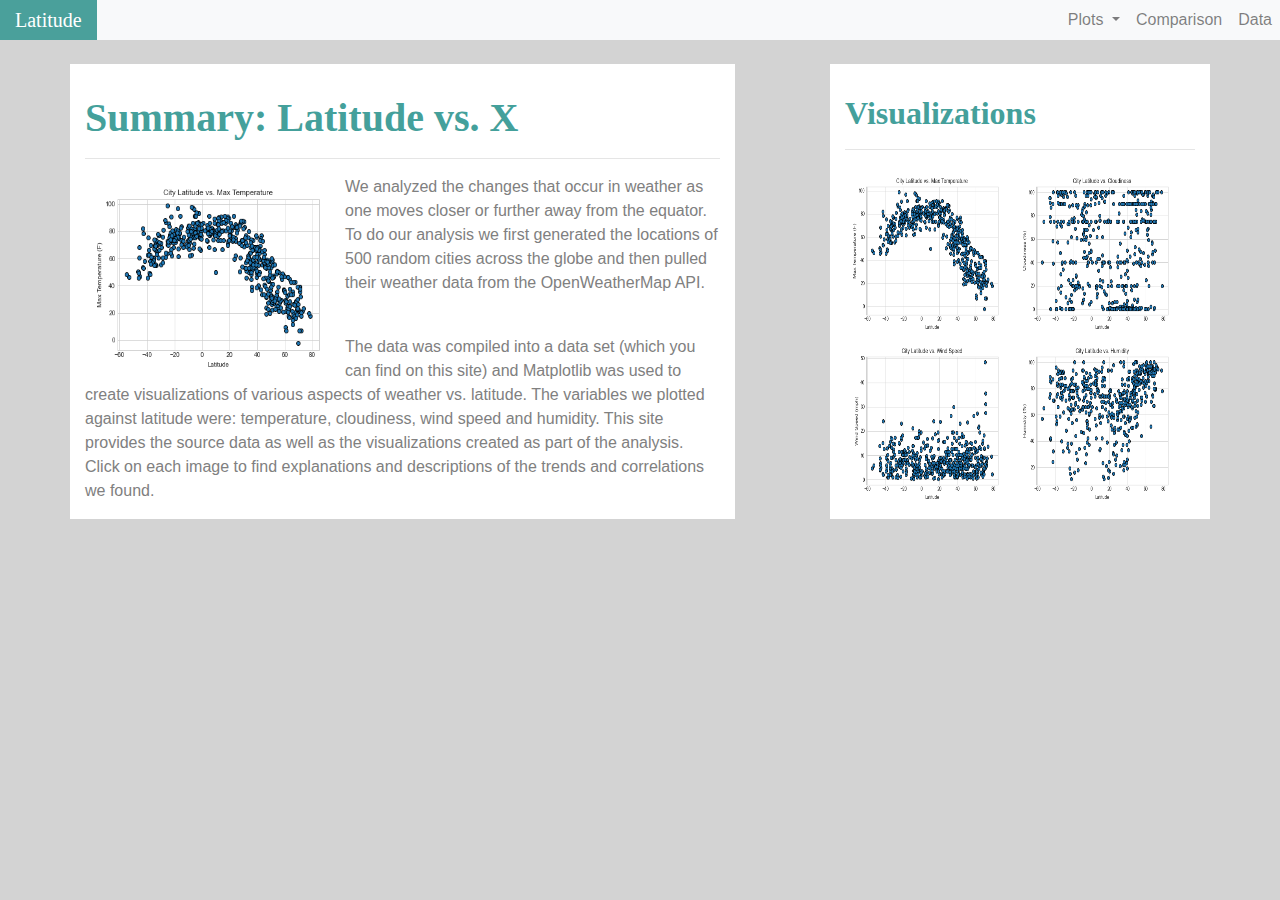
<file: WebVisualizations/index.html>
<!DOCTYPE html>
<html lang="en">
<head>
  <meta charset="UTF-8">
  <title>Lorem Grid</title>
  <link rel="stylesheet" href="https://stackpath.bootstrapcdn.com/bootstrap/4.3.1/css/bootstrap.min.css" integrity="sha384-ggOyR0iXCbMQv3Xipma34MD+dH/1fQ784/j6cY/iJTQUOhcWr7x9JvoRxT2MZw1T" crossorigin="anonymous">
  <link rel="stylesheet" href="style.css">
</head>
<body>
    <nav class="navbar navbar-expand-lg navbar-light bg-light navbar-custom">
        <a id="white-text" class="navbar-brand" href="index.html">Latitude</a>
        <button class="navbar-toggler" type="button" data-toggle="collapse" data-target="#navbarNavDropdown" aria-controls="navbarNavDropdown" aria-expanded="false" aria-label="Toggle navigation">
          <span class="navbar-toggler-icon"></span>
        </button>
        <div class="collapse navbar-collapse" id="navbarNavDropdown">
          <ul class="navbar-nav ml-auto">
            <li class="nav-item dropdown">
              <a class="nav-link dropdown-toggle" href="#" id="navbarDropdownMenuLink" role="button" data-toggle="dropdown" aria-haspopup="true" aria-expanded="false">
                Plots
              </a>
              <div class="dropdown-menu" aria-labelledby="navbarDropdownMenuLink">
                <h5 class="dropdown-header">Plots</h5>
                <a class="dropdown-item" href="visualizations/maxtemp.html">Max Temperature</a>
                <a class="dropdown-item" href="visualizations/humidity.html">Humidity</a>
                <a class="dropdown-item" href="visualizations/cloudiness.html">Cloudiness</a>
                <a class="dropdown-item" href="visualizations/windspeed.html">Windspeed</a>
              </div>
            </li>
            <li class="nav-item">
              <a class="nav-link" href="comparison.html">Comparison</a>
            </li>
            <li class="nav-item">
              <a class="nav-link" href="data.html">Data</a>
            </li>
          </ul>
        </div>
      </nav>
<div class="container">
    <div class="row"> 
        <div class="col-12"> 
            <br>
        </div>
    </div>
    <div class="row">
        <div class="col-md-7 text-wrap" id="summary-block">
            <h1>Summary: Latitude vs. X</h1>
            <hr>
                <img class="img-fluid" id="summary-img" src="Resources/images/LatitudevsTemp.png">
                <p> We analyzed the changes that occur in weather as one moves closer or further away from the equator. To do our analysis we first generated the locations of 500 random cities across the globe and then pulled their weather data from the OpenWeatherMap API.</p>
                <br>
                <p> The data was compiled into a data set (which you can find on this site) and Matplotlib was used to create visualizations of various aspects of weather vs. latitude. The variables we plotted against latitude were: temperature, cloudiness, wind speed and humidity. This site provides the source data as well as the visualizations created as part of the analysis. Click on each image to find explanations and descriptions of the trends and correlations we found.
                </p>
        </div>
        <div class="col-1"></div>
        <div class="col-md-4" id="visualization-block">
            <h2 style="color: #44A09B; font-family: 'Times New Roman', Times, serif; font-weight: bold;">Visualizations</h2>
            <hr style="color: grey;">
            <a href="visualizations/maxtemp.html"> 
              <img class="img-fluid vis-img-size" id="landing-temp" src="Resources/images/LatitudevsTemp.png"> 
            </a>
            <a href="visualizations/cloudiness.html"> 
              <img class="img-fluid vis-img-size" id="landing-cloudiness" src="Resources/images/LatitudevsCloudiness.png">
            </a>
            <a href="visualizations/windspeed.html">
              <img class="img-fluid vis-img-size" id="landing-windspeed" src="Resources/images/LatitudevsWindspeed.png">
            </a>
            <a href="visualizations/humidity.html">
              <img class="img-fluid vis-img-size" id="landing-humidity" src="Resources/images/LatitudevsHumidity.png">
            </a>
        </div>
    </div>

  </div>

  <script src="https://code.jquery.com/jquery-3.3.1.slim.min.js" integrity="sha384-q8i/X+965DzO0rT7abK41JStQIAqVgRVzpbzo5smXKp4YfRvH+8abtTE1Pi6jizo" crossorigin="anonymous"></script>
  <script src="https://cdnjs.cloudflare.com/ajax/libs/popper.js/1.14.7/umd/popper.min.js" integrity="sha384-UO2eT0CpHqdSJQ6hJty5KVphtPhzWj9WO1clHTMGa3JDZwrnQq4sF86dIHNDz0W1" crossorigin="anonymous"></script>
  <script src="https://stackpath.bootstrapcdn.com/bootstrap/4.3.1/js/bootstrap.min.js" integrity="sha384-JjSmVgyd0p3pXB1rRibZUAYoIIy6OrQ6VrjIEaFf/nJGzIxFDsf4x0xIM+B07jRM" crossorigin="anonymous"></script>
</body>
</html>
</file>
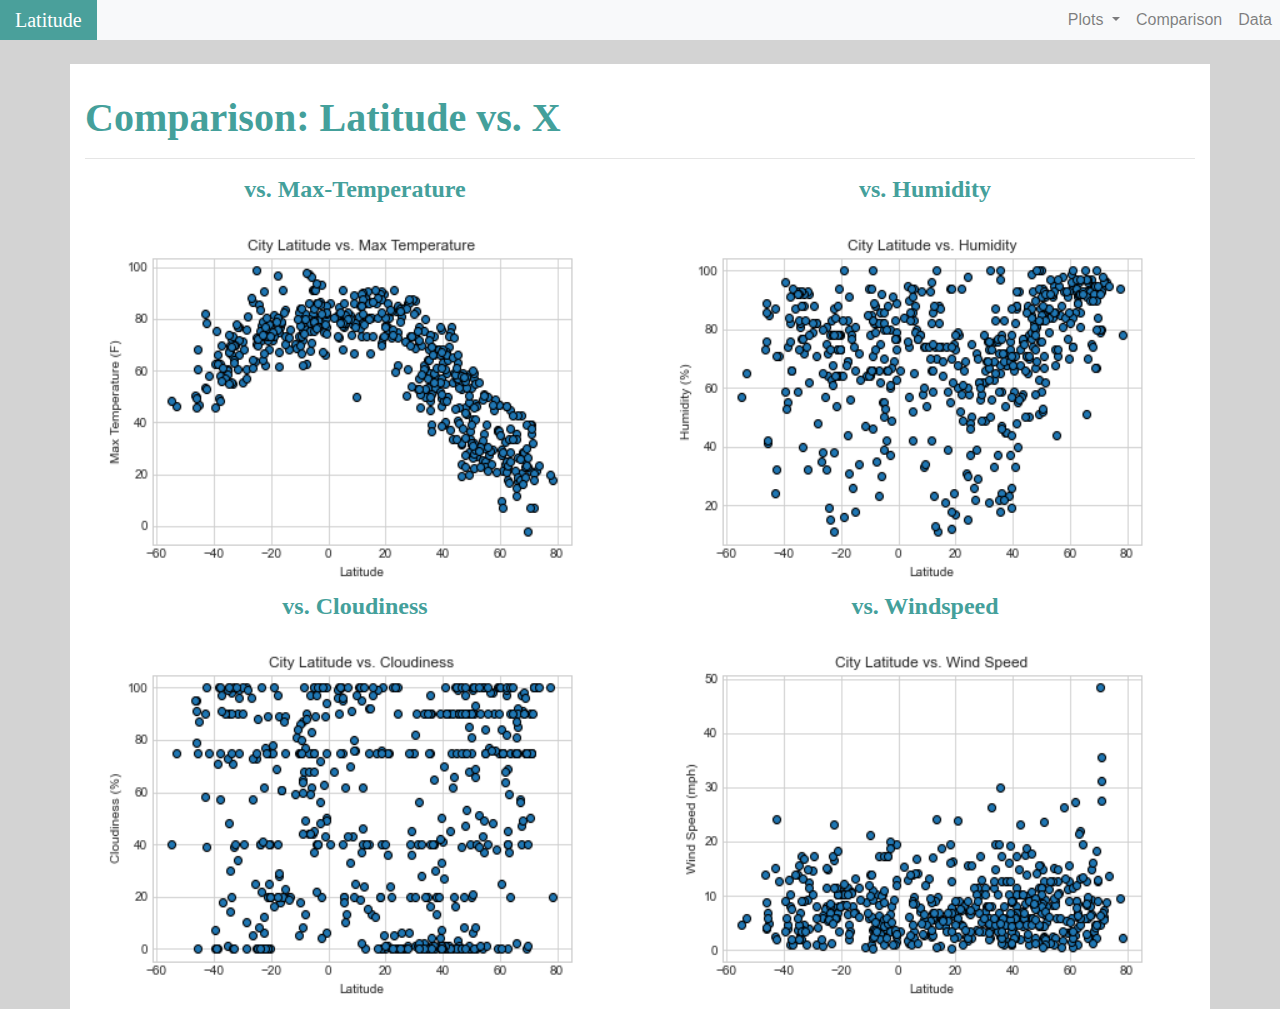
<file: WebVisualizations/comparison.html>
<!DOCTYPE html>
<html lang="en">
<head>
  <meta charset="UTF-8">
  <title>Lorem Grid</title>
  <link rel="stylesheet" href="https://stackpath.bootstrapcdn.com/bootstrap/4.3.1/css/bootstrap.min.css" integrity="sha384-ggOyR0iXCbMQv3Xipma34MD+dH/1fQ784/j6cY/iJTQUOhcWr7x9JvoRxT2MZw1T" crossorigin="anonymous">
  <link rel="stylesheet" href="style.css">
</head>
<body>
  <nav class="navbar navbar-expand-lg navbar-light bg-light">
    <a id="white-text" class="navbar-brand" href="index.html">Latitude</a>
    <button class="navbar-toggler" type="button" data-toggle="collapse" data-target="#navbarNavDropdown" aria-controls="navbarNavDropdown" aria-expanded="false" aria-label="Toggle navigation">
      <span class="navbar-toggler-icon"></span>
    </button>
    <div class="collapse navbar-collapse" id="navbarNavDropdown">
      <ul class="navbar-nav ml-auto">
        <li class="nav-item dropdown">
          <a class="nav-link dropdown-toggle" href="#" id="navbarDropdownMenuLink" role="button" data-toggle="dropdown" aria-haspopup="true" aria-expanded="false">
            Plots
          </a>
          <div class="dropdown-menu" aria-labelledby="navbarDropdownMenuLink">
            <h5 class="dropdown-header">Plots</h5>
            <a class="dropdown-item" href="visualizations/maxtemp.html">Max Temperature</a>
            <a class="dropdown-item" href="visualizations/humidity.html">Humidity</a>
            <a class="dropdown-item" href="visualizations/cloudiness.html">Cloudiness</a>
            <a class="dropdown-item" href="visualizations/windspeed.html">Windspeed</a>
          </div>
        </li>
        <li class="nav-item">
          <a class="nav-link" href="comparison.html">Comparison</a>
        </li>
        <li class="nav-item">
          <a class="nav-link" href="data.html">Data</a>
        </li>
      </ul>
    </div>
  </nav>
  <!-- Comparison Page -->
  <div class="container">
    <div class="row">
      <br>
    </div>
  </div>
  <div class="container">
    <div class="row">
      <div class="col-md-12">
        <h1>Comparison: Latitude vs. X</h1>
        <hr>
    </div>
    </div>
  </div>
  <div class="container">
    <div class="row">
      <div class="col-md-6">
        <h4>vs. Max-Temperature</h4>
        <a href="visualizations/maxtemp.html"> <img class="img-fluid comparison-img" src="Resources/images/LatitudevsTemp.png"></a>
      </div>
      <div class="col-md-6"> 
        <h4>vs. Humidity</h4>
        <a href="visualizations/humidity.html"> <img class="img-fluid comparison-img" src="Resources/images/LatitudevsHumidity.png"></a>
      </div>
      <div class="col-md-6">
        <h4>vs. Cloudiness</h4>
        <a href="visualizations/cloudiness.html"> <img class="img-fluid comparison-img" src="Resources/images/LatitudevsCloudiness.png"></a>
      </div>
      <div class="col-md-6">
        <h4>vs. Windspeed</h4>
        <a href="visualizations/windspeed.html"> <img class="img-fluid comparison-img" src="Resources/images/LatitudevsWindspeed.png"></a>
      </div>
    </div>
  </div>
  </div>

    <script src="https://code.jquery.com/jquery-3.3.1.slim.min.js" integrity="sha384-q8i/X+965DzO0rT7abK41JStQIAqVgRVzpbzo5smXKp4YfRvH+8abtTE1Pi6jizo" crossorigin="anonymous"></script>
    <script src="https://cdnjs.cloudflare.com/ajax/libs/popper.js/1.14.7/umd/popper.min.js" integrity="sha384-UO2eT0CpHqdSJQ6hJty5KVphtPhzWj9WO1clHTMGa3JDZwrnQq4sF86dIHNDz0W1" crossorigin="anonymous"></script>
    <script src="https://stackpath.bootstrapcdn.com/bootstrap/4.3.1/js/bootstrap.min.js" integrity="sha384-JjSmVgyd0p3pXB1rRibZUAYoIIy6OrQ6VrjIEaFf/nJGzIxFDsf4x0xIM+B07jRM" crossorigin="anonymous"></script>
</body>
</html>
</file>
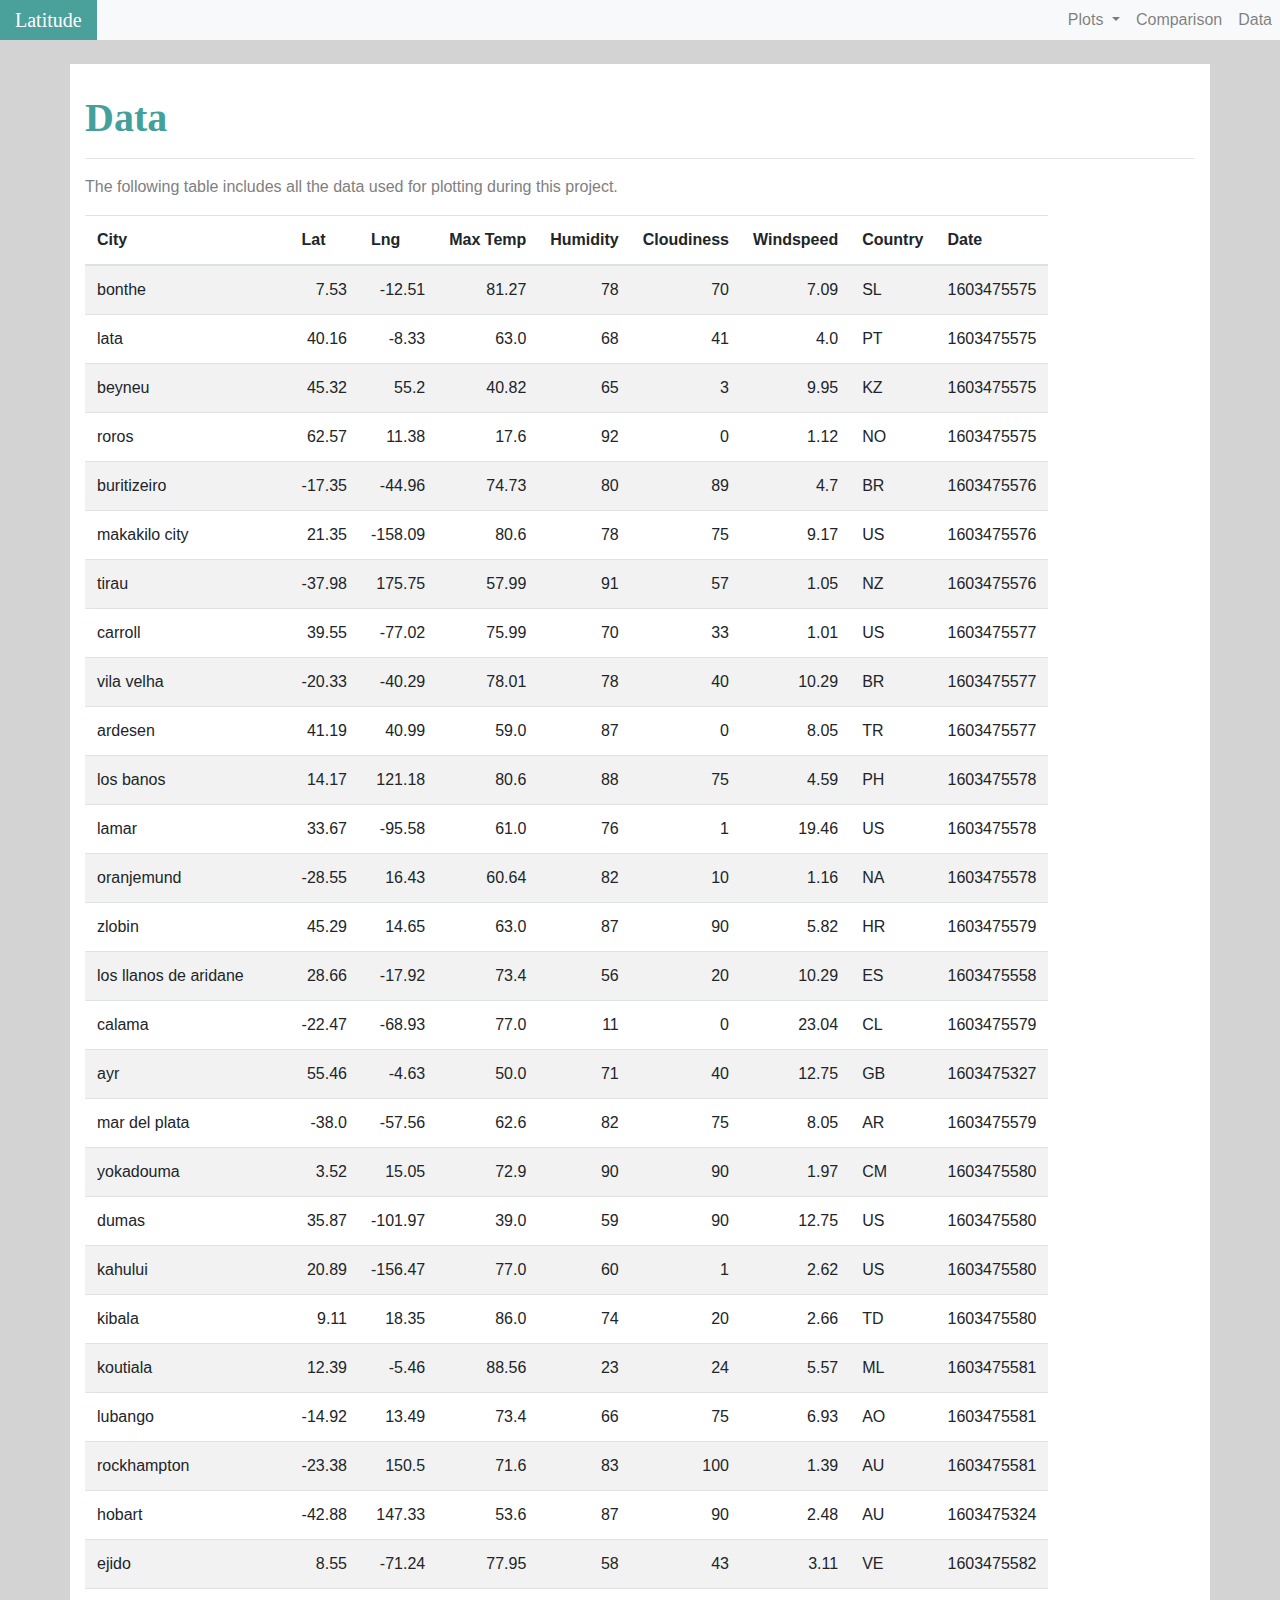
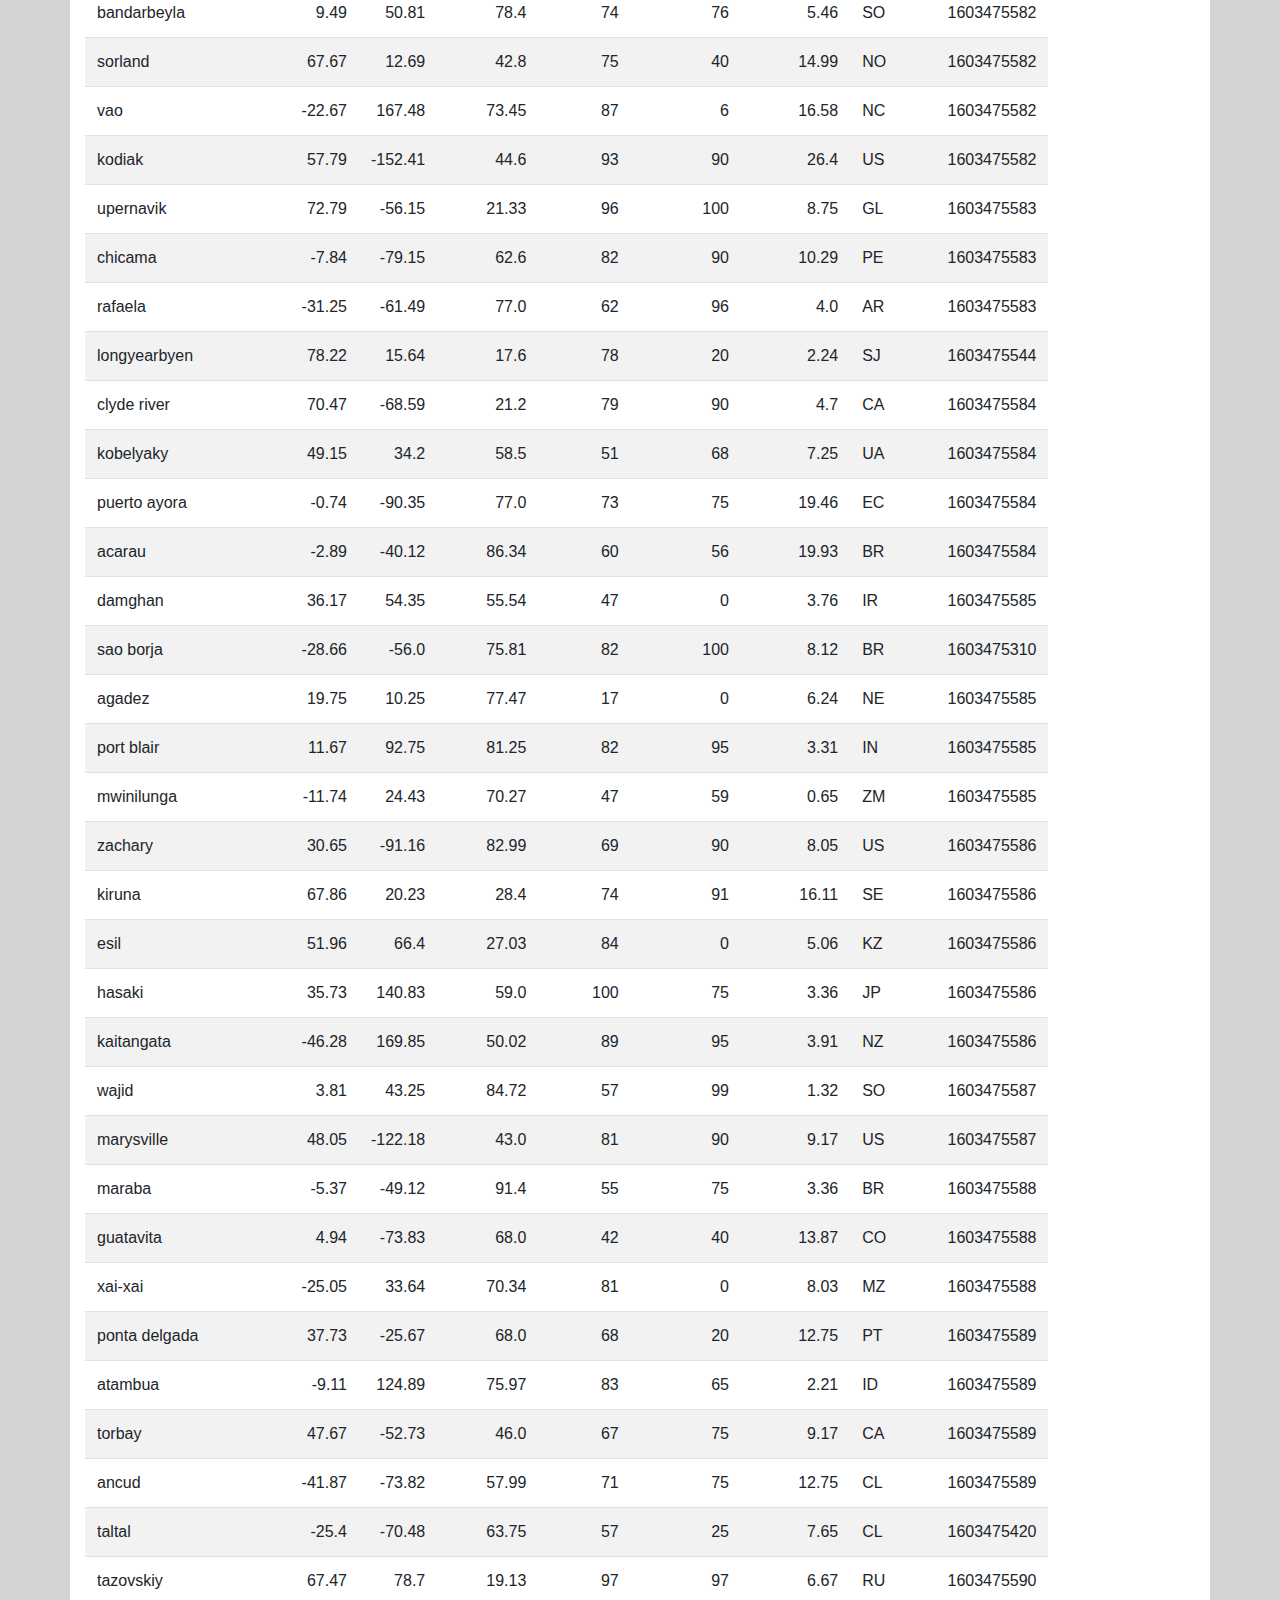
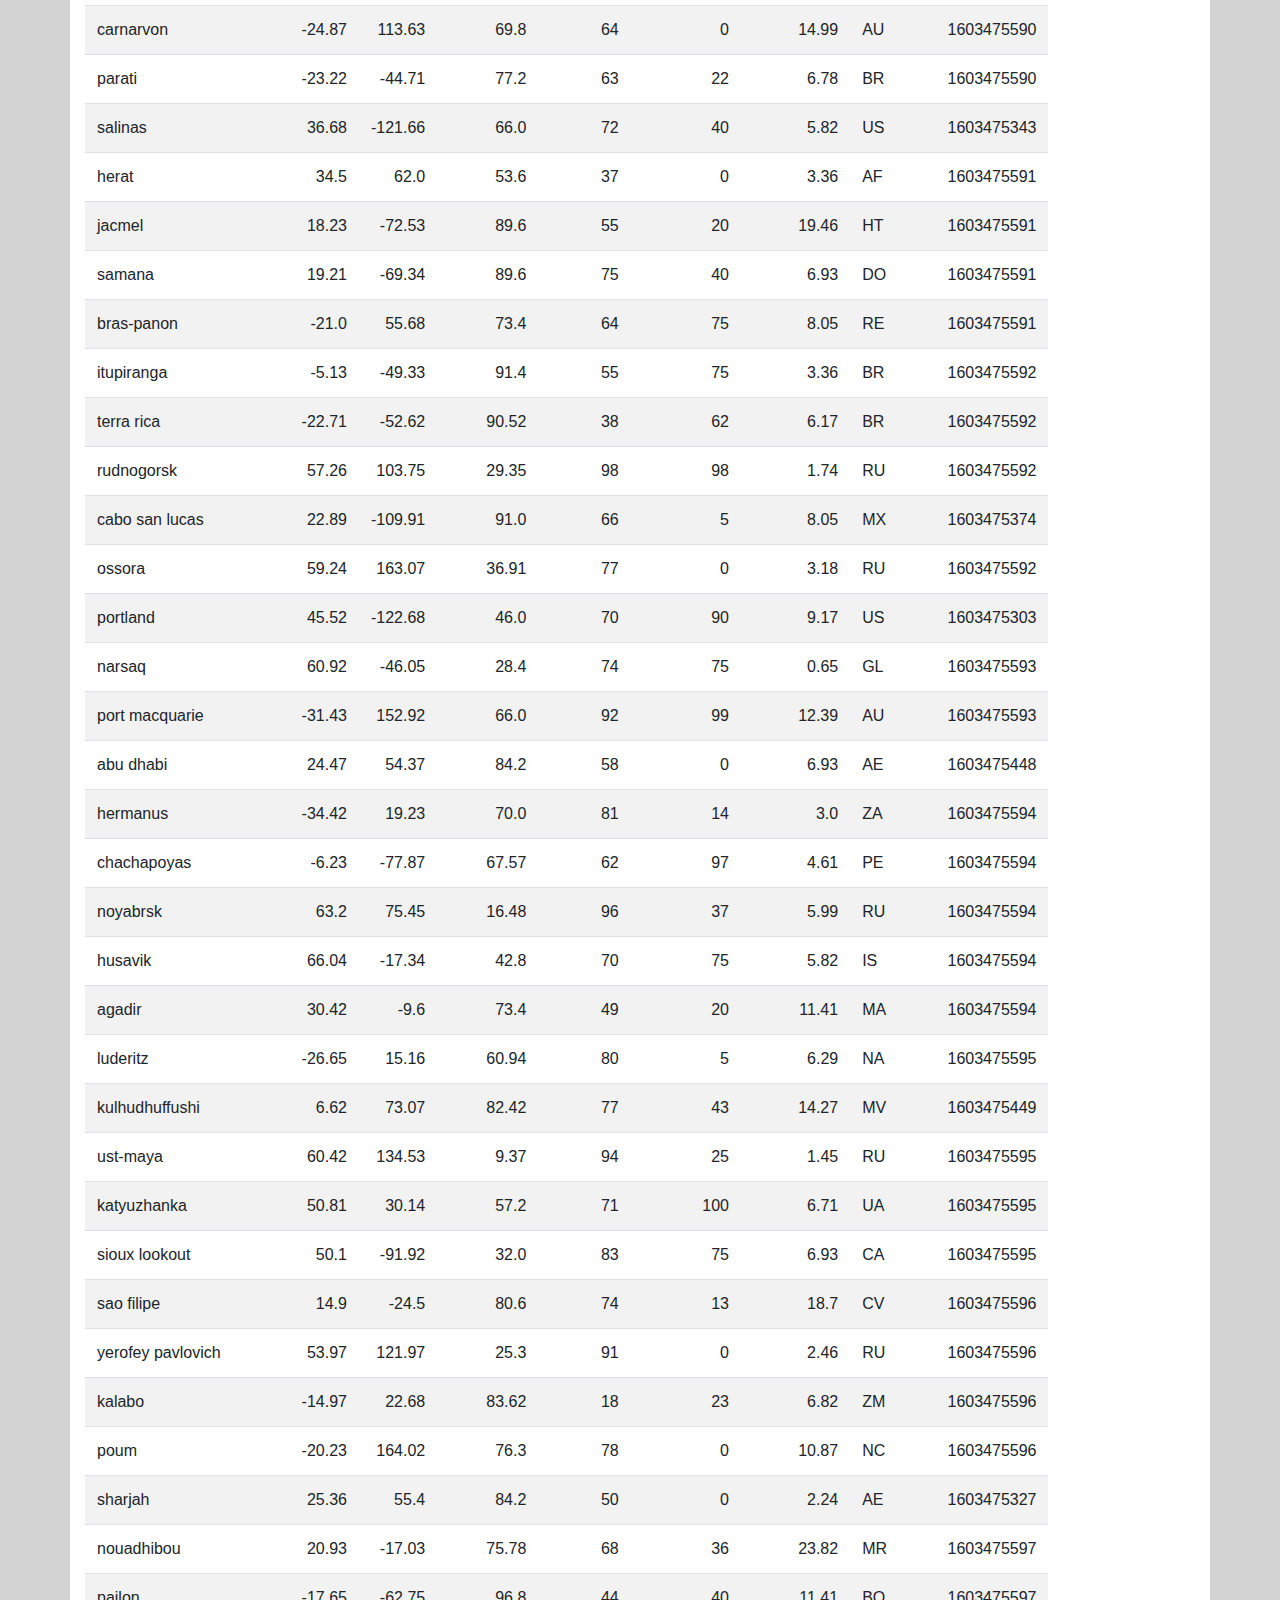
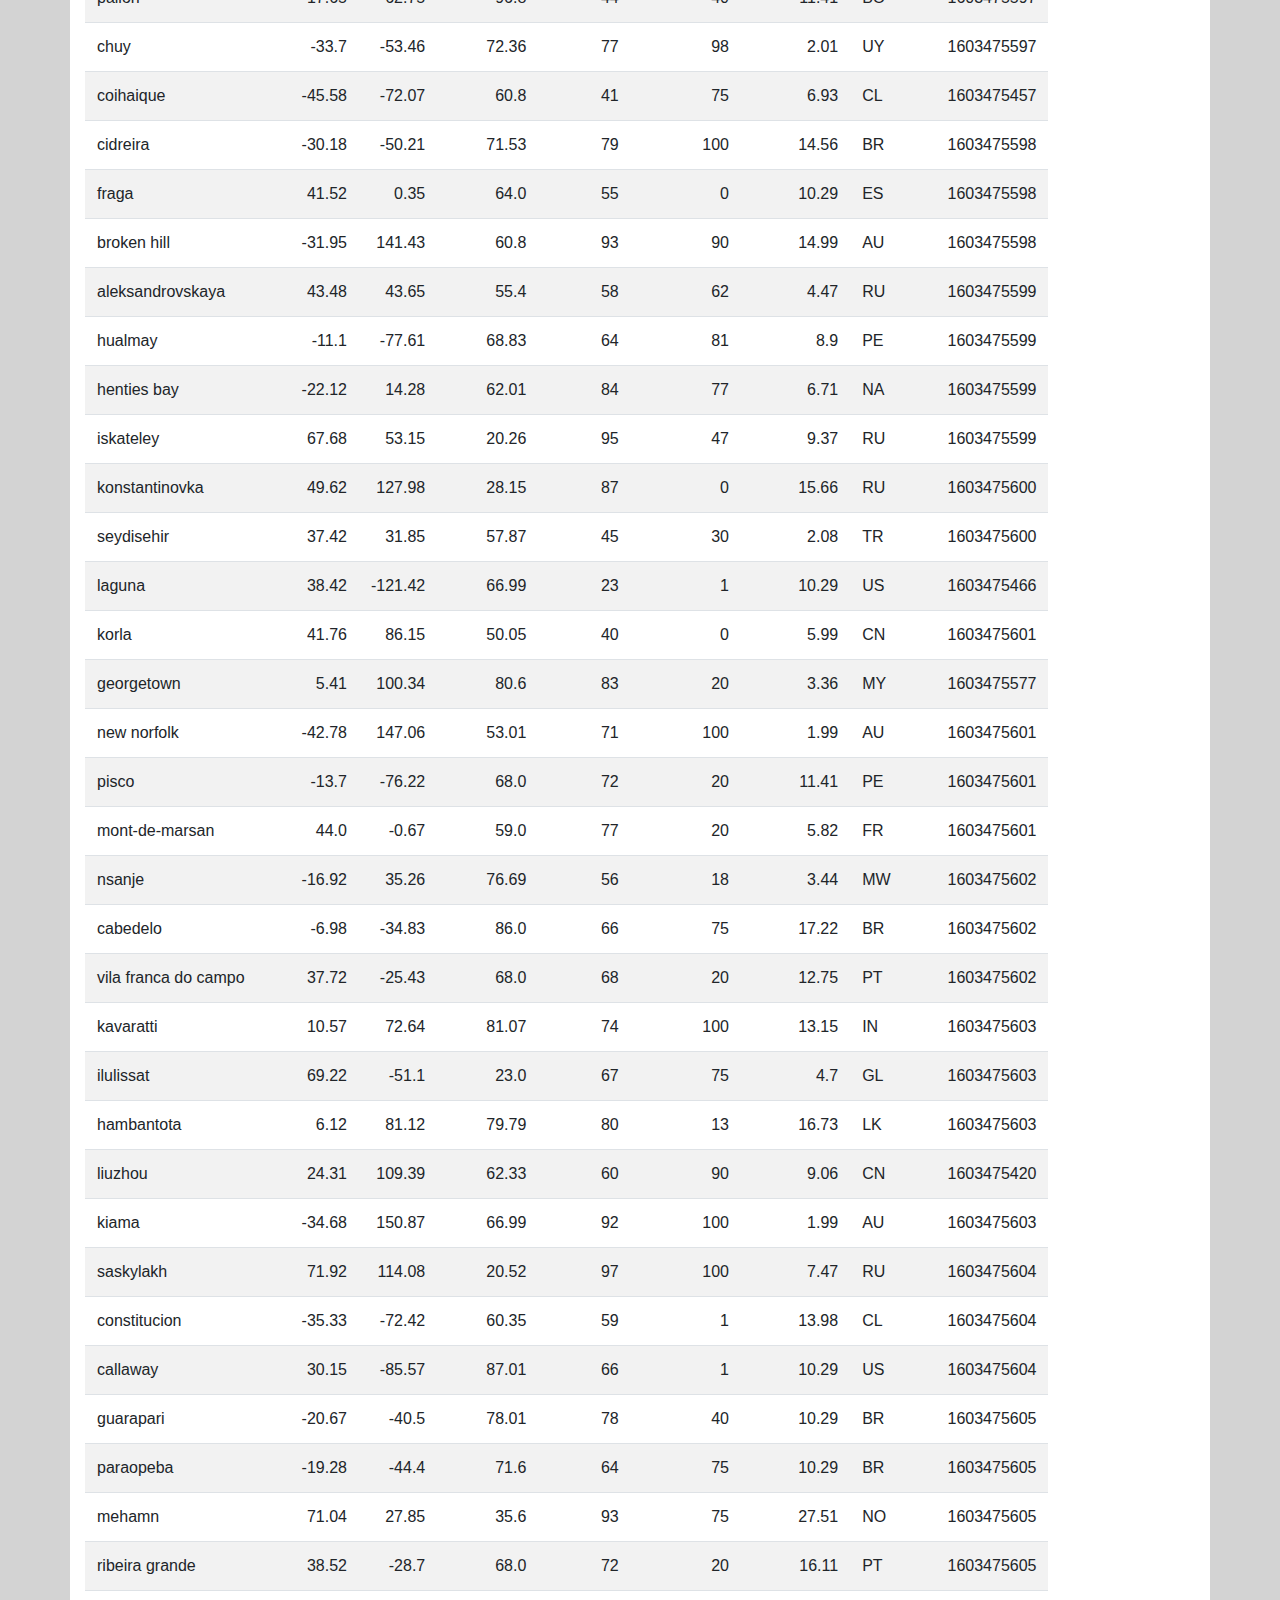
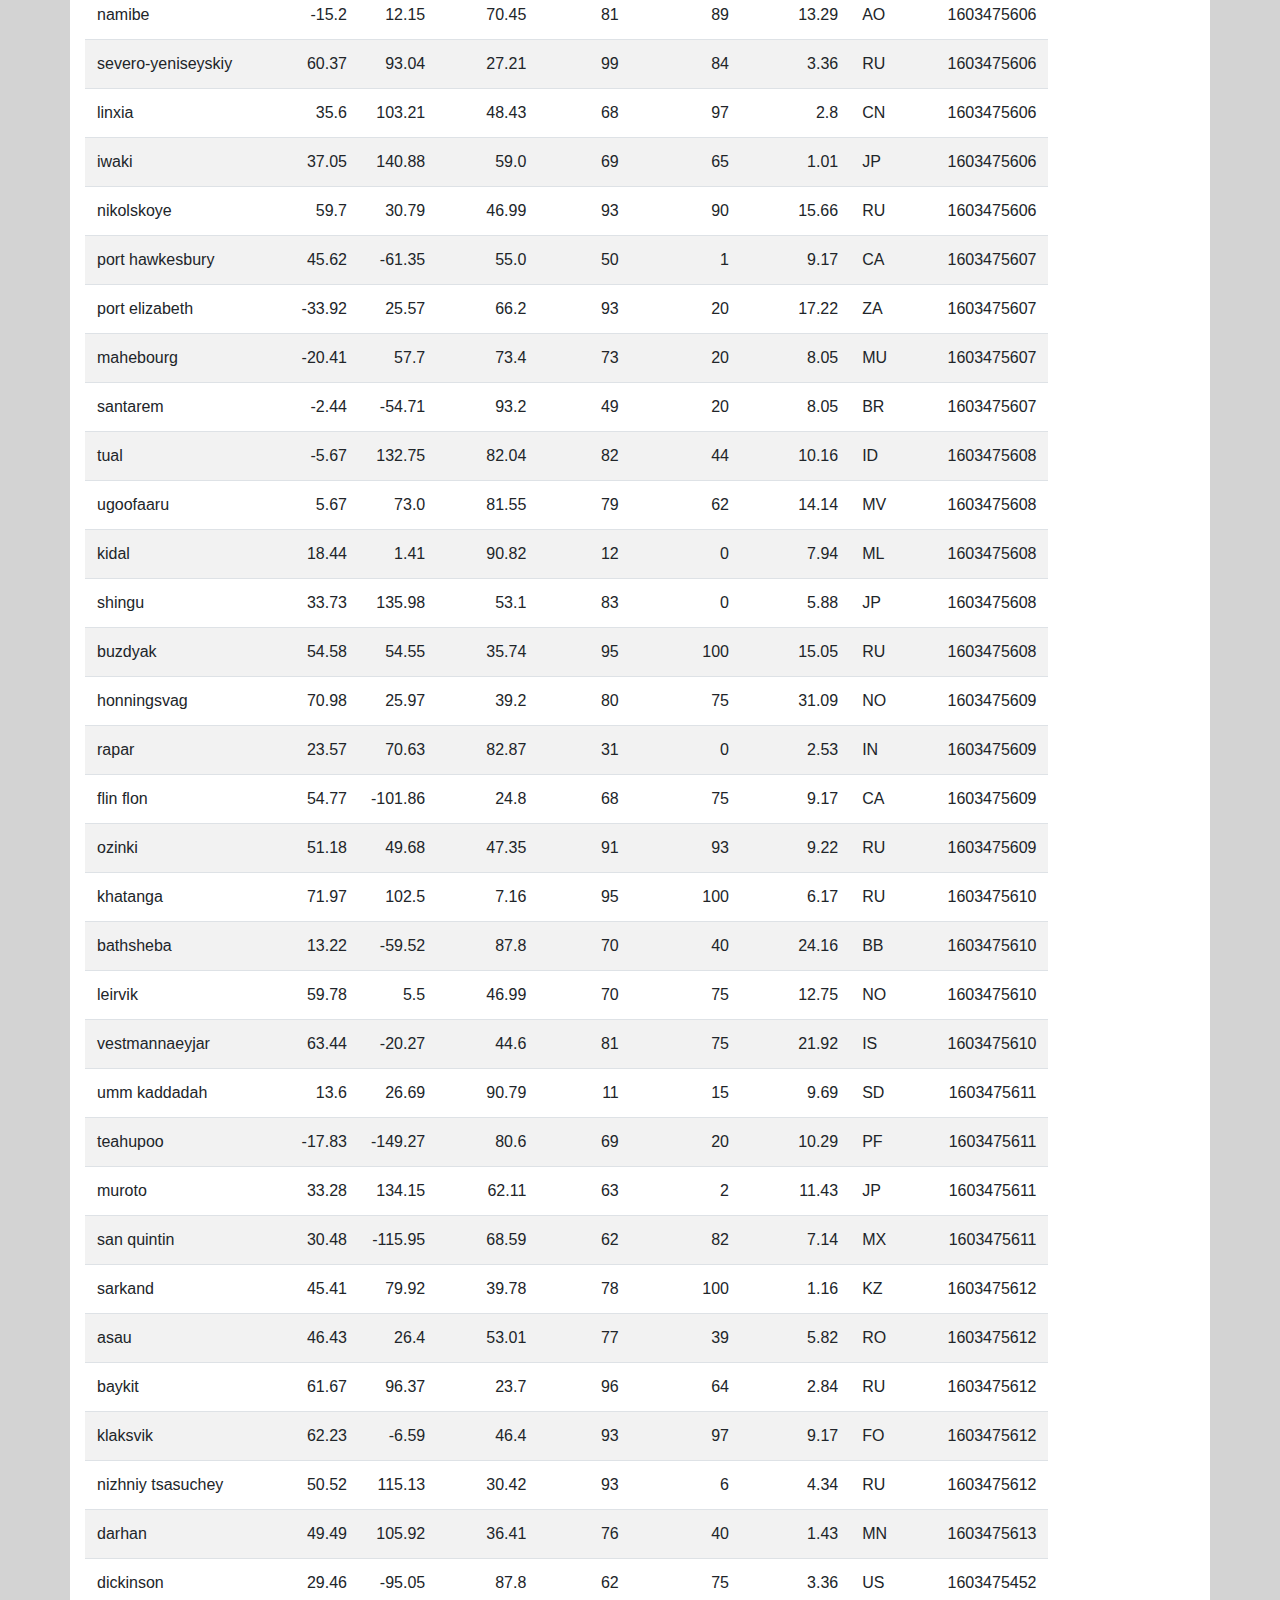
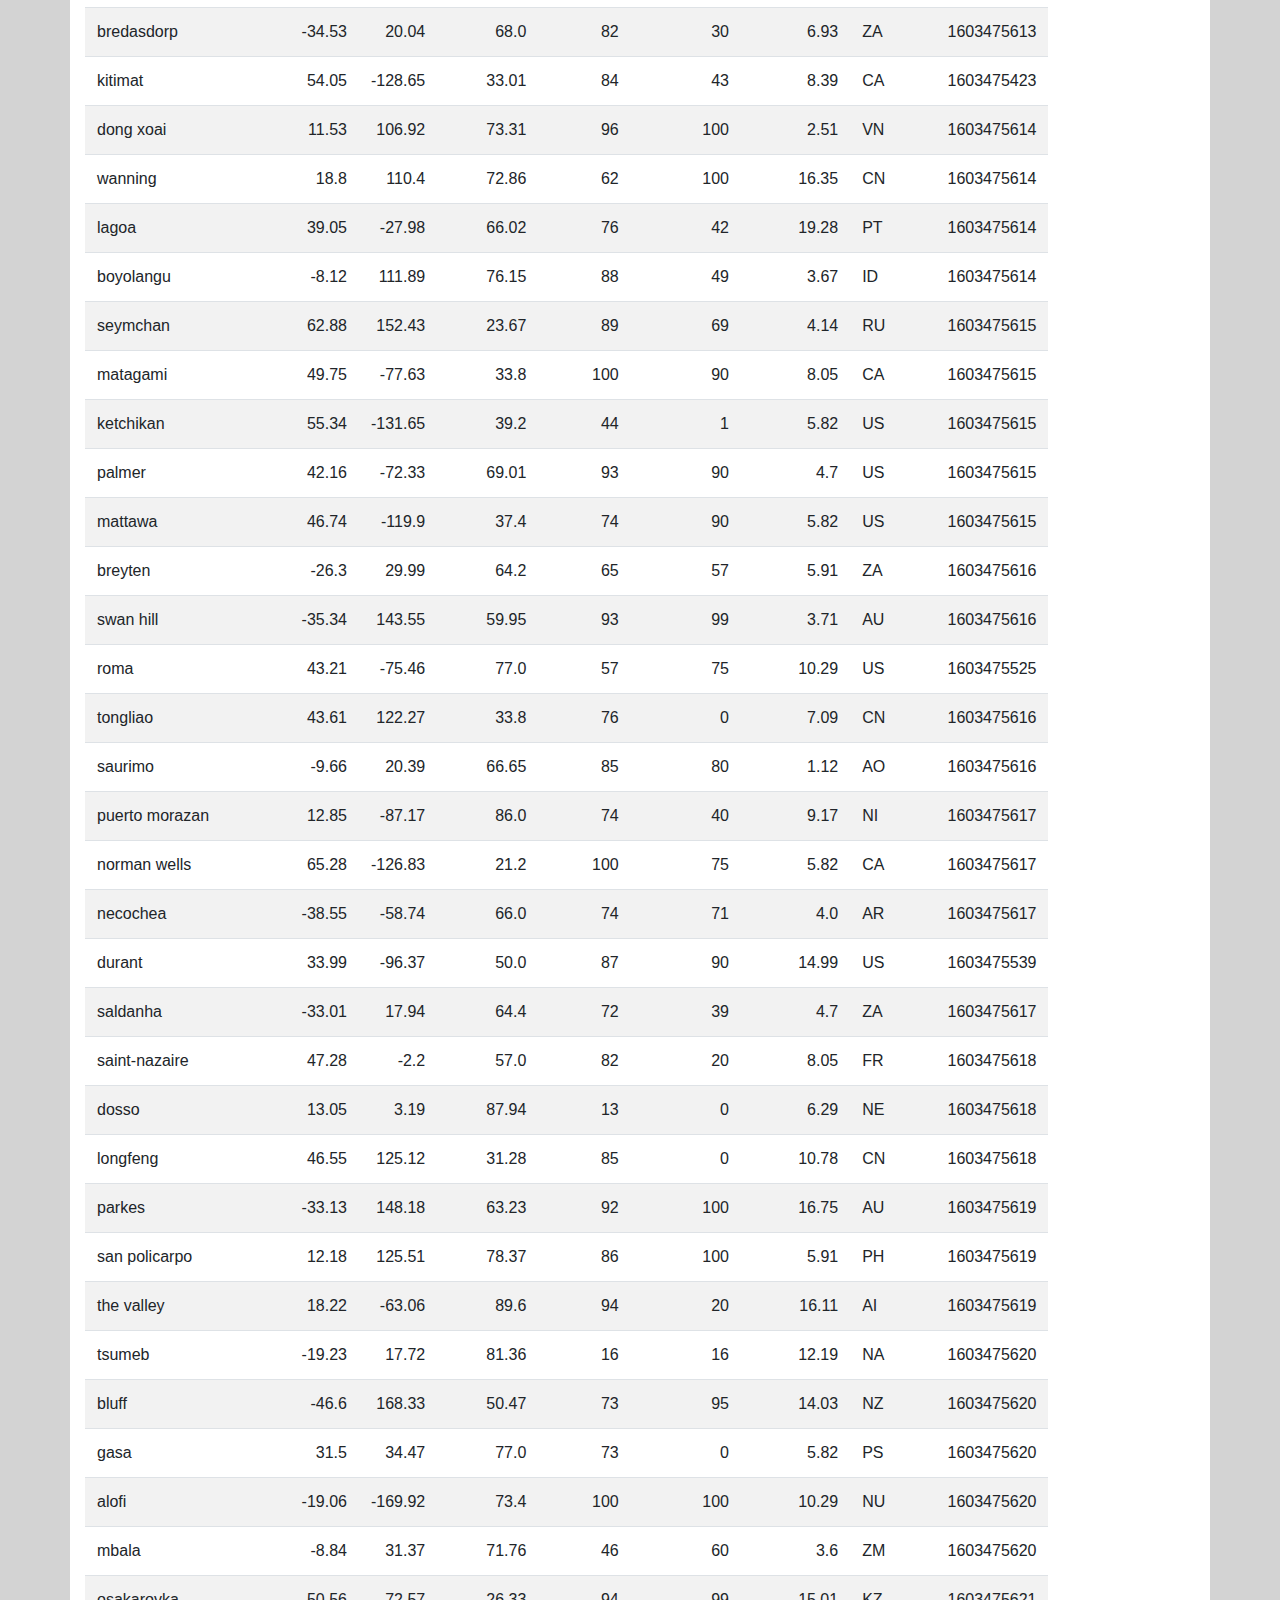
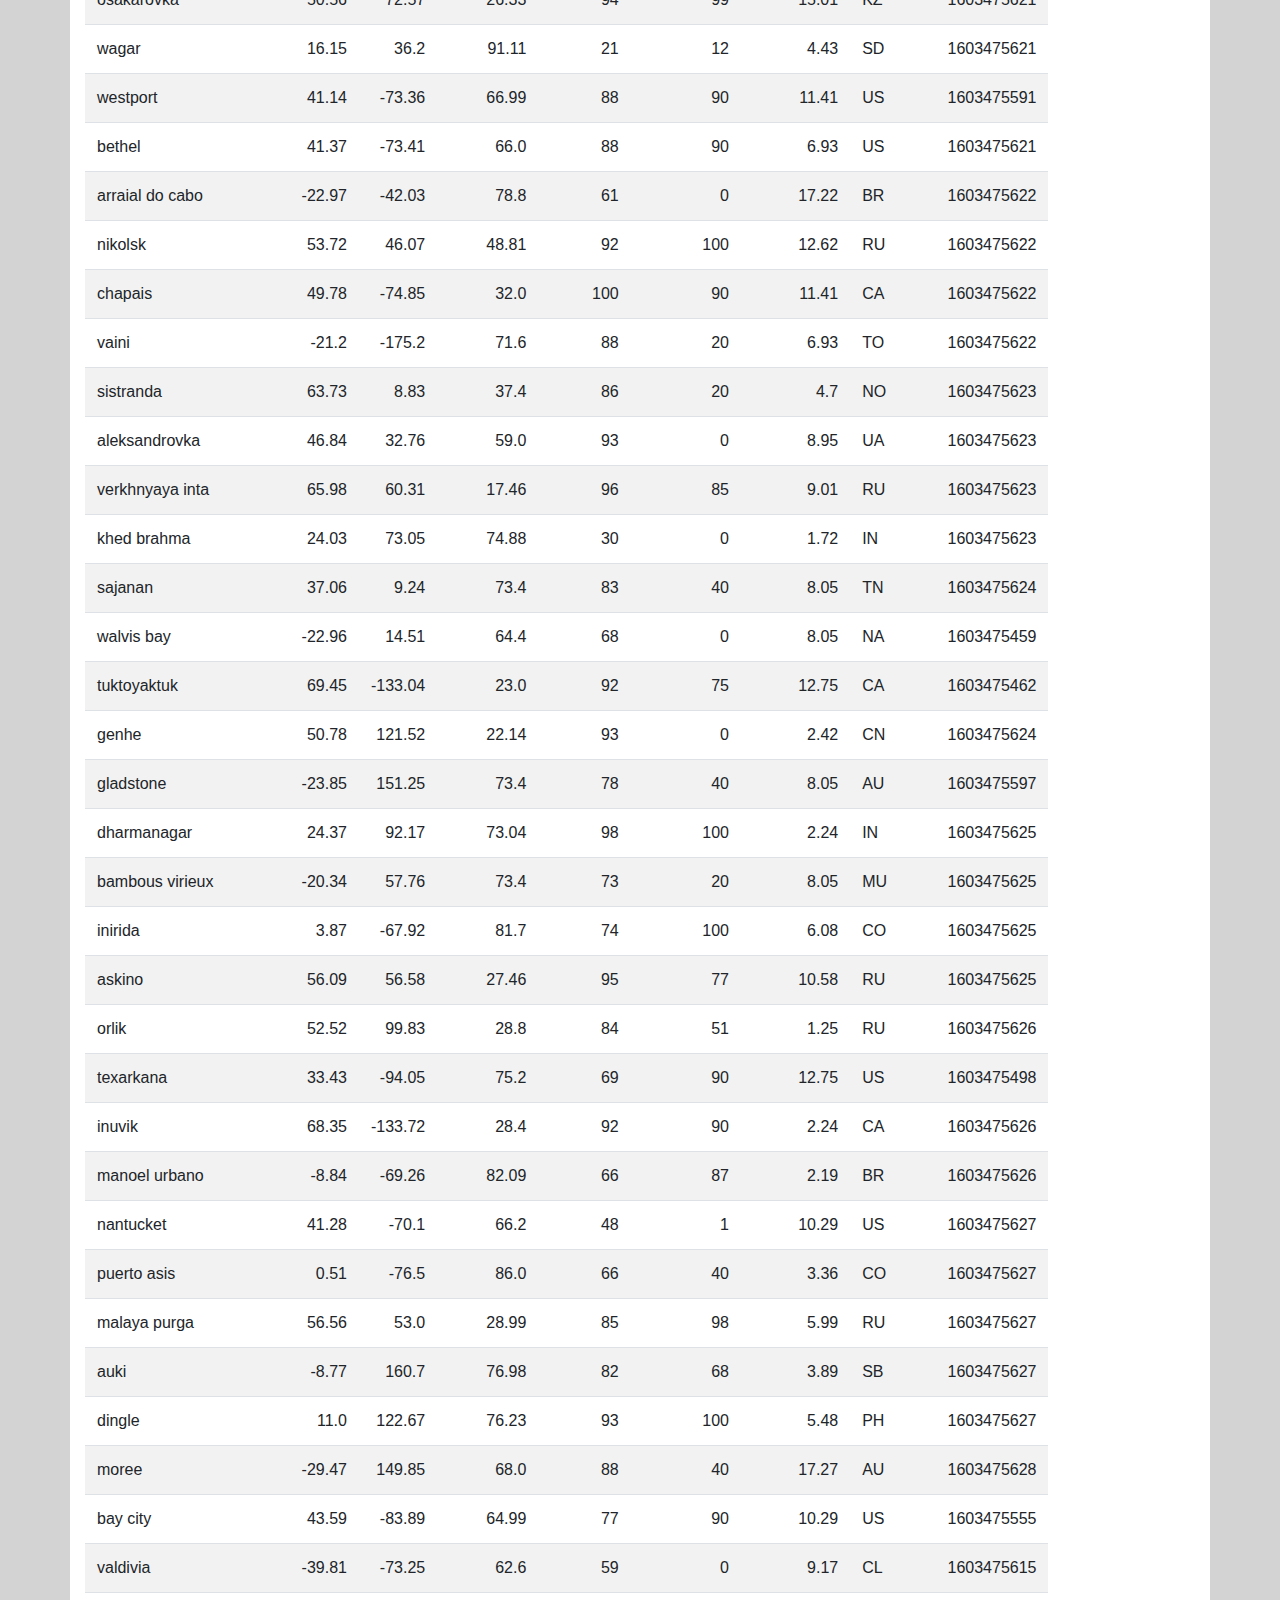
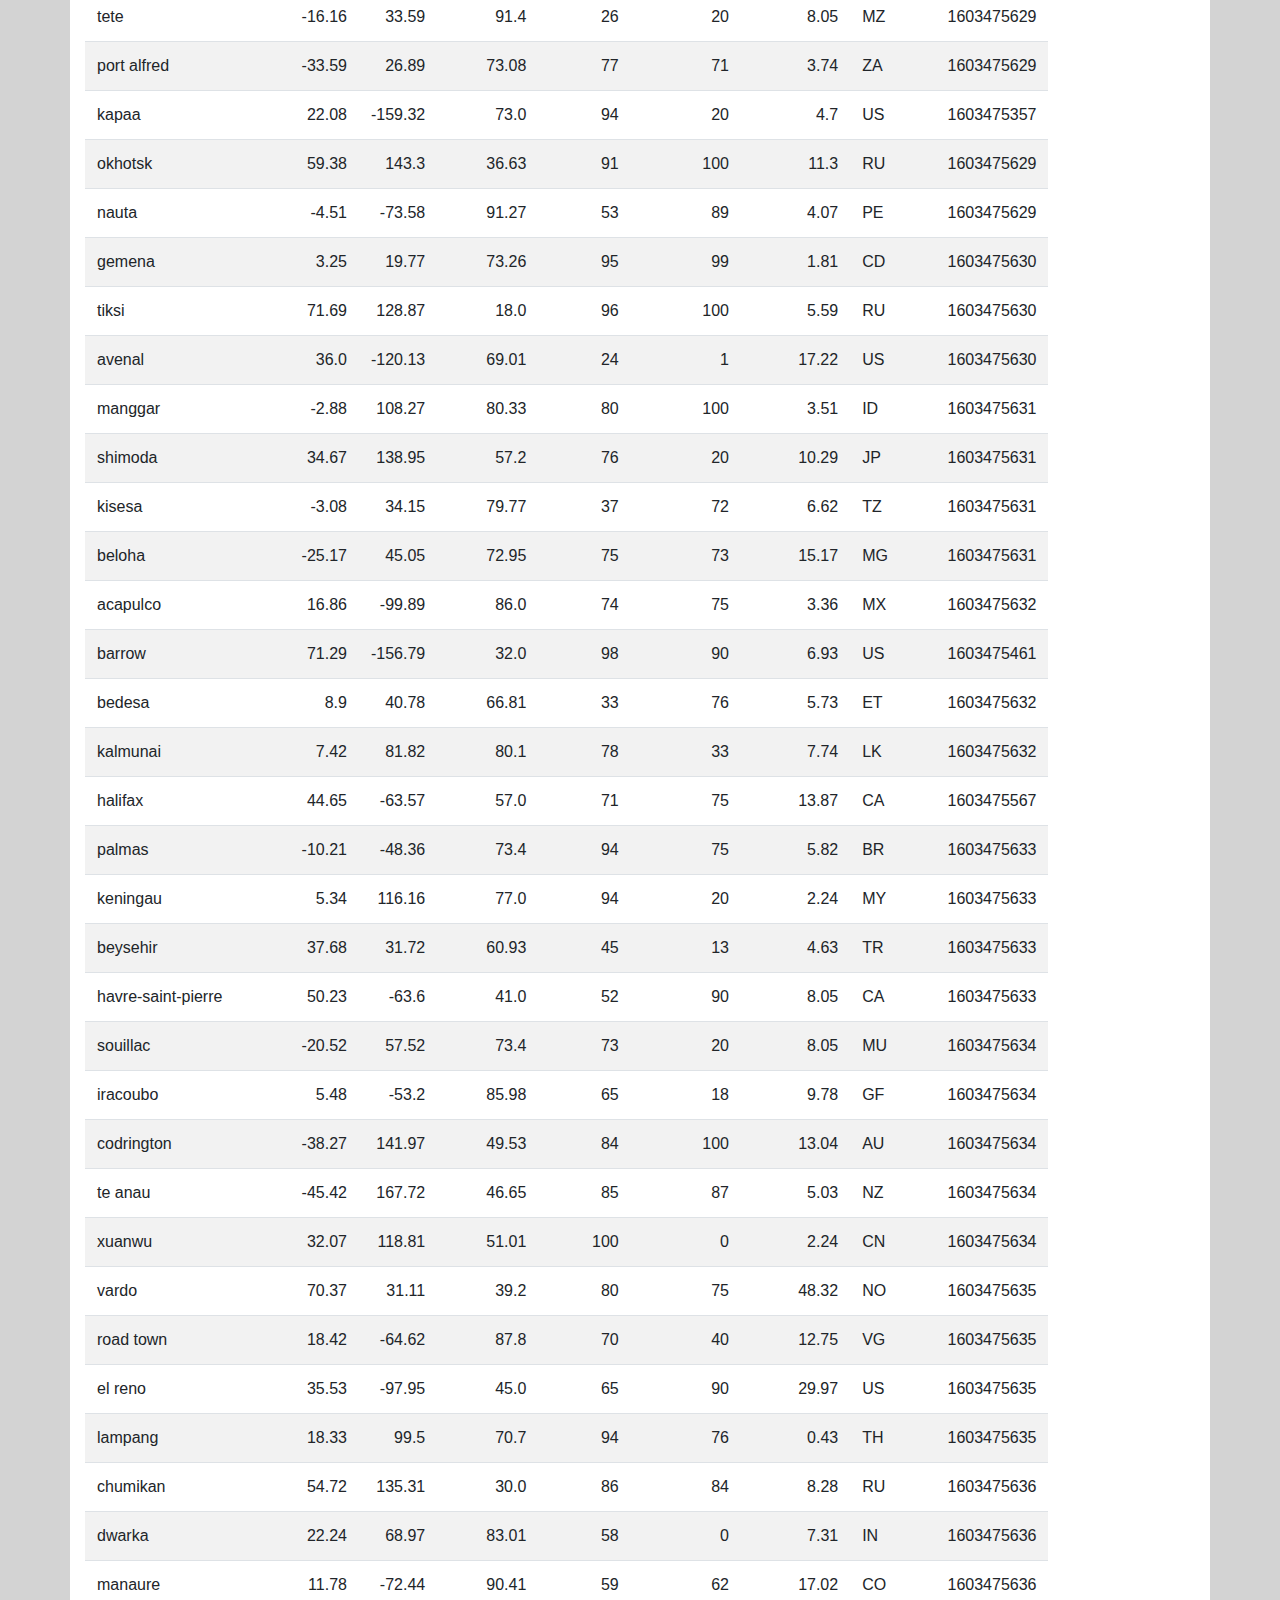
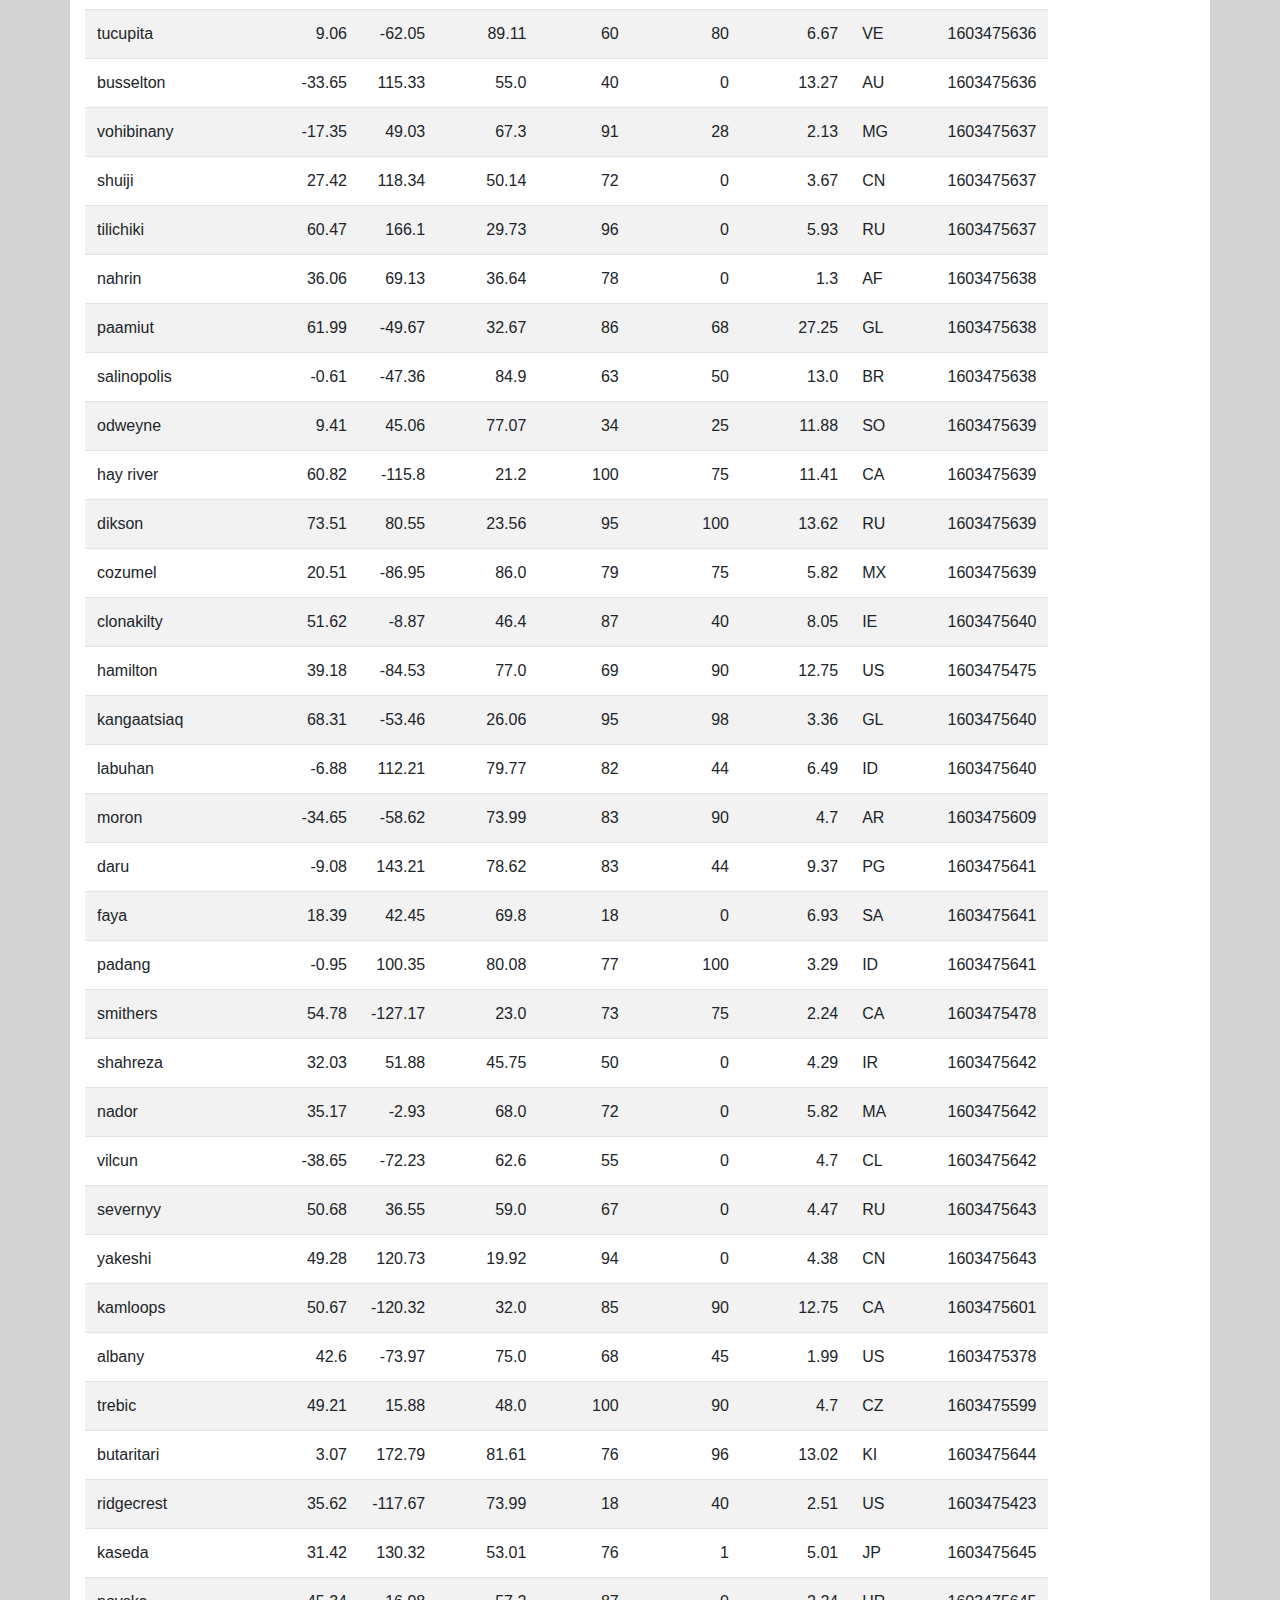
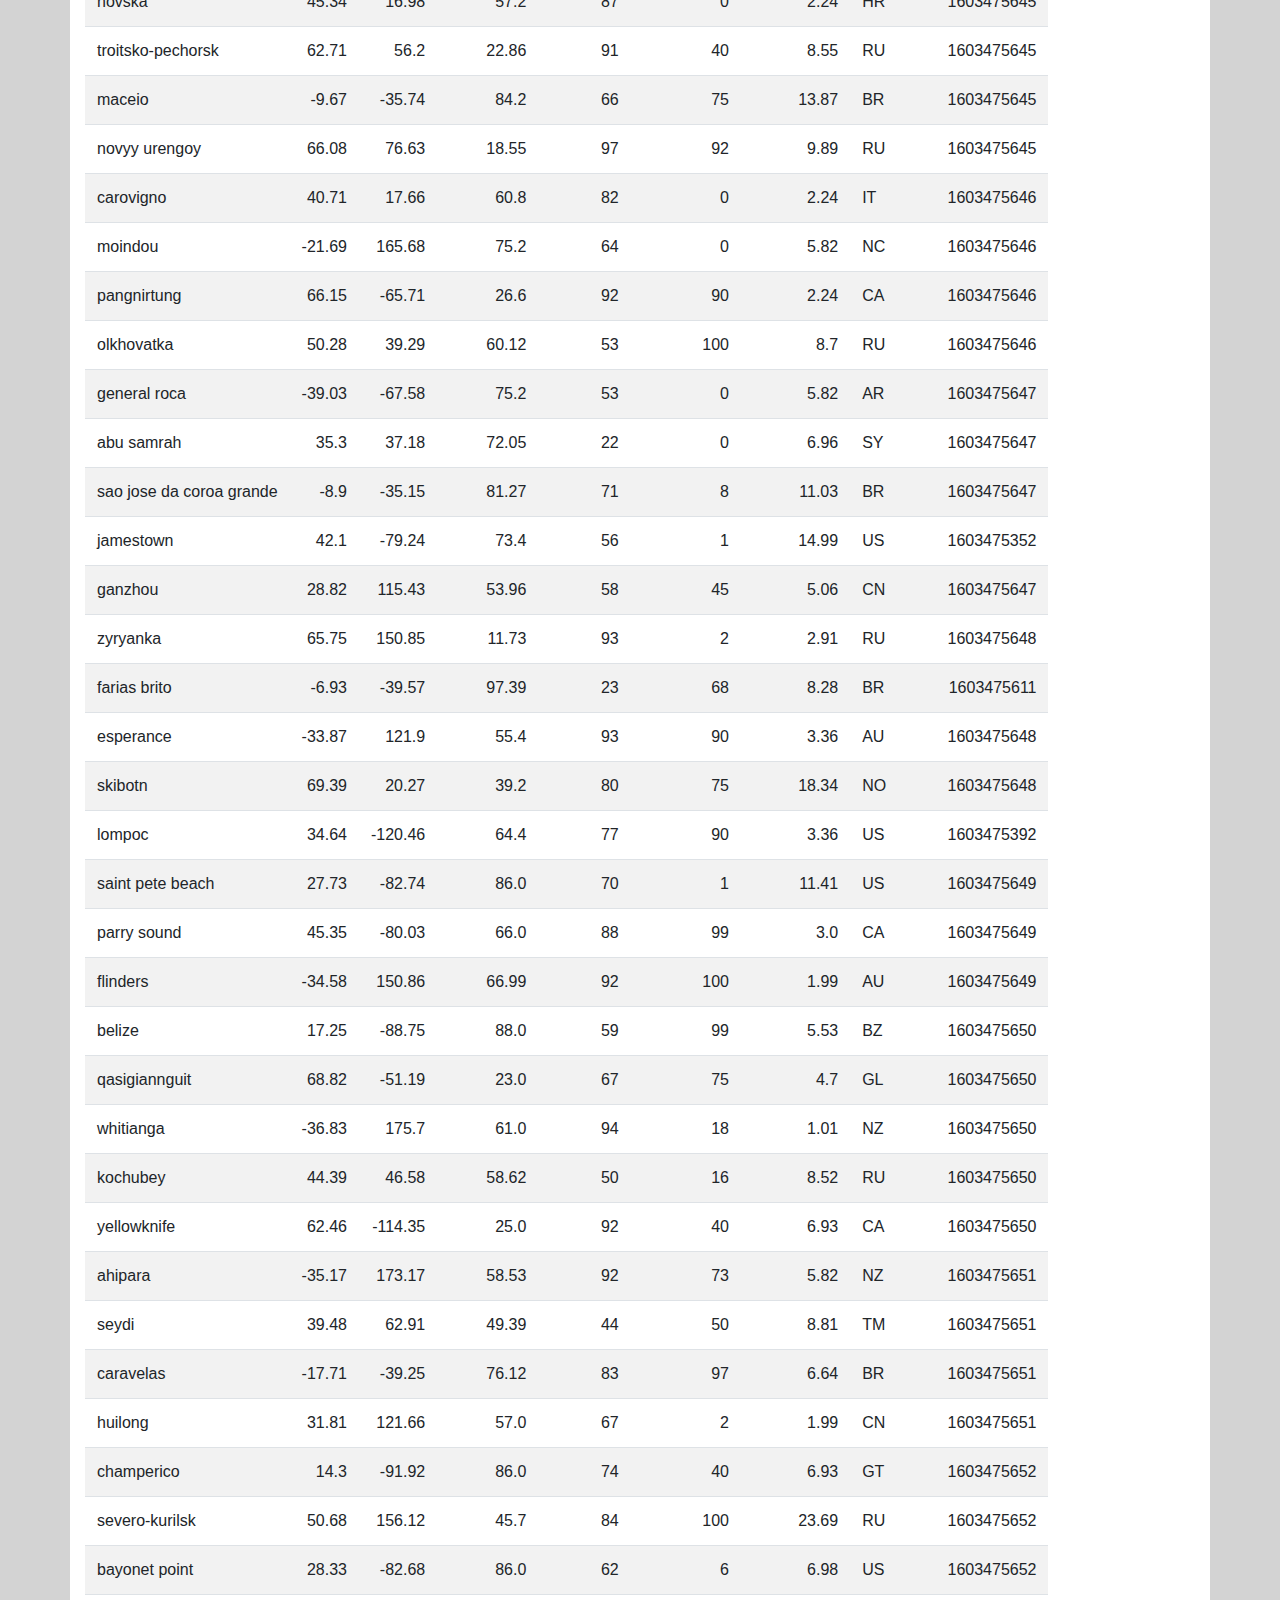
<file: WebVisualizations/data.html>
<!DOCTYPE html>
<html lang="en">
<head>
  <meta charset="UTF-8">
  <title>Lorem Grid</title>
  <link rel="stylesheet" href="https://stackpath.bootstrapcdn.com/bootstrap/4.3.1/css/bootstrap.min.css" integrity="sha384-ggOyR0iXCbMQv3Xipma34MD+dH/1fQ784/j6cY/iJTQUOhcWr7x9JvoRxT2MZw1T" crossorigin="anonymous">
  <link rel="stylesheet" href="style.css">
</head>
<body>
  <nav class="navbar navbar-expand-lg navbar-light bg-light">
    <a id="white-text" class="navbar-brand" href="index.html">Latitude</a>
    <button class="navbar-toggler" type="button" data-toggle="collapse" data-target="#navbarNavDropdown" aria-controls="navbarNavDropdown" aria-expanded="false" aria-label="Toggle navigation">
      <span class="navbar-toggler-icon"></span>
    </button>
    <div class="collapse navbar-collapse" id="navbarNavDropdown">
      <ul class="navbar-nav ml-auto">
        <li class="nav-item dropdown">
          <a class="nav-link dropdown-toggle" href="#" id="navbarDropdownMenuLink" role="button" data-toggle="dropdown" aria-haspopup="true" aria-expanded="false">
            Plots
          </a>
          <div class="dropdown-menu" aria-labelledby="navbarDropdownMenuLink">
            <h5 class="dropdown-header">Plots</h5>
            <a class="dropdown-item" href="visualizations/maxtemp.html">Max Temperature</a>
            <a class="dropdown-item" href="visualizations/humidity.html">Humidity</a>
            <a class="dropdown-item" href="visualizations/cloudiness.html">Cloudiness</a>
            <a class="dropdown-item" href="visualizations/windspeed.html">Windspeed</a>
          </div>
        </li>
        <li class="nav-item">
          <a class="nav-link" href="comparison.html">Comparison</a>
        </li>
        <li class="nav-item">
          <a class="nav-link" href="data.html">Data</a>
        </li>
      </ul>
    </div>
  </nav>
<!-- Data Table -->
<div class="container">
  <div class="row">
    <br>
  </div>
</div>
<div class="container">
  <div class="row">
    <div class="col-md-12">
      <h1>Data</h1>
      <hr>
  </div>
  </div>
</div>

<div class="container">
  <div class="row">
    <div class="col-md-12">
      <p>The following table includes all the data used for plotting during this project.</p>
<table class="table table-responsive table-striped">
  <thead><tr><th title="Field #1">City</th>
  <th title="Field #2">Lat</th>
  <th title="Field #3">Lng</th>
  <th title="Field #4">Max Temp</th>
  <th title="Field #5">Humidity</th>
  <th title="Field #6">Cloudiness</th>
  <th title="Field #7">Windspeed</th>
  <th title="Field #8">Country</th>
  <th title="Field #9">Date</th>
  </tr></thead>
  <tbody><tr>
  <td>bonthe</td>
  <td align="right">7.53</td>
  <td align="right">-12.51</td>
  <td align="right">81.27</td>
  <td align="right">78</td>
  <td align="right">70</td>
  <td align="right">7.09</td>
  <td>SL</td>
  <td align="right">1603475575</td>
  </tr>
  <tr>
  <td>lata</td>
  <td align="right">40.16</td>
  <td align="right">-8.33</td>
  <td align="right">63.0</td>
  <td align="right">68</td>
  <td align="right">41</td>
  <td align="right">4.0</td>
  <td>PT</td>
  <td align="right">1603475575</td>
  </tr>
  <tr>
  <td>beyneu</td>
  <td align="right">45.32</td>
  <td align="right">55.2</td>
  <td align="right">40.82</td>
  <td align="right">65</td>
  <td align="right">3</td>
  <td align="right">9.95</td>
  <td>KZ</td>
  <td align="right">1603475575</td>
  </tr>
  <tr>
  <td>roros</td>
  <td align="right">62.57</td>
  <td align="right">11.38</td>
  <td align="right">17.6</td>
  <td align="right">92</td>
  <td align="right">0</td>
  <td align="right">1.12</td>
  <td>NO</td>
  <td align="right">1603475575</td>
  </tr>
  <tr>
  <td>buritizeiro</td>
  <td align="right">-17.35</td>
  <td align="right">-44.96</td>
  <td align="right">74.73</td>
  <td align="right">80</td>
  <td align="right">89</td>
  <td align="right">4.7</td>
  <td>BR</td>
  <td align="right">1603475576</td>
  </tr>
  <tr>
  <td>makakilo city</td>
  <td align="right">21.35</td>
  <td align="right">-158.09</td>
  <td align="right">80.6</td>
  <td align="right">78</td>
  <td align="right">75</td>
  <td align="right">9.17</td>
  <td>US</td>
  <td align="right">1603475576</td>
  </tr>
  <tr>
  <td>tirau</td>
  <td align="right">-37.98</td>
  <td align="right">175.75</td>
  <td align="right">57.99</td>
  <td align="right">91</td>
  <td align="right">57</td>
  <td align="right">1.05</td>
  <td>NZ</td>
  <td align="right">1603475576</td>
  </tr>
  <tr>
  <td>carroll</td>
  <td align="right">39.55</td>
  <td align="right">-77.02</td>
  <td align="right">75.99</td>
  <td align="right">70</td>
  <td align="right">33</td>
  <td align="right">1.01</td>
  <td>US</td>
  <td align="right">1603475577</td>
  </tr>
  <tr>
  <td>vila velha</td>
  <td align="right">-20.33</td>
  <td align="right">-40.29</td>
  <td align="right">78.01</td>
  <td align="right">78</td>
  <td align="right">40</td>
  <td align="right">10.29</td>
  <td>BR</td>
  <td align="right">1603475577</td>
  </tr>
  <tr>
  <td>ardesen</td>
  <td align="right">41.19</td>
  <td align="right">40.99</td>
  <td align="right">59.0</td>
  <td align="right">87</td>
  <td align="right">0</td>
  <td align="right">8.05</td>
  <td>TR</td>
  <td align="right">1603475577</td>
  </tr>
  <tr>
  <td>los banos</td>
  <td align="right">14.17</td>
  <td align="right">121.18</td>
  <td align="right">80.6</td>
  <td align="right">88</td>
  <td align="right">75</td>
  <td align="right">4.59</td>
  <td>PH</td>
  <td align="right">1603475578</td>
  </tr>
  <tr>
  <td>lamar</td>
  <td align="right">33.67</td>
  <td align="right">-95.58</td>
  <td align="right">61.0</td>
  <td align="right">76</td>
  <td align="right">1</td>
  <td align="right">19.46</td>
  <td>US</td>
  <td align="right">1603475578</td>
  </tr>
  <tr>
  <td>oranjemund</td>
  <td align="right">-28.55</td>
  <td align="right">16.43</td>
  <td align="right">60.64</td>
  <td align="right">82</td>
  <td align="right">10</td>
  <td align="right">1.16</td>
  <td>NA</td>
  <td align="right">1603475578</td>
  </tr>
  <tr>
  <td>zlobin</td>
  <td align="right">45.29</td>
  <td align="right">14.65</td>
  <td align="right">63.0</td>
  <td align="right">87</td>
  <td align="right">90</td>
  <td align="right">5.82</td>
  <td>HR</td>
  <td align="right">1603475579</td>
  </tr>
  <tr>
  <td>los llanos de aridane</td>
  <td align="right">28.66</td>
  <td align="right">-17.92</td>
  <td align="right">73.4</td>
  <td align="right">56</td>
  <td align="right">20</td>
  <td align="right">10.29</td>
  <td>ES</td>
  <td align="right">1603475558</td>
  </tr>
  <tr>
  <td>calama</td>
  <td align="right">-22.47</td>
  <td align="right">-68.93</td>
  <td align="right">77.0</td>
  <td align="right">11</td>
  <td align="right">0</td>
  <td align="right">23.04</td>
  <td>CL</td>
  <td align="right">1603475579</td>
  </tr>
  <tr>
  <td>ayr</td>
  <td align="right">55.46</td>
  <td align="right">-4.63</td>
  <td align="right">50.0</td>
  <td align="right">71</td>
  <td align="right">40</td>
  <td align="right">12.75</td>
  <td>GB</td>
  <td align="right">1603475327</td>
  </tr>
  <tr>
  <td>mar del plata</td>
  <td align="right">-38.0</td>
  <td align="right">-57.56</td>
  <td align="right">62.6</td>
  <td align="right">82</td>
  <td align="right">75</td>
  <td align="right">8.05</td>
  <td>AR</td>
  <td align="right">1603475579</td>
  </tr>
  <tr>
  <td>yokadouma</td>
  <td align="right">3.52</td>
  <td align="right">15.05</td>
  <td align="right">72.9</td>
  <td align="right">90</td>
  <td align="right">90</td>
  <td align="right">1.97</td>
  <td>CM</td>
  <td align="right">1603475580</td>
  </tr>
  <tr>
  <td>dumas</td>
  <td align="right">35.87</td>
  <td align="right">-101.97</td>
  <td align="right">39.0</td>
  <td align="right">59</td>
  <td align="right">90</td>
  <td align="right">12.75</td>
  <td>US</td>
  <td align="right">1603475580</td>
  </tr>
  <tr>
  <td>kahului</td>
  <td align="right">20.89</td>
  <td align="right">-156.47</td>
  <td align="right">77.0</td>
  <td align="right">60</td>
  <td align="right">1</td>
  <td align="right">2.62</td>
  <td>US</td>
  <td align="right">1603475580</td>
  </tr>
  <tr>
  <td>kibala</td>
  <td align="right">9.11</td>
  <td align="right">18.35</td>
  <td align="right">86.0</td>
  <td align="right">74</td>
  <td align="right">20</td>
  <td align="right">2.66</td>
  <td>TD</td>
  <td align="right">1603475580</td>
  </tr>
  <tr>
  <td>koutiala</td>
  <td align="right">12.39</td>
  <td align="right">-5.46</td>
  <td align="right">88.56</td>
  <td align="right">23</td>
  <td align="right">24</td>
  <td align="right">5.57</td>
  <td>ML</td>
  <td align="right">1603475581</td>
  </tr>
  <tr>
  <td>lubango</td>
  <td align="right">-14.92</td>
  <td align="right">13.49</td>
  <td align="right">73.4</td>
  <td align="right">66</td>
  <td align="right">75</td>
  <td align="right">6.93</td>
  <td>AO</td>
  <td align="right">1603475581</td>
  </tr>
  <tr>
  <td>rockhampton</td>
  <td align="right">-23.38</td>
  <td align="right">150.5</td>
  <td align="right">71.6</td>
  <td align="right">83</td>
  <td align="right">100</td>
  <td align="right">1.39</td>
  <td>AU</td>
  <td align="right">1603475581</td>
  </tr>
  <tr>
  <td>hobart</td>
  <td align="right">-42.88</td>
  <td align="right">147.33</td>
  <td align="right">53.6</td>
  <td align="right">87</td>
  <td align="right">90</td>
  <td align="right">2.48</td>
  <td>AU</td>
  <td align="right">1603475324</td>
  </tr>
  <tr>
  <td>ejido</td>
  <td align="right">8.55</td>
  <td align="right">-71.24</td>
  <td align="right">77.95</td>
  <td align="right">58</td>
  <td align="right">43</td>
  <td align="right">3.11</td>
  <td>VE</td>
  <td align="right">1603475582</td>
  </tr>
  <tr>
  <td>bandarbeyla</td>
  <td align="right">9.49</td>
  <td align="right">50.81</td>
  <td align="right">78.4</td>
  <td align="right">74</td>
  <td align="right">76</td>
  <td align="right">5.46</td>
  <td>SO</td>
  <td align="right">1603475582</td>
  </tr>
  <tr>
  <td>sorland</td>
  <td align="right">67.67</td>
  <td align="right">12.69</td>
  <td align="right">42.8</td>
  <td align="right">75</td>
  <td align="right">40</td>
  <td align="right">14.99</td>
  <td>NO</td>
  <td align="right">1603475582</td>
  </tr>
  <tr>
  <td>vao</td>
  <td align="right">-22.67</td>
  <td align="right">167.48</td>
  <td align="right">73.45</td>
  <td align="right">87</td>
  <td align="right">6</td>
  <td align="right">16.58</td>
  <td>NC</td>
  <td align="right">1603475582</td>
  </tr>
  <tr>
  <td>kodiak</td>
  <td align="right">57.79</td>
  <td align="right">-152.41</td>
  <td align="right">44.6</td>
  <td align="right">93</td>
  <td align="right">90</td>
  <td align="right">26.4</td>
  <td>US</td>
  <td align="right">1603475582</td>
  </tr>
  <tr>
  <td>upernavik</td>
  <td align="right">72.79</td>
  <td align="right">-56.15</td>
  <td align="right">21.33</td>
  <td align="right">96</td>
  <td align="right">100</td>
  <td align="right">8.75</td>
  <td>GL</td>
  <td align="right">1603475583</td>
  </tr>
  <tr>
  <td>chicama</td>
  <td align="right">-7.84</td>
  <td align="right">-79.15</td>
  <td align="right">62.6</td>
  <td align="right">82</td>
  <td align="right">90</td>
  <td align="right">10.29</td>
  <td>PE</td>
  <td align="right">1603475583</td>
  </tr>
  <tr>
  <td>rafaela</td>
  <td align="right">-31.25</td>
  <td align="right">-61.49</td>
  <td align="right">77.0</td>
  <td align="right">62</td>
  <td align="right">96</td>
  <td align="right">4.0</td>
  <td>AR</td>
  <td align="right">1603475583</td>
  </tr>
  <tr>
  <td>longyearbyen</td>
  <td align="right">78.22</td>
  <td align="right">15.64</td>
  <td align="right">17.6</td>
  <td align="right">78</td>
  <td align="right">20</td>
  <td align="right">2.24</td>
  <td>SJ</td>
  <td align="right">1603475544</td>
  </tr>
  <tr>
  <td>clyde river</td>
  <td align="right">70.47</td>
  <td align="right">-68.59</td>
  <td align="right">21.2</td>
  <td align="right">79</td>
  <td align="right">90</td>
  <td align="right">4.7</td>
  <td>CA</td>
  <td align="right">1603475584</td>
  </tr>
  <tr>
  <td>kobelyaky</td>
  <td align="right">49.15</td>
  <td align="right">34.2</td>
  <td align="right">58.5</td>
  <td align="right">51</td>
  <td align="right">68</td>
  <td align="right">7.25</td>
  <td>UA</td>
  <td align="right">1603475584</td>
  </tr>
  <tr>
  <td>puerto ayora</td>
  <td align="right">-0.74</td>
  <td align="right">-90.35</td>
  <td align="right">77.0</td>
  <td align="right">73</td>
  <td align="right">75</td>
  <td align="right">19.46</td>
  <td>EC</td>
  <td align="right">1603475584</td>
  </tr>
  <tr>
  <td>acarau</td>
  <td align="right">-2.89</td>
  <td align="right">-40.12</td>
  <td align="right">86.34</td>
  <td align="right">60</td>
  <td align="right">56</td>
  <td align="right">19.93</td>
  <td>BR</td>
  <td align="right">1603475584</td>
  </tr>
  <tr>
  <td>damghan</td>
  <td align="right">36.17</td>
  <td align="right">54.35</td>
  <td align="right">55.54</td>
  <td align="right">47</td>
  <td align="right">0</td>
  <td align="right">3.76</td>
  <td>IR</td>
  <td align="right">1603475585</td>
  </tr>
  <tr>
  <td>sao borja</td>
  <td align="right">-28.66</td>
  <td align="right">-56.0</td>
  <td align="right">75.81</td>
  <td align="right">82</td>
  <td align="right">100</td>
  <td align="right">8.12</td>
  <td>BR</td>
  <td align="right">1603475310</td>
  </tr>
  <tr>
  <td>agadez</td>
  <td align="right">19.75</td>
  <td align="right">10.25</td>
  <td align="right">77.47</td>
  <td align="right">17</td>
  <td align="right">0</td>
  <td align="right">6.24</td>
  <td>NE</td>
  <td align="right">1603475585</td>
  </tr>
  <tr>
  <td>port blair</td>
  <td align="right">11.67</td>
  <td align="right">92.75</td>
  <td align="right">81.25</td>
  <td align="right">82</td>
  <td align="right">95</td>
  <td align="right">3.31</td>
  <td>IN</td>
  <td align="right">1603475585</td>
  </tr>
  <tr>
  <td>mwinilunga</td>
  <td align="right">-11.74</td>
  <td align="right">24.43</td>
  <td align="right">70.27</td>
  <td align="right">47</td>
  <td align="right">59</td>
  <td align="right">0.65</td>
  <td>ZM</td>
  <td align="right">1603475585</td>
  </tr>
  <tr>
  <td>zachary</td>
  <td align="right">30.65</td>
  <td align="right">-91.16</td>
  <td align="right">82.99</td>
  <td align="right">69</td>
  <td align="right">90</td>
  <td align="right">8.05</td>
  <td>US</td>
  <td align="right">1603475586</td>
  </tr>
  <tr>
  <td>kiruna</td>
  <td align="right">67.86</td>
  <td align="right">20.23</td>
  <td align="right">28.4</td>
  <td align="right">74</td>
  <td align="right">91</td>
  <td align="right">16.11</td>
  <td>SE</td>
  <td align="right">1603475586</td>
  </tr>
  <tr>
  <td>esil</td>
  <td align="right">51.96</td>
  <td align="right">66.4</td>
  <td align="right">27.03</td>
  <td align="right">84</td>
  <td align="right">0</td>
  <td align="right">5.06</td>
  <td>KZ</td>
  <td align="right">1603475586</td>
  </tr>
  <tr>
  <td>hasaki</td>
  <td align="right">35.73</td>
  <td align="right">140.83</td>
  <td align="right">59.0</td>
  <td align="right">100</td>
  <td align="right">75</td>
  <td align="right">3.36</td>
  <td>JP</td>
  <td align="right">1603475586</td>
  </tr>
  <tr>
  <td>kaitangata</td>
  <td align="right">-46.28</td>
  <td align="right">169.85</td>
  <td align="right">50.02</td>
  <td align="right">89</td>
  <td align="right">95</td>
  <td align="right">3.91</td>
  <td>NZ</td>
  <td align="right">1603475586</td>
  </tr>
  <tr>
  <td>wajid</td>
  <td align="right">3.81</td>
  <td align="right">43.25</td>
  <td align="right">84.72</td>
  <td align="right">57</td>
  <td align="right">99</td>
  <td align="right">1.32</td>
  <td>SO</td>
  <td align="right">1603475587</td>
  </tr>
  <tr>
  <td>marysville</td>
  <td align="right">48.05</td>
  <td align="right">-122.18</td>
  <td align="right">43.0</td>
  <td align="right">81</td>
  <td align="right">90</td>
  <td align="right">9.17</td>
  <td>US</td>
  <td align="right">1603475587</td>
  </tr>
  <tr>
  <td>maraba</td>
  <td align="right">-5.37</td>
  <td align="right">-49.12</td>
  <td align="right">91.4</td>
  <td align="right">55</td>
  <td align="right">75</td>
  <td align="right">3.36</td>
  <td>BR</td>
  <td align="right">1603475588</td>
  </tr>
  <tr>
  <td>guatavita</td>
  <td align="right">4.94</td>
  <td align="right">-73.83</td>
  <td align="right">68.0</td>
  <td align="right">42</td>
  <td align="right">40</td>
  <td align="right">13.87</td>
  <td>CO</td>
  <td align="right">1603475588</td>
  </tr>
  <tr>
  <td>xai-xai</td>
  <td align="right">-25.05</td>
  <td align="right">33.64</td>
  <td align="right">70.34</td>
  <td align="right">81</td>
  <td align="right">0</td>
  <td align="right">8.03</td>
  <td>MZ</td>
  <td align="right">1603475588</td>
  </tr>
  <tr>
  <td>ponta delgada</td>
  <td align="right">37.73</td>
  <td align="right">-25.67</td>
  <td align="right">68.0</td>
  <td align="right">68</td>
  <td align="right">20</td>
  <td align="right">12.75</td>
  <td>PT</td>
  <td align="right">1603475589</td>
  </tr>
  <tr>
  <td>atambua</td>
  <td align="right">-9.11</td>
  <td align="right">124.89</td>
  <td align="right">75.97</td>
  <td align="right">83</td>
  <td align="right">65</td>
  <td align="right">2.21</td>
  <td>ID</td>
  <td align="right">1603475589</td>
  </tr>
  <tr>
  <td>torbay</td>
  <td align="right">47.67</td>
  <td align="right">-52.73</td>
  <td align="right">46.0</td>
  <td align="right">67</td>
  <td align="right">75</td>
  <td align="right">9.17</td>
  <td>CA</td>
  <td align="right">1603475589</td>
  </tr>
  <tr>
  <td>ancud</td>
  <td align="right">-41.87</td>
  <td align="right">-73.82</td>
  <td align="right">57.99</td>
  <td align="right">71</td>
  <td align="right">75</td>
  <td align="right">12.75</td>
  <td>CL</td>
  <td align="right">1603475589</td>
  </tr>
  <tr>
  <td>taltal</td>
  <td align="right">-25.4</td>
  <td align="right">-70.48</td>
  <td align="right">63.75</td>
  <td align="right">57</td>
  <td align="right">25</td>
  <td align="right">7.65</td>
  <td>CL</td>
  <td align="right">1603475420</td>
  </tr>
  <tr>
  <td>tazovskiy</td>
  <td align="right">67.47</td>
  <td align="right">78.7</td>
  <td align="right">19.13</td>
  <td align="right">97</td>
  <td align="right">97</td>
  <td align="right">6.67</td>
  <td>RU</td>
  <td align="right">1603475590</td>
  </tr>
  <tr>
  <td>carnarvon</td>
  <td align="right">-24.87</td>
  <td align="right">113.63</td>
  <td align="right">69.8</td>
  <td align="right">64</td>
  <td align="right">0</td>
  <td align="right">14.99</td>
  <td>AU</td>
  <td align="right">1603475590</td>
  </tr>
  <tr>
  <td>parati</td>
  <td align="right">-23.22</td>
  <td align="right">-44.71</td>
  <td align="right">77.2</td>
  <td align="right">63</td>
  <td align="right">22</td>
  <td align="right">6.78</td>
  <td>BR</td>
  <td align="right">1603475590</td>
  </tr>
  <tr>
  <td>salinas</td>
  <td align="right">36.68</td>
  <td align="right">-121.66</td>
  <td align="right">66.0</td>
  <td align="right">72</td>
  <td align="right">40</td>
  <td align="right">5.82</td>
  <td>US</td>
  <td align="right">1603475343</td>
  </tr>
  <tr>
  <td>herat</td>
  <td align="right">34.5</td>
  <td align="right">62.0</td>
  <td align="right">53.6</td>
  <td align="right">37</td>
  <td align="right">0</td>
  <td align="right">3.36</td>
  <td>AF</td>
  <td align="right">1603475591</td>
  </tr>
  <tr>
  <td>jacmel</td>
  <td align="right">18.23</td>
  <td align="right">-72.53</td>
  <td align="right">89.6</td>
  <td align="right">55</td>
  <td align="right">20</td>
  <td align="right">19.46</td>
  <td>HT</td>
  <td align="right">1603475591</td>
  </tr>
  <tr>
  <td>samana</td>
  <td align="right">19.21</td>
  <td align="right">-69.34</td>
  <td align="right">89.6</td>
  <td align="right">75</td>
  <td align="right">40</td>
  <td align="right">6.93</td>
  <td>DO</td>
  <td align="right">1603475591</td>
  </tr>
  <tr>
  <td>bras-panon</td>
  <td align="right">-21.0</td>
  <td align="right">55.68</td>
  <td align="right">73.4</td>
  <td align="right">64</td>
  <td align="right">75</td>
  <td align="right">8.05</td>
  <td>RE</td>
  <td align="right">1603475591</td>
  </tr>
  <tr>
  <td>itupiranga</td>
  <td align="right">-5.13</td>
  <td align="right">-49.33</td>
  <td align="right">91.4</td>
  <td align="right">55</td>
  <td align="right">75</td>
  <td align="right">3.36</td>
  <td>BR</td>
  <td align="right">1603475592</td>
  </tr>
  <tr>
  <td>terra rica</td>
  <td align="right">-22.71</td>
  <td align="right">-52.62</td>
  <td align="right">90.52</td>
  <td align="right">38</td>
  <td align="right">62</td>
  <td align="right">6.17</td>
  <td>BR</td>
  <td align="right">1603475592</td>
  </tr>
  <tr>
  <td>rudnogorsk</td>
  <td align="right">57.26</td>
  <td align="right">103.75</td>
  <td align="right">29.35</td>
  <td align="right">98</td>
  <td align="right">98</td>
  <td align="right">1.74</td>
  <td>RU</td>
  <td align="right">1603475592</td>
  </tr>
  <tr>
  <td>cabo san lucas</td>
  <td align="right">22.89</td>
  <td align="right">-109.91</td>
  <td align="right">91.0</td>
  <td align="right">66</td>
  <td align="right">5</td>
  <td align="right">8.05</td>
  <td>MX</td>
  <td align="right">1603475374</td>
  </tr>
  <tr>
  <td>ossora</td>
  <td align="right">59.24</td>
  <td align="right">163.07</td>
  <td align="right">36.91</td>
  <td align="right">77</td>
  <td align="right">0</td>
  <td align="right">3.18</td>
  <td>RU</td>
  <td align="right">1603475592</td>
  </tr>
  <tr>
  <td>portland</td>
  <td align="right">45.52</td>
  <td align="right">-122.68</td>
  <td align="right">46.0</td>
  <td align="right">70</td>
  <td align="right">90</td>
  <td align="right">9.17</td>
  <td>US</td>
  <td align="right">1603475303</td>
  </tr>
  <tr>
  <td>narsaq</td>
  <td align="right">60.92</td>
  <td align="right">-46.05</td>
  <td align="right">28.4</td>
  <td align="right">74</td>
  <td align="right">75</td>
  <td align="right">0.65</td>
  <td>GL</td>
  <td align="right">1603475593</td>
  </tr>
  <tr>
  <td>port macquarie</td>
  <td align="right">-31.43</td>
  <td align="right">152.92</td>
  <td align="right">66.0</td>
  <td align="right">92</td>
  <td align="right">99</td>
  <td align="right">12.39</td>
  <td>AU</td>
  <td align="right">1603475593</td>
  </tr>
  <tr>
  <td>abu dhabi</td>
  <td align="right">24.47</td>
  <td align="right">54.37</td>
  <td align="right">84.2</td>
  <td align="right">58</td>
  <td align="right">0</td>
  <td align="right">6.93</td>
  <td>AE</td>
  <td align="right">1603475448</td>
  </tr>
  <tr>
  <td>hermanus</td>
  <td align="right">-34.42</td>
  <td align="right">19.23</td>
  <td align="right">70.0</td>
  <td align="right">81</td>
  <td align="right">14</td>
  <td align="right">3.0</td>
  <td>ZA</td>
  <td align="right">1603475594</td>
  </tr>
  <tr>
  <td>chachapoyas</td>
  <td align="right">-6.23</td>
  <td align="right">-77.87</td>
  <td align="right">67.57</td>
  <td align="right">62</td>
  <td align="right">97</td>
  <td align="right">4.61</td>
  <td>PE</td>
  <td align="right">1603475594</td>
  </tr>
  <tr>
  <td>noyabrsk</td>
  <td align="right">63.2</td>
  <td align="right">75.45</td>
  <td align="right">16.48</td>
  <td align="right">96</td>
  <td align="right">37</td>
  <td align="right">5.99</td>
  <td>RU</td>
  <td align="right">1603475594</td>
  </tr>
  <tr>
  <td>husavik</td>
  <td align="right">66.04</td>
  <td align="right">-17.34</td>
  <td align="right">42.8</td>
  <td align="right">70</td>
  <td align="right">75</td>
  <td align="right">5.82</td>
  <td>IS</td>
  <td align="right">1603475594</td>
  </tr>
  <tr>
  <td>agadir</td>
  <td align="right">30.42</td>
  <td align="right">-9.6</td>
  <td align="right">73.4</td>
  <td align="right">49</td>
  <td align="right">20</td>
  <td align="right">11.41</td>
  <td>MA</td>
  <td align="right">1603475594</td>
  </tr>
  <tr>
  <td>luderitz</td>
  <td align="right">-26.65</td>
  <td align="right">15.16</td>
  <td align="right">60.94</td>
  <td align="right">80</td>
  <td align="right">5</td>
  <td align="right">6.29</td>
  <td>NA</td>
  <td align="right">1603475595</td>
  </tr>
  <tr>
  <td>kulhudhuffushi</td>
  <td align="right">6.62</td>
  <td align="right">73.07</td>
  <td align="right">82.42</td>
  <td align="right">77</td>
  <td align="right">43</td>
  <td align="right">14.27</td>
  <td>MV</td>
  <td align="right">1603475449</td>
  </tr>
  <tr>
  <td>ust-maya</td>
  <td align="right">60.42</td>
  <td align="right">134.53</td>
  <td align="right">9.37</td>
  <td align="right">94</td>
  <td align="right">25</td>
  <td align="right">1.45</td>
  <td>RU</td>
  <td align="right">1603475595</td>
  </tr>
  <tr>
  <td>katyuzhanka</td>
  <td align="right">50.81</td>
  <td align="right">30.14</td>
  <td align="right">57.2</td>
  <td align="right">71</td>
  <td align="right">100</td>
  <td align="right">6.71</td>
  <td>UA</td>
  <td align="right">1603475595</td>
  </tr>
  <tr>
  <td>sioux lookout</td>
  <td align="right">50.1</td>
  <td align="right">-91.92</td>
  <td align="right">32.0</td>
  <td align="right">83</td>
  <td align="right">75</td>
  <td align="right">6.93</td>
  <td>CA</td>
  <td align="right">1603475595</td>
  </tr>
  <tr>
  <td>sao filipe</td>
  <td align="right">14.9</td>
  <td align="right">-24.5</td>
  <td align="right">80.6</td>
  <td align="right">74</td>
  <td align="right">13</td>
  <td align="right">18.7</td>
  <td>CV</td>
  <td align="right">1603475596</td>
  </tr>
  <tr>
  <td>yerofey pavlovich</td>
  <td align="right">53.97</td>
  <td align="right">121.97</td>
  <td align="right">25.3</td>
  <td align="right">91</td>
  <td align="right">0</td>
  <td align="right">2.46</td>
  <td>RU</td>
  <td align="right">1603475596</td>
  </tr>
  <tr>
  <td>kalabo</td>
  <td align="right">-14.97</td>
  <td align="right">22.68</td>
  <td align="right">83.62</td>
  <td align="right">18</td>
  <td align="right">23</td>
  <td align="right">6.82</td>
  <td>ZM</td>
  <td align="right">1603475596</td>
  </tr>
  <tr>
  <td>poum</td>
  <td align="right">-20.23</td>
  <td align="right">164.02</td>
  <td align="right">76.3</td>
  <td align="right">78</td>
  <td align="right">0</td>
  <td align="right">10.87</td>
  <td>NC</td>
  <td align="right">1603475596</td>
  </tr>
  <tr>
  <td>sharjah</td>
  <td align="right">25.36</td>
  <td align="right">55.4</td>
  <td align="right">84.2</td>
  <td align="right">50</td>
  <td align="right">0</td>
  <td align="right">2.24</td>
  <td>AE</td>
  <td align="right">1603475327</td>
  </tr>
  <tr>
  <td>nouadhibou</td>
  <td align="right">20.93</td>
  <td align="right">-17.03</td>
  <td align="right">75.78</td>
  <td align="right">68</td>
  <td align="right">36</td>
  <td align="right">23.82</td>
  <td>MR</td>
  <td align="right">1603475597</td>
  </tr>
  <tr>
  <td>pailon</td>
  <td align="right">-17.65</td>
  <td align="right">-62.75</td>
  <td align="right">96.8</td>
  <td align="right">44</td>
  <td align="right">40</td>
  <td align="right">11.41</td>
  <td>BO</td>
  <td align="right">1603475597</td>
  </tr>
  <tr>
  <td>chuy</td>
  <td align="right">-33.7</td>
  <td align="right">-53.46</td>
  <td align="right">72.36</td>
  <td align="right">77</td>
  <td align="right">98</td>
  <td align="right">2.01</td>
  <td>UY</td>
  <td align="right">1603475597</td>
  </tr>
  <tr>
  <td>coihaique</td>
  <td align="right">-45.58</td>
  <td align="right">-72.07</td>
  <td align="right">60.8</td>
  <td align="right">41</td>
  <td align="right">75</td>
  <td align="right">6.93</td>
  <td>CL</td>
  <td align="right">1603475457</td>
  </tr>
  <tr>
  <td>cidreira</td>
  <td align="right">-30.18</td>
  <td align="right">-50.21</td>
  <td align="right">71.53</td>
  <td align="right">79</td>
  <td align="right">100</td>
  <td align="right">14.56</td>
  <td>BR</td>
  <td align="right">1603475598</td>
  </tr>
  <tr>
  <td>fraga</td>
  <td align="right">41.52</td>
  <td align="right">0.35</td>
  <td align="right">64.0</td>
  <td align="right">55</td>
  <td align="right">0</td>
  <td align="right">10.29</td>
  <td>ES</td>
  <td align="right">1603475598</td>
  </tr>
  <tr>
  <td>broken hill</td>
  <td align="right">-31.95</td>
  <td align="right">141.43</td>
  <td align="right">60.8</td>
  <td align="right">93</td>
  <td align="right">90</td>
  <td align="right">14.99</td>
  <td>AU</td>
  <td align="right">1603475598</td>
  </tr>
  <tr>
  <td>aleksandrovskaya</td>
  <td align="right">43.48</td>
  <td align="right">43.65</td>
  <td align="right">55.4</td>
  <td align="right">58</td>
  <td align="right">62</td>
  <td align="right">4.47</td>
  <td>RU</td>
  <td align="right">1603475599</td>
  </tr>
  <tr>
  <td>hualmay</td>
  <td align="right">-11.1</td>
  <td align="right">-77.61</td>
  <td align="right">68.83</td>
  <td align="right">64</td>
  <td align="right">81</td>
  <td align="right">8.9</td>
  <td>PE</td>
  <td align="right">1603475599</td>
  </tr>
  <tr>
  <td>henties bay</td>
  <td align="right">-22.12</td>
  <td align="right">14.28</td>
  <td align="right">62.01</td>
  <td align="right">84</td>
  <td align="right">77</td>
  <td align="right">6.71</td>
  <td>NA</td>
  <td align="right">1603475599</td>
  </tr>
  <tr>
  <td>iskateley</td>
  <td align="right">67.68</td>
  <td align="right">53.15</td>
  <td align="right">20.26</td>
  <td align="right">95</td>
  <td align="right">47</td>
  <td align="right">9.37</td>
  <td>RU</td>
  <td align="right">1603475599</td>
  </tr>
  <tr>
  <td>konstantinovka</td>
  <td align="right">49.62</td>
  <td align="right">127.98</td>
  <td align="right">28.15</td>
  <td align="right">87</td>
  <td align="right">0</td>
  <td align="right">15.66</td>
  <td>RU</td>
  <td align="right">1603475600</td>
  </tr>
  <tr>
  <td>seydisehir</td>
  <td align="right">37.42</td>
  <td align="right">31.85</td>
  <td align="right">57.87</td>
  <td align="right">45</td>
  <td align="right">30</td>
  <td align="right">2.08</td>
  <td>TR</td>
  <td align="right">1603475600</td>
  </tr>
  <tr>
  <td>laguna</td>
  <td align="right">38.42</td>
  <td align="right">-121.42</td>
  <td align="right">66.99</td>
  <td align="right">23</td>
  <td align="right">1</td>
  <td align="right">10.29</td>
  <td>US</td>
  <td align="right">1603475466</td>
  </tr>
  <tr>
  <td>korla</td>
  <td align="right">41.76</td>
  <td align="right">86.15</td>
  <td align="right">50.05</td>
  <td align="right">40</td>
  <td align="right">0</td>
  <td align="right">5.99</td>
  <td>CN</td>
  <td align="right">1603475601</td>
  </tr>
  <tr>
  <td>georgetown</td>
  <td align="right">5.41</td>
  <td align="right">100.34</td>
  <td align="right">80.6</td>
  <td align="right">83</td>
  <td align="right">20</td>
  <td align="right">3.36</td>
  <td>MY</td>
  <td align="right">1603475577</td>
  </tr>
  <tr>
  <td>new norfolk</td>
  <td align="right">-42.78</td>
  <td align="right">147.06</td>
  <td align="right">53.01</td>
  <td align="right">71</td>
  <td align="right">100</td>
  <td align="right">1.99</td>
  <td>AU</td>
  <td align="right">1603475601</td>
  </tr>
  <tr>
  <td>pisco</td>
  <td align="right">-13.7</td>
  <td align="right">-76.22</td>
  <td align="right">68.0</td>
  <td align="right">72</td>
  <td align="right">20</td>
  <td align="right">11.41</td>
  <td>PE</td>
  <td align="right">1603475601</td>
  </tr>
  <tr>
  <td>mont-de-marsan</td>
  <td align="right">44.0</td>
  <td align="right">-0.67</td>
  <td align="right">59.0</td>
  <td align="right">77</td>
  <td align="right">20</td>
  <td align="right">5.82</td>
  <td>FR</td>
  <td align="right">1603475601</td>
  </tr>
  <tr>
  <td>nsanje</td>
  <td align="right">-16.92</td>
  <td align="right">35.26</td>
  <td align="right">76.69</td>
  <td align="right">56</td>
  <td align="right">18</td>
  <td align="right">3.44</td>
  <td>MW</td>
  <td align="right">1603475602</td>
  </tr>
  <tr>
  <td>cabedelo</td>
  <td align="right">-6.98</td>
  <td align="right">-34.83</td>
  <td align="right">86.0</td>
  <td align="right">66</td>
  <td align="right">75</td>
  <td align="right">17.22</td>
  <td>BR</td>
  <td align="right">1603475602</td>
  </tr>
  <tr>
  <td>vila franca do campo</td>
  <td align="right">37.72</td>
  <td align="right">-25.43</td>
  <td align="right">68.0</td>
  <td align="right">68</td>
  <td align="right">20</td>
  <td align="right">12.75</td>
  <td>PT</td>
  <td align="right">1603475602</td>
  </tr>
  <tr>
  <td>kavaratti</td>
  <td align="right">10.57</td>
  <td align="right">72.64</td>
  <td align="right">81.07</td>
  <td align="right">74</td>
  <td align="right">100</td>
  <td align="right">13.15</td>
  <td>IN</td>
  <td align="right">1603475603</td>
  </tr>
  <tr>
  <td>ilulissat</td>
  <td align="right">69.22</td>
  <td align="right">-51.1</td>
  <td align="right">23.0</td>
  <td align="right">67</td>
  <td align="right">75</td>
  <td align="right">4.7</td>
  <td>GL</td>
  <td align="right">1603475603</td>
  </tr>
  <tr>
  <td>hambantota</td>
  <td align="right">6.12</td>
  <td align="right">81.12</td>
  <td align="right">79.79</td>
  <td align="right">80</td>
  <td align="right">13</td>
  <td align="right">16.73</td>
  <td>LK</td>
  <td align="right">1603475603</td>
  </tr>
  <tr>
  <td>liuzhou</td>
  <td align="right">24.31</td>
  <td align="right">109.39</td>
  <td align="right">62.33</td>
  <td align="right">60</td>
  <td align="right">90</td>
  <td align="right">9.06</td>
  <td>CN</td>
  <td align="right">1603475420</td>
  </tr>
  <tr>
  <td>kiama</td>
  <td align="right">-34.68</td>
  <td align="right">150.87</td>
  <td align="right">66.99</td>
  <td align="right">92</td>
  <td align="right">100</td>
  <td align="right">1.99</td>
  <td>AU</td>
  <td align="right">1603475603</td>
  </tr>
  <tr>
  <td>saskylakh</td>
  <td align="right">71.92</td>
  <td align="right">114.08</td>
  <td align="right">20.52</td>
  <td align="right">97</td>
  <td align="right">100</td>
  <td align="right">7.47</td>
  <td>RU</td>
  <td align="right">1603475604</td>
  </tr>
  <tr>
  <td>constitucion</td>
  <td align="right">-35.33</td>
  <td align="right">-72.42</td>
  <td align="right">60.35</td>
  <td align="right">59</td>
  <td align="right">1</td>
  <td align="right">13.98</td>
  <td>CL</td>
  <td align="right">1603475604</td>
  </tr>
  <tr>
  <td>callaway</td>
  <td align="right">30.15</td>
  <td align="right">-85.57</td>
  <td align="right">87.01</td>
  <td align="right">66</td>
  <td align="right">1</td>
  <td align="right">10.29</td>
  <td>US</td>
  <td align="right">1603475604</td>
  </tr>
  <tr>
  <td>guarapari</td>
  <td align="right">-20.67</td>
  <td align="right">-40.5</td>
  <td align="right">78.01</td>
  <td align="right">78</td>
  <td align="right">40</td>
  <td align="right">10.29</td>
  <td>BR</td>
  <td align="right">1603475605</td>
  </tr>
  <tr>
  <td>paraopeba</td>
  <td align="right">-19.28</td>
  <td align="right">-44.4</td>
  <td align="right">71.6</td>
  <td align="right">64</td>
  <td align="right">75</td>
  <td align="right">10.29</td>
  <td>BR</td>
  <td align="right">1603475605</td>
  </tr>
  <tr>
  <td>mehamn</td>
  <td align="right">71.04</td>
  <td align="right">27.85</td>
  <td align="right">35.6</td>
  <td align="right">93</td>
  <td align="right">75</td>
  <td align="right">27.51</td>
  <td>NO</td>
  <td align="right">1603475605</td>
  </tr>
  <tr>
  <td>ribeira grande</td>
  <td align="right">38.52</td>
  <td align="right">-28.7</td>
  <td align="right">68.0</td>
  <td align="right">72</td>
  <td align="right">20</td>
  <td align="right">16.11</td>
  <td>PT</td>
  <td align="right">1603475605</td>
  </tr>
  <tr>
  <td>namibe</td>
  <td align="right">-15.2</td>
  <td align="right">12.15</td>
  <td align="right">70.45</td>
  <td align="right">81</td>
  <td align="right">89</td>
  <td align="right">13.29</td>
  <td>AO</td>
  <td align="right">1603475606</td>
  </tr>
  <tr>
  <td>severo-yeniseyskiy</td>
  <td align="right">60.37</td>
  <td align="right">93.04</td>
  <td align="right">27.21</td>
  <td align="right">99</td>
  <td align="right">84</td>
  <td align="right">3.36</td>
  <td>RU</td>
  <td align="right">1603475606</td>
  </tr>
  <tr>
  <td>linxia</td>
  <td align="right">35.6</td>
  <td align="right">103.21</td>
  <td align="right">48.43</td>
  <td align="right">68</td>
  <td align="right">97</td>
  <td align="right">2.8</td>
  <td>CN</td>
  <td align="right">1603475606</td>
  </tr>
  <tr>
  <td>iwaki</td>
  <td align="right">37.05</td>
  <td align="right">140.88</td>
  <td align="right">59.0</td>
  <td align="right">69</td>
  <td align="right">65</td>
  <td align="right">1.01</td>
  <td>JP</td>
  <td align="right">1603475606</td>
  </tr>
  <tr>
  <td>nikolskoye</td>
  <td align="right">59.7</td>
  <td align="right">30.79</td>
  <td align="right">46.99</td>
  <td align="right">93</td>
  <td align="right">90</td>
  <td align="right">15.66</td>
  <td>RU</td>
  <td align="right">1603475606</td>
  </tr>
  <tr>
  <td>port hawkesbury</td>
  <td align="right">45.62</td>
  <td align="right">-61.35</td>
  <td align="right">55.0</td>
  <td align="right">50</td>
  <td align="right">1</td>
  <td align="right">9.17</td>
  <td>CA</td>
  <td align="right">1603475607</td>
  </tr>
  <tr>
  <td>port elizabeth</td>
  <td align="right">-33.92</td>
  <td align="right">25.57</td>
  <td align="right">66.2</td>
  <td align="right">93</td>
  <td align="right">20</td>
  <td align="right">17.22</td>
  <td>ZA</td>
  <td align="right">1603475607</td>
  </tr>
  <tr>
  <td>mahebourg</td>
  <td align="right">-20.41</td>
  <td align="right">57.7</td>
  <td align="right">73.4</td>
  <td align="right">73</td>
  <td align="right">20</td>
  <td align="right">8.05</td>
  <td>MU</td>
  <td align="right">1603475607</td>
  </tr>
  <tr>
  <td>santarem</td>
  <td align="right">-2.44</td>
  <td align="right">-54.71</td>
  <td align="right">93.2</td>
  <td align="right">49</td>
  <td align="right">20</td>
  <td align="right">8.05</td>
  <td>BR</td>
  <td align="right">1603475607</td>
  </tr>
  <tr>
  <td>tual</td>
  <td align="right">-5.67</td>
  <td align="right">132.75</td>
  <td align="right">82.04</td>
  <td align="right">82</td>
  <td align="right">44</td>
  <td align="right">10.16</td>
  <td>ID</td>
  <td align="right">1603475608</td>
  </tr>
  <tr>
  <td>ugoofaaru</td>
  <td align="right">5.67</td>
  <td align="right">73.0</td>
  <td align="right">81.55</td>
  <td align="right">79</td>
  <td align="right">62</td>
  <td align="right">14.14</td>
  <td>MV</td>
  <td align="right">1603475608</td>
  </tr>
  <tr>
  <td>kidal</td>
  <td align="right">18.44</td>
  <td align="right">1.41</td>
  <td align="right">90.82</td>
  <td align="right">12</td>
  <td align="right">0</td>
  <td align="right">7.94</td>
  <td>ML</td>
  <td align="right">1603475608</td>
  </tr>
  <tr>
  <td>shingu</td>
  <td align="right">33.73</td>
  <td align="right">135.98</td>
  <td align="right">53.1</td>
  <td align="right">83</td>
  <td align="right">0</td>
  <td align="right">5.88</td>
  <td>JP</td>
  <td align="right">1603475608</td>
  </tr>
  <tr>
  <td>buzdyak</td>
  <td align="right">54.58</td>
  <td align="right">54.55</td>
  <td align="right">35.74</td>
  <td align="right">95</td>
  <td align="right">100</td>
  <td align="right">15.05</td>
  <td>RU</td>
  <td align="right">1603475608</td>
  </tr>
  <tr>
  <td>honningsvag</td>
  <td align="right">70.98</td>
  <td align="right">25.97</td>
  <td align="right">39.2</td>
  <td align="right">80</td>
  <td align="right">75</td>
  <td align="right">31.09</td>
  <td>NO</td>
  <td align="right">1603475609</td>
  </tr>
  <tr>
  <td>rapar</td>
  <td align="right">23.57</td>
  <td align="right">70.63</td>
  <td align="right">82.87</td>
  <td align="right">31</td>
  <td align="right">0</td>
  <td align="right">2.53</td>
  <td>IN</td>
  <td align="right">1603475609</td>
  </tr>
  <tr>
  <td>flin flon</td>
  <td align="right">54.77</td>
  <td align="right">-101.86</td>
  <td align="right">24.8</td>
  <td align="right">68</td>
  <td align="right">75</td>
  <td align="right">9.17</td>
  <td>CA</td>
  <td align="right">1603475609</td>
  </tr>
  <tr>
  <td>ozinki</td>
  <td align="right">51.18</td>
  <td align="right">49.68</td>
  <td align="right">47.35</td>
  <td align="right">91</td>
  <td align="right">93</td>
  <td align="right">9.22</td>
  <td>RU</td>
  <td align="right">1603475609</td>
  </tr>
  <tr>
  <td>khatanga</td>
  <td align="right">71.97</td>
  <td align="right">102.5</td>
  <td align="right">7.16</td>
  <td align="right">95</td>
  <td align="right">100</td>
  <td align="right">6.17</td>
  <td>RU</td>
  <td align="right">1603475610</td>
  </tr>
  <tr>
  <td>bathsheba</td>
  <td align="right">13.22</td>
  <td align="right">-59.52</td>
  <td align="right">87.8</td>
  <td align="right">70</td>
  <td align="right">40</td>
  <td align="right">24.16</td>
  <td>BB</td>
  <td align="right">1603475610</td>
  </tr>
  <tr>
  <td>leirvik</td>
  <td align="right">59.78</td>
  <td align="right">5.5</td>
  <td align="right">46.99</td>
  <td align="right">70</td>
  <td align="right">75</td>
  <td align="right">12.75</td>
  <td>NO</td>
  <td align="right">1603475610</td>
  </tr>
  <tr>
  <td>vestmannaeyjar</td>
  <td align="right">63.44</td>
  <td align="right">-20.27</td>
  <td align="right">44.6</td>
  <td align="right">81</td>
  <td align="right">75</td>
  <td align="right">21.92</td>
  <td>IS</td>
  <td align="right">1603475610</td>
  </tr>
  <tr>
  <td>umm kaddadah</td>
  <td align="right">13.6</td>
  <td align="right">26.69</td>
  <td align="right">90.79</td>
  <td align="right">11</td>
  <td align="right">15</td>
  <td align="right">9.69</td>
  <td>SD</td>
  <td align="right">1603475611</td>
  </tr>
  <tr>
  <td>teahupoo</td>
  <td align="right">-17.83</td>
  <td align="right">-149.27</td>
  <td align="right">80.6</td>
  <td align="right">69</td>
  <td align="right">20</td>
  <td align="right">10.29</td>
  <td>PF</td>
  <td align="right">1603475611</td>
  </tr>
  <tr>
  <td>muroto</td>
  <td align="right">33.28</td>
  <td align="right">134.15</td>
  <td align="right">62.11</td>
  <td align="right">63</td>
  <td align="right">2</td>
  <td align="right">11.43</td>
  <td>JP</td>
  <td align="right">1603475611</td>
  </tr>
  <tr>
  <td>san quintin</td>
  <td align="right">30.48</td>
  <td align="right">-115.95</td>
  <td align="right">68.59</td>
  <td align="right">62</td>
  <td align="right">82</td>
  <td align="right">7.14</td>
  <td>MX</td>
  <td align="right">1603475611</td>
  </tr>
  <tr>
  <td>sarkand</td>
  <td align="right">45.41</td>
  <td align="right">79.92</td>
  <td align="right">39.78</td>
  <td align="right">78</td>
  <td align="right">100</td>
  <td align="right">1.16</td>
  <td>KZ</td>
  <td align="right">1603475612</td>
  </tr>
  <tr>
  <td>asau</td>
  <td align="right">46.43</td>
  <td align="right">26.4</td>
  <td align="right">53.01</td>
  <td align="right">77</td>
  <td align="right">39</td>
  <td align="right">5.82</td>
  <td>RO</td>
  <td align="right">1603475612</td>
  </tr>
  <tr>
  <td>baykit</td>
  <td align="right">61.67</td>
  <td align="right">96.37</td>
  <td align="right">23.7</td>
  <td align="right">96</td>
  <td align="right">64</td>
  <td align="right">2.84</td>
  <td>RU</td>
  <td align="right">1603475612</td>
  </tr>
  <tr>
  <td>klaksvik</td>
  <td align="right">62.23</td>
  <td align="right">-6.59</td>
  <td align="right">46.4</td>
  <td align="right">93</td>
  <td align="right">97</td>
  <td align="right">9.17</td>
  <td>FO</td>
  <td align="right">1603475612</td>
  </tr>
  <tr>
  <td>nizhniy tsasuchey</td>
  <td align="right">50.52</td>
  <td align="right">115.13</td>
  <td align="right">30.42</td>
  <td align="right">93</td>
  <td align="right">6</td>
  <td align="right">4.34</td>
  <td>RU</td>
  <td align="right">1603475612</td>
  </tr>
  <tr>
  <td>darhan</td>
  <td align="right">49.49</td>
  <td align="right">105.92</td>
  <td align="right">36.41</td>
  <td align="right">76</td>
  <td align="right">40</td>
  <td align="right">1.43</td>
  <td>MN</td>
  <td align="right">1603475613</td>
  </tr>
  <tr>
  <td>dickinson</td>
  <td align="right">29.46</td>
  <td align="right">-95.05</td>
  <td align="right">87.8</td>
  <td align="right">62</td>
  <td align="right">75</td>
  <td align="right">3.36</td>
  <td>US</td>
  <td align="right">1603475452</td>
  </tr>
  <tr>
  <td>bredasdorp</td>
  <td align="right">-34.53</td>
  <td align="right">20.04</td>
  <td align="right">68.0</td>
  <td align="right">82</td>
  <td align="right">30</td>
  <td align="right">6.93</td>
  <td>ZA</td>
  <td align="right">1603475613</td>
  </tr>
  <tr>
  <td>kitimat</td>
  <td align="right">54.05</td>
  <td align="right">-128.65</td>
  <td align="right">33.01</td>
  <td align="right">84</td>
  <td align="right">43</td>
  <td align="right">8.39</td>
  <td>CA</td>
  <td align="right">1603475423</td>
  </tr>
  <tr>
  <td>dong xoai</td>
  <td align="right">11.53</td>
  <td align="right">106.92</td>
  <td align="right">73.31</td>
  <td align="right">96</td>
  <td align="right">100</td>
  <td align="right">2.51</td>
  <td>VN</td>
  <td align="right">1603475614</td>
  </tr>
  <tr>
  <td>wanning</td>
  <td align="right">18.8</td>
  <td align="right">110.4</td>
  <td align="right">72.86</td>
  <td align="right">62</td>
  <td align="right">100</td>
  <td align="right">16.35</td>
  <td>CN</td>
  <td align="right">1603475614</td>
  </tr>
  <tr>
  <td>lagoa</td>
  <td align="right">39.05</td>
  <td align="right">-27.98</td>
  <td align="right">66.02</td>
  <td align="right">76</td>
  <td align="right">42</td>
  <td align="right">19.28</td>
  <td>PT</td>
  <td align="right">1603475614</td>
  </tr>
  <tr>
  <td>boyolangu</td>
  <td align="right">-8.12</td>
  <td align="right">111.89</td>
  <td align="right">76.15</td>
  <td align="right">88</td>
  <td align="right">49</td>
  <td align="right">3.67</td>
  <td>ID</td>
  <td align="right">1603475614</td>
  </tr>
  <tr>
  <td>seymchan</td>
  <td align="right">62.88</td>
  <td align="right">152.43</td>
  <td align="right">23.67</td>
  <td align="right">89</td>
  <td align="right">69</td>
  <td align="right">4.14</td>
  <td>RU</td>
  <td align="right">1603475615</td>
  </tr>
  <tr>
  <td>matagami</td>
  <td align="right">49.75</td>
  <td align="right">-77.63</td>
  <td align="right">33.8</td>
  <td align="right">100</td>
  <td align="right">90</td>
  <td align="right">8.05</td>
  <td>CA</td>
  <td align="right">1603475615</td>
  </tr>
  <tr>
  <td>ketchikan</td>
  <td align="right">55.34</td>
  <td align="right">-131.65</td>
  <td align="right">39.2</td>
  <td align="right">44</td>
  <td align="right">1</td>
  <td align="right">5.82</td>
  <td>US</td>
  <td align="right">1603475615</td>
  </tr>
  <tr>
  <td>palmer</td>
  <td align="right">42.16</td>
  <td align="right">-72.33</td>
  <td align="right">69.01</td>
  <td align="right">93</td>
  <td align="right">90</td>
  <td align="right">4.7</td>
  <td>US</td>
  <td align="right">1603475615</td>
  </tr>
  <tr>
  <td>mattawa</td>
  <td align="right">46.74</td>
  <td align="right">-119.9</td>
  <td align="right">37.4</td>
  <td align="right">74</td>
  <td align="right">90</td>
  <td align="right">5.82</td>
  <td>US</td>
  <td align="right">1603475615</td>
  </tr>
  <tr>
  <td>breyten</td>
  <td align="right">-26.3</td>
  <td align="right">29.99</td>
  <td align="right">64.2</td>
  <td align="right">65</td>
  <td align="right">57</td>
  <td align="right">5.91</td>
  <td>ZA</td>
  <td align="right">1603475616</td>
  </tr>
  <tr>
  <td>swan hill</td>
  <td align="right">-35.34</td>
  <td align="right">143.55</td>
  <td align="right">59.95</td>
  <td align="right">93</td>
  <td align="right">99</td>
  <td align="right">3.71</td>
  <td>AU</td>
  <td align="right">1603475616</td>
  </tr>
  <tr>
  <td>roma</td>
  <td align="right">43.21</td>
  <td align="right">-75.46</td>
  <td align="right">77.0</td>
  <td align="right">57</td>
  <td align="right">75</td>
  <td align="right">10.29</td>
  <td>US</td>
  <td align="right">1603475525</td>
  </tr>
  <tr>
  <td>tongliao</td>
  <td align="right">43.61</td>
  <td align="right">122.27</td>
  <td align="right">33.8</td>
  <td align="right">76</td>
  <td align="right">0</td>
  <td align="right">7.09</td>
  <td>CN</td>
  <td align="right">1603475616</td>
  </tr>
  <tr>
  <td>saurimo</td>
  <td align="right">-9.66</td>
  <td align="right">20.39</td>
  <td align="right">66.65</td>
  <td align="right">85</td>
  <td align="right">80</td>
  <td align="right">1.12</td>
  <td>AO</td>
  <td align="right">1603475616</td>
  </tr>
  <tr>
  <td>puerto morazan</td>
  <td align="right">12.85</td>
  <td align="right">-87.17</td>
  <td align="right">86.0</td>
  <td align="right">74</td>
  <td align="right">40</td>
  <td align="right">9.17</td>
  <td>NI</td>
  <td align="right">1603475617</td>
  </tr>
  <tr>
  <td>norman wells</td>
  <td align="right">65.28</td>
  <td align="right">-126.83</td>
  <td align="right">21.2</td>
  <td align="right">100</td>
  <td align="right">75</td>
  <td align="right">5.82</td>
  <td>CA</td>
  <td align="right">1603475617</td>
  </tr>
  <tr>
  <td>necochea</td>
  <td align="right">-38.55</td>
  <td align="right">-58.74</td>
  <td align="right">66.0</td>
  <td align="right">74</td>
  <td align="right">71</td>
  <td align="right">4.0</td>
  <td>AR</td>
  <td align="right">1603475617</td>
  </tr>
  <tr>
  <td>durant</td>
  <td align="right">33.99</td>
  <td align="right">-96.37</td>
  <td align="right">50.0</td>
  <td align="right">87</td>
  <td align="right">90</td>
  <td align="right">14.99</td>
  <td>US</td>
  <td align="right">1603475539</td>
  </tr>
  <tr>
  <td>saldanha</td>
  <td align="right">-33.01</td>
  <td align="right">17.94</td>
  <td align="right">64.4</td>
  <td align="right">72</td>
  <td align="right">39</td>
  <td align="right">4.7</td>
  <td>ZA</td>
  <td align="right">1603475617</td>
  </tr>
  <tr>
  <td>saint-nazaire</td>
  <td align="right">47.28</td>
  <td align="right">-2.2</td>
  <td align="right">57.0</td>
  <td align="right">82</td>
  <td align="right">20</td>
  <td align="right">8.05</td>
  <td>FR</td>
  <td align="right">1603475618</td>
  </tr>
  <tr>
  <td>dosso</td>
  <td align="right">13.05</td>
  <td align="right">3.19</td>
  <td align="right">87.94</td>
  <td align="right">13</td>
  <td align="right">0</td>
  <td align="right">6.29</td>
  <td>NE</td>
  <td align="right">1603475618</td>
  </tr>
  <tr>
  <td>longfeng</td>
  <td align="right">46.55</td>
  <td align="right">125.12</td>
  <td align="right">31.28</td>
  <td align="right">85</td>
  <td align="right">0</td>
  <td align="right">10.78</td>
  <td>CN</td>
  <td align="right">1603475618</td>
  </tr>
  <tr>
  <td>parkes</td>
  <td align="right">-33.13</td>
  <td align="right">148.18</td>
  <td align="right">63.23</td>
  <td align="right">92</td>
  <td align="right">100</td>
  <td align="right">16.75</td>
  <td>AU</td>
  <td align="right">1603475619</td>
  </tr>
  <tr>
  <td>san policarpo</td>
  <td align="right">12.18</td>
  <td align="right">125.51</td>
  <td align="right">78.37</td>
  <td align="right">86</td>
  <td align="right">100</td>
  <td align="right">5.91</td>
  <td>PH</td>
  <td align="right">1603475619</td>
  </tr>
  <tr>
  <td>the valley</td>
  <td align="right">18.22</td>
  <td align="right">-63.06</td>
  <td align="right">89.6</td>
  <td align="right">94</td>
  <td align="right">20</td>
  <td align="right">16.11</td>
  <td>AI</td>
  <td align="right">1603475619</td>
  </tr>
  <tr>
  <td>tsumeb</td>
  <td align="right">-19.23</td>
  <td align="right">17.72</td>
  <td align="right">81.36</td>
  <td align="right">16</td>
  <td align="right">16</td>
  <td align="right">12.19</td>
  <td>NA</td>
  <td align="right">1603475620</td>
  </tr>
  <tr>
  <td>bluff</td>
  <td align="right">-46.6</td>
  <td align="right">168.33</td>
  <td align="right">50.47</td>
  <td align="right">73</td>
  <td align="right">95</td>
  <td align="right">14.03</td>
  <td>NZ</td>
  <td align="right">1603475620</td>
  </tr>
  <tr>
  <td>gasa</td>
  <td align="right">31.5</td>
  <td align="right">34.47</td>
  <td align="right">77.0</td>
  <td align="right">73</td>
  <td align="right">0</td>
  <td align="right">5.82</td>
  <td>PS</td>
  <td align="right">1603475620</td>
  </tr>
  <tr>
  <td>alofi</td>
  <td align="right">-19.06</td>
  <td align="right">-169.92</td>
  <td align="right">73.4</td>
  <td align="right">100</td>
  <td align="right">100</td>
  <td align="right">10.29</td>
  <td>NU</td>
  <td align="right">1603475620</td>
  </tr>
  <tr>
  <td>mbala</td>
  <td align="right">-8.84</td>
  <td align="right">31.37</td>
  <td align="right">71.76</td>
  <td align="right">46</td>
  <td align="right">60</td>
  <td align="right">3.6</td>
  <td>ZM</td>
  <td align="right">1603475620</td>
  </tr>
  <tr>
  <td>osakarovka</td>
  <td align="right">50.56</td>
  <td align="right">72.57</td>
  <td align="right">26.33</td>
  <td align="right">94</td>
  <td align="right">99</td>
  <td align="right">15.01</td>
  <td>KZ</td>
  <td align="right">1603475621</td>
  </tr>
  <tr>
  <td>wagar</td>
  <td align="right">16.15</td>
  <td align="right">36.2</td>
  <td align="right">91.11</td>
  <td align="right">21</td>
  <td align="right">12</td>
  <td align="right">4.43</td>
  <td>SD</td>
  <td align="right">1603475621</td>
  </tr>
  <tr>
  <td>westport</td>
  <td align="right">41.14</td>
  <td align="right">-73.36</td>
  <td align="right">66.99</td>
  <td align="right">88</td>
  <td align="right">90</td>
  <td align="right">11.41</td>
  <td>US</td>
  <td align="right">1603475591</td>
  </tr>
  <tr>
  <td>bethel</td>
  <td align="right">41.37</td>
  <td align="right">-73.41</td>
  <td align="right">66.0</td>
  <td align="right">88</td>
  <td align="right">90</td>
  <td align="right">6.93</td>
  <td>US</td>
  <td align="right">1603475621</td>
  </tr>
  <tr>
  <td>arraial do cabo</td>
  <td align="right">-22.97</td>
  <td align="right">-42.03</td>
  <td align="right">78.8</td>
  <td align="right">61</td>
  <td align="right">0</td>
  <td align="right">17.22</td>
  <td>BR</td>
  <td align="right">1603475622</td>
  </tr>
  <tr>
  <td>nikolsk</td>
  <td align="right">53.72</td>
  <td align="right">46.07</td>
  <td align="right">48.81</td>
  <td align="right">92</td>
  <td align="right">100</td>
  <td align="right">12.62</td>
  <td>RU</td>
  <td align="right">1603475622</td>
  </tr>
  <tr>
  <td>chapais</td>
  <td align="right">49.78</td>
  <td align="right">-74.85</td>
  <td align="right">32.0</td>
  <td align="right">100</td>
  <td align="right">90</td>
  <td align="right">11.41</td>
  <td>CA</td>
  <td align="right">1603475622</td>
  </tr>
  <tr>
  <td>vaini</td>
  <td align="right">-21.2</td>
  <td align="right">-175.2</td>
  <td align="right">71.6</td>
  <td align="right">88</td>
  <td align="right">20</td>
  <td align="right">6.93</td>
  <td>TO</td>
  <td align="right">1603475622</td>
  </tr>
  <tr>
  <td>sistranda</td>
  <td align="right">63.73</td>
  <td align="right">8.83</td>
  <td align="right">37.4</td>
  <td align="right">86</td>
  <td align="right">20</td>
  <td align="right">4.7</td>
  <td>NO</td>
  <td align="right">1603475623</td>
  </tr>
  <tr>
  <td>aleksandrovka</td>
  <td align="right">46.84</td>
  <td align="right">32.76</td>
  <td align="right">59.0</td>
  <td align="right">93</td>
  <td align="right">0</td>
  <td align="right">8.95</td>
  <td>UA</td>
  <td align="right">1603475623</td>
  </tr>
  <tr>
  <td>verkhnyaya inta</td>
  <td align="right">65.98</td>
  <td align="right">60.31</td>
  <td align="right">17.46</td>
  <td align="right">96</td>
  <td align="right">85</td>
  <td align="right">9.01</td>
  <td>RU</td>
  <td align="right">1603475623</td>
  </tr>
  <tr>
  <td>khed brahma</td>
  <td align="right">24.03</td>
  <td align="right">73.05</td>
  <td align="right">74.88</td>
  <td align="right">30</td>
  <td align="right">0</td>
  <td align="right">1.72</td>
  <td>IN</td>
  <td align="right">1603475623</td>
  </tr>
  <tr>
  <td>sajanan</td>
  <td align="right">37.06</td>
  <td align="right">9.24</td>
  <td align="right">73.4</td>
  <td align="right">83</td>
  <td align="right">40</td>
  <td align="right">8.05</td>
  <td>TN</td>
  <td align="right">1603475624</td>
  </tr>
  <tr>
  <td>walvis bay</td>
  <td align="right">-22.96</td>
  <td align="right">14.51</td>
  <td align="right">64.4</td>
  <td align="right">68</td>
  <td align="right">0</td>
  <td align="right">8.05</td>
  <td>NA</td>
  <td align="right">1603475459</td>
  </tr>
  <tr>
  <td>tuktoyaktuk</td>
  <td align="right">69.45</td>
  <td align="right">-133.04</td>
  <td align="right">23.0</td>
  <td align="right">92</td>
  <td align="right">75</td>
  <td align="right">12.75</td>
  <td>CA</td>
  <td align="right">1603475462</td>
  </tr>
  <tr>
  <td>genhe</td>
  <td align="right">50.78</td>
  <td align="right">121.52</td>
  <td align="right">22.14</td>
  <td align="right">93</td>
  <td align="right">0</td>
  <td align="right">2.42</td>
  <td>CN</td>
  <td align="right">1603475624</td>
  </tr>
  <tr>
  <td>gladstone</td>
  <td align="right">-23.85</td>
  <td align="right">151.25</td>
  <td align="right">73.4</td>
  <td align="right">78</td>
  <td align="right">40</td>
  <td align="right">8.05</td>
  <td>AU</td>
  <td align="right">1603475597</td>
  </tr>
  <tr>
  <td>dharmanagar</td>
  <td align="right">24.37</td>
  <td align="right">92.17</td>
  <td align="right">73.04</td>
  <td align="right">98</td>
  <td align="right">100</td>
  <td align="right">2.24</td>
  <td>IN</td>
  <td align="right">1603475625</td>
  </tr>
  <tr>
  <td>bambous virieux</td>
  <td align="right">-20.34</td>
  <td align="right">57.76</td>
  <td align="right">73.4</td>
  <td align="right">73</td>
  <td align="right">20</td>
  <td align="right">8.05</td>
  <td>MU</td>
  <td align="right">1603475625</td>
  </tr>
  <tr>
  <td>inirida</td>
  <td align="right">3.87</td>
  <td align="right">-67.92</td>
  <td align="right">81.7</td>
  <td align="right">74</td>
  <td align="right">100</td>
  <td align="right">6.08</td>
  <td>CO</td>
  <td align="right">1603475625</td>
  </tr>
  <tr>
  <td>askino</td>
  <td align="right">56.09</td>
  <td align="right">56.58</td>
  <td align="right">27.46</td>
  <td align="right">95</td>
  <td align="right">77</td>
  <td align="right">10.58</td>
  <td>RU</td>
  <td align="right">1603475625</td>
  </tr>
  <tr>
  <td>orlik</td>
  <td align="right">52.52</td>
  <td align="right">99.83</td>
  <td align="right">28.8</td>
  <td align="right">84</td>
  <td align="right">51</td>
  <td align="right">1.25</td>
  <td>RU</td>
  <td align="right">1603475626</td>
  </tr>
  <tr>
  <td>texarkana</td>
  <td align="right">33.43</td>
  <td align="right">-94.05</td>
  <td align="right">75.2</td>
  <td align="right">69</td>
  <td align="right">90</td>
  <td align="right">12.75</td>
  <td>US</td>
  <td align="right">1603475498</td>
  </tr>
  <tr>
  <td>inuvik</td>
  <td align="right">68.35</td>
  <td align="right">-133.72</td>
  <td align="right">28.4</td>
  <td align="right">92</td>
  <td align="right">90</td>
  <td align="right">2.24</td>
  <td>CA</td>
  <td align="right">1603475626</td>
  </tr>
  <tr>
  <td>manoel urbano</td>
  <td align="right">-8.84</td>
  <td align="right">-69.26</td>
  <td align="right">82.09</td>
  <td align="right">66</td>
  <td align="right">87</td>
  <td align="right">2.19</td>
  <td>BR</td>
  <td align="right">1603475626</td>
  </tr>
  <tr>
  <td>nantucket</td>
  <td align="right">41.28</td>
  <td align="right">-70.1</td>
  <td align="right">66.2</td>
  <td align="right">48</td>
  <td align="right">1</td>
  <td align="right">10.29</td>
  <td>US</td>
  <td align="right">1603475627</td>
  </tr>
  <tr>
  <td>puerto asis</td>
  <td align="right">0.51</td>
  <td align="right">-76.5</td>
  <td align="right">86.0</td>
  <td align="right">66</td>
  <td align="right">40</td>
  <td align="right">3.36</td>
  <td>CO</td>
  <td align="right">1603475627</td>
  </tr>
  <tr>
  <td>malaya purga</td>
  <td align="right">56.56</td>
  <td align="right">53.0</td>
  <td align="right">28.99</td>
  <td align="right">85</td>
  <td align="right">98</td>
  <td align="right">5.99</td>
  <td>RU</td>
  <td align="right">1603475627</td>
  </tr>
  <tr>
  <td>auki</td>
  <td align="right">-8.77</td>
  <td align="right">160.7</td>
  <td align="right">76.98</td>
  <td align="right">82</td>
  <td align="right">68</td>
  <td align="right">3.89</td>
  <td>SB</td>
  <td align="right">1603475627</td>
  </tr>
  <tr>
  <td>dingle</td>
  <td align="right">11.0</td>
  <td align="right">122.67</td>
  <td align="right">76.23</td>
  <td align="right">93</td>
  <td align="right">100</td>
  <td align="right">5.48</td>
  <td>PH</td>
  <td align="right">1603475627</td>
  </tr>
  <tr>
  <td>moree</td>
  <td align="right">-29.47</td>
  <td align="right">149.85</td>
  <td align="right">68.0</td>
  <td align="right">88</td>
  <td align="right">40</td>
  <td align="right">17.27</td>
  <td>AU</td>
  <td align="right">1603475628</td>
  </tr>
  <tr>
  <td>bay city</td>
  <td align="right">43.59</td>
  <td align="right">-83.89</td>
  <td align="right">64.99</td>
  <td align="right">77</td>
  <td align="right">90</td>
  <td align="right">10.29</td>
  <td>US</td>
  <td align="right">1603475555</td>
  </tr>
  <tr>
  <td>valdivia</td>
  <td align="right">-39.81</td>
  <td align="right">-73.25</td>
  <td align="right">62.6</td>
  <td align="right">59</td>
  <td align="right">0</td>
  <td align="right">9.17</td>
  <td>CL</td>
  <td align="right">1603475615</td>
  </tr>
  <tr>
  <td>tete</td>
  <td align="right">-16.16</td>
  <td align="right">33.59</td>
  <td align="right">91.4</td>
  <td align="right">26</td>
  <td align="right">20</td>
  <td align="right">8.05</td>
  <td>MZ</td>
  <td align="right">1603475629</td>
  </tr>
  <tr>
  <td>port alfred</td>
  <td align="right">-33.59</td>
  <td align="right">26.89</td>
  <td align="right">73.08</td>
  <td align="right">77</td>
  <td align="right">71</td>
  <td align="right">3.74</td>
  <td>ZA</td>
  <td align="right">1603475629</td>
  </tr>
  <tr>
  <td>kapaa</td>
  <td align="right">22.08</td>
  <td align="right">-159.32</td>
  <td align="right">73.0</td>
  <td align="right">94</td>
  <td align="right">20</td>
  <td align="right">4.7</td>
  <td>US</td>
  <td align="right">1603475357</td>
  </tr>
  <tr>
  <td>okhotsk</td>
  <td align="right">59.38</td>
  <td align="right">143.3</td>
  <td align="right">36.63</td>
  <td align="right">91</td>
  <td align="right">100</td>
  <td align="right">11.3</td>
  <td>RU</td>
  <td align="right">1603475629</td>
  </tr>
  <tr>
  <td>nauta</td>
  <td align="right">-4.51</td>
  <td align="right">-73.58</td>
  <td align="right">91.27</td>
  <td align="right">53</td>
  <td align="right">89</td>
  <td align="right">4.07</td>
  <td>PE</td>
  <td align="right">1603475629</td>
  </tr>
  <tr>
  <td>gemena</td>
  <td align="right">3.25</td>
  <td align="right">19.77</td>
  <td align="right">73.26</td>
  <td align="right">95</td>
  <td align="right">99</td>
  <td align="right">1.81</td>
  <td>CD</td>
  <td align="right">1603475630</td>
  </tr>
  <tr>
  <td>tiksi</td>
  <td align="right">71.69</td>
  <td align="right">128.87</td>
  <td align="right">18.0</td>
  <td align="right">96</td>
  <td align="right">100</td>
  <td align="right">5.59</td>
  <td>RU</td>
  <td align="right">1603475630</td>
  </tr>
  <tr>
  <td>avenal</td>
  <td align="right">36.0</td>
  <td align="right">-120.13</td>
  <td align="right">69.01</td>
  <td align="right">24</td>
  <td align="right">1</td>
  <td align="right">17.22</td>
  <td>US</td>
  <td align="right">1603475630</td>
  </tr>
  <tr>
  <td>manggar</td>
  <td align="right">-2.88</td>
  <td align="right">108.27</td>
  <td align="right">80.33</td>
  <td align="right">80</td>
  <td align="right">100</td>
  <td align="right">3.51</td>
  <td>ID</td>
  <td align="right">1603475631</td>
  </tr>
  <tr>
  <td>shimoda</td>
  <td align="right">34.67</td>
  <td align="right">138.95</td>
  <td align="right">57.2</td>
  <td align="right">76</td>
  <td align="right">20</td>
  <td align="right">10.29</td>
  <td>JP</td>
  <td align="right">1603475631</td>
  </tr>
  <tr>
  <td>kisesa</td>
  <td align="right">-3.08</td>
  <td align="right">34.15</td>
  <td align="right">79.77</td>
  <td align="right">37</td>
  <td align="right">72</td>
  <td align="right">6.62</td>
  <td>TZ</td>
  <td align="right">1603475631</td>
  </tr>
  <tr>
  <td>beloha</td>
  <td align="right">-25.17</td>
  <td align="right">45.05</td>
  <td align="right">72.95</td>
  <td align="right">75</td>
  <td align="right">73</td>
  <td align="right">15.17</td>
  <td>MG</td>
  <td align="right">1603475631</td>
  </tr>
  <tr>
  <td>acapulco</td>
  <td align="right">16.86</td>
  <td align="right">-99.89</td>
  <td align="right">86.0</td>
  <td align="right">74</td>
  <td align="right">75</td>
  <td align="right">3.36</td>
  <td>MX</td>
  <td align="right">1603475632</td>
  </tr>
  <tr>
  <td>barrow</td>
  <td align="right">71.29</td>
  <td align="right">-156.79</td>
  <td align="right">32.0</td>
  <td align="right">98</td>
  <td align="right">90</td>
  <td align="right">6.93</td>
  <td>US</td>
  <td align="right">1603475461</td>
  </tr>
  <tr>
  <td>bedesa</td>
  <td align="right">8.9</td>
  <td align="right">40.78</td>
  <td align="right">66.81</td>
  <td align="right">33</td>
  <td align="right">76</td>
  <td align="right">5.73</td>
  <td>ET</td>
  <td align="right">1603475632</td>
  </tr>
  <tr>
  <td>kalmunai</td>
  <td align="right">7.42</td>
  <td align="right">81.82</td>
  <td align="right">80.1</td>
  <td align="right">78</td>
  <td align="right">33</td>
  <td align="right">7.74</td>
  <td>LK</td>
  <td align="right">1603475632</td>
  </tr>
  <tr>
  <td>halifax</td>
  <td align="right">44.65</td>
  <td align="right">-63.57</td>
  <td align="right">57.0</td>
  <td align="right">71</td>
  <td align="right">75</td>
  <td align="right">13.87</td>
  <td>CA</td>
  <td align="right">1603475567</td>
  </tr>
  <tr>
  <td>palmas</td>
  <td align="right">-10.21</td>
  <td align="right">-48.36</td>
  <td align="right">73.4</td>
  <td align="right">94</td>
  <td align="right">75</td>
  <td align="right">5.82</td>
  <td>BR</td>
  <td align="right">1603475633</td>
  </tr>
  <tr>
  <td>keningau</td>
  <td align="right">5.34</td>
  <td align="right">116.16</td>
  <td align="right">77.0</td>
  <td align="right">94</td>
  <td align="right">20</td>
  <td align="right">2.24</td>
  <td>MY</td>
  <td align="right">1603475633</td>
  </tr>
  <tr>
  <td>beysehir</td>
  <td align="right">37.68</td>
  <td align="right">31.72</td>
  <td align="right">60.93</td>
  <td align="right">45</td>
  <td align="right">13</td>
  <td align="right">4.63</td>
  <td>TR</td>
  <td align="right">1603475633</td>
  </tr>
  <tr>
  <td>havre-saint-pierre</td>
  <td align="right">50.23</td>
  <td align="right">-63.6</td>
  <td align="right">41.0</td>
  <td align="right">52</td>
  <td align="right">90</td>
  <td align="right">8.05</td>
  <td>CA</td>
  <td align="right">1603475633</td>
  </tr>
  <tr>
  <td>souillac</td>
  <td align="right">-20.52</td>
  <td align="right">57.52</td>
  <td align="right">73.4</td>
  <td align="right">73</td>
  <td align="right">20</td>
  <td align="right">8.05</td>
  <td>MU</td>
  <td align="right">1603475634</td>
  </tr>
  <tr>
  <td>iracoubo</td>
  <td align="right">5.48</td>
  <td align="right">-53.2</td>
  <td align="right">85.98</td>
  <td align="right">65</td>
  <td align="right">18</td>
  <td align="right">9.78</td>
  <td>GF</td>
  <td align="right">1603475634</td>
  </tr>
  <tr>
  <td>codrington</td>
  <td align="right">-38.27</td>
  <td align="right">141.97</td>
  <td align="right">49.53</td>
  <td align="right">84</td>
  <td align="right">100</td>
  <td align="right">13.04</td>
  <td>AU</td>
  <td align="right">1603475634</td>
  </tr>
  <tr>
  <td>te anau</td>
  <td align="right">-45.42</td>
  <td align="right">167.72</td>
  <td align="right">46.65</td>
  <td align="right">85</td>
  <td align="right">87</td>
  <td align="right">5.03</td>
  <td>NZ</td>
  <td align="right">1603475634</td>
  </tr>
  <tr>
  <td>xuanwu</td>
  <td align="right">32.07</td>
  <td align="right">118.81</td>
  <td align="right">51.01</td>
  <td align="right">100</td>
  <td align="right">0</td>
  <td align="right">2.24</td>
  <td>CN</td>
  <td align="right">1603475634</td>
  </tr>
  <tr>
  <td>vardo</td>
  <td align="right">70.37</td>
  <td align="right">31.11</td>
  <td align="right">39.2</td>
  <td align="right">80</td>
  <td align="right">75</td>
  <td align="right">48.32</td>
  <td>NO</td>
  <td align="right">1603475635</td>
  </tr>
  <tr>
  <td>road town</td>
  <td align="right">18.42</td>
  <td align="right">-64.62</td>
  <td align="right">87.8</td>
  <td align="right">70</td>
  <td align="right">40</td>
  <td align="right">12.75</td>
  <td>VG</td>
  <td align="right">1603475635</td>
  </tr>
  <tr>
  <td>el reno</td>
  <td align="right">35.53</td>
  <td align="right">-97.95</td>
  <td align="right">45.0</td>
  <td align="right">65</td>
  <td align="right">90</td>
  <td align="right">29.97</td>
  <td>US</td>
  <td align="right">1603475635</td>
  </tr>
  <tr>
  <td>lampang</td>
  <td align="right">18.33</td>
  <td align="right">99.5</td>
  <td align="right">70.7</td>
  <td align="right">94</td>
  <td align="right">76</td>
  <td align="right">0.43</td>
  <td>TH</td>
  <td align="right">1603475635</td>
  </tr>
  <tr>
  <td>chumikan</td>
  <td align="right">54.72</td>
  <td align="right">135.31</td>
  <td align="right">30.0</td>
  <td align="right">86</td>
  <td align="right">84</td>
  <td align="right">8.28</td>
  <td>RU</td>
  <td align="right">1603475636</td>
  </tr>
  <tr>
  <td>dwarka</td>
  <td align="right">22.24</td>
  <td align="right">68.97</td>
  <td align="right">83.01</td>
  <td align="right">58</td>
  <td align="right">0</td>
  <td align="right">7.31</td>
  <td>IN</td>
  <td align="right">1603475636</td>
  </tr>
  <tr>
  <td>manaure</td>
  <td align="right">11.78</td>
  <td align="right">-72.44</td>
  <td align="right">90.41</td>
  <td align="right">59</td>
  <td align="right">62</td>
  <td align="right">17.02</td>
  <td>CO</td>
  <td align="right">1603475636</td>
  </tr>
  <tr>
  <td>tucupita</td>
  <td align="right">9.06</td>
  <td align="right">-62.05</td>
  <td align="right">89.11</td>
  <td align="right">60</td>
  <td align="right">80</td>
  <td align="right">6.67</td>
  <td>VE</td>
  <td align="right">1603475636</td>
  </tr>
  <tr>
  <td>busselton</td>
  <td align="right">-33.65</td>
  <td align="right">115.33</td>
  <td align="right">55.0</td>
  <td align="right">40</td>
  <td align="right">0</td>
  <td align="right">13.27</td>
  <td>AU</td>
  <td align="right">1603475636</td>
  </tr>
  <tr>
  <td>vohibinany</td>
  <td align="right">-17.35</td>
  <td align="right">49.03</td>
  <td align="right">67.3</td>
  <td align="right">91</td>
  <td align="right">28</td>
  <td align="right">2.13</td>
  <td>MG</td>
  <td align="right">1603475637</td>
  </tr>
  <tr>
  <td>shuiji</td>
  <td align="right">27.42</td>
  <td align="right">118.34</td>
  <td align="right">50.14</td>
  <td align="right">72</td>
  <td align="right">0</td>
  <td align="right">3.67</td>
  <td>CN</td>
  <td align="right">1603475637</td>
  </tr>
  <tr>
  <td>tilichiki</td>
  <td align="right">60.47</td>
  <td align="right">166.1</td>
  <td align="right">29.73</td>
  <td align="right">96</td>
  <td align="right">0</td>
  <td align="right">5.93</td>
  <td>RU</td>
  <td align="right">1603475637</td>
  </tr>
  <tr>
  <td>nahrin</td>
  <td align="right">36.06</td>
  <td align="right">69.13</td>
  <td align="right">36.64</td>
  <td align="right">78</td>
  <td align="right">0</td>
  <td align="right">1.3</td>
  <td>AF</td>
  <td align="right">1603475638</td>
  </tr>
  <tr>
  <td>paamiut</td>
  <td align="right">61.99</td>
  <td align="right">-49.67</td>
  <td align="right">32.67</td>
  <td align="right">86</td>
  <td align="right">68</td>
  <td align="right">27.25</td>
  <td>GL</td>
  <td align="right">1603475638</td>
  </tr>
  <tr>
  <td>salinopolis</td>
  <td align="right">-0.61</td>
  <td align="right">-47.36</td>
  <td align="right">84.9</td>
  <td align="right">63</td>
  <td align="right">50</td>
  <td align="right">13.0</td>
  <td>BR</td>
  <td align="right">1603475638</td>
  </tr>
  <tr>
  <td>odweyne</td>
  <td align="right">9.41</td>
  <td align="right">45.06</td>
  <td align="right">77.07</td>
  <td align="right">34</td>
  <td align="right">25</td>
  <td align="right">11.88</td>
  <td>SO</td>
  <td align="right">1603475639</td>
  </tr>
  <tr>
  <td>hay river</td>
  <td align="right">60.82</td>
  <td align="right">-115.8</td>
  <td align="right">21.2</td>
  <td align="right">100</td>
  <td align="right">75</td>
  <td align="right">11.41</td>
  <td>CA</td>
  <td align="right">1603475639</td>
  </tr>
  <tr>
  <td>dikson</td>
  <td align="right">73.51</td>
  <td align="right">80.55</td>
  <td align="right">23.56</td>
  <td align="right">95</td>
  <td align="right">100</td>
  <td align="right">13.62</td>
  <td>RU</td>
  <td align="right">1603475639</td>
  </tr>
  <tr>
  <td>cozumel</td>
  <td align="right">20.51</td>
  <td align="right">-86.95</td>
  <td align="right">86.0</td>
  <td align="right">79</td>
  <td align="right">75</td>
  <td align="right">5.82</td>
  <td>MX</td>
  <td align="right">1603475639</td>
  </tr>
  <tr>
  <td>clonakilty</td>
  <td align="right">51.62</td>
  <td align="right">-8.87</td>
  <td align="right">46.4</td>
  <td align="right">87</td>
  <td align="right">40</td>
  <td align="right">8.05</td>
  <td>IE</td>
  <td align="right">1603475640</td>
  </tr>
  <tr>
  <td>hamilton</td>
  <td align="right">39.18</td>
  <td align="right">-84.53</td>
  <td align="right">77.0</td>
  <td align="right">69</td>
  <td align="right">90</td>
  <td align="right">12.75</td>
  <td>US</td>
  <td align="right">1603475475</td>
  </tr>
  <tr>
  <td>kangaatsiaq</td>
  <td align="right">68.31</td>
  <td align="right">-53.46</td>
  <td align="right">26.06</td>
  <td align="right">95</td>
  <td align="right">98</td>
  <td align="right">3.36</td>
  <td>GL</td>
  <td align="right">1603475640</td>
  </tr>
  <tr>
  <td>labuhan</td>
  <td align="right">-6.88</td>
  <td align="right">112.21</td>
  <td align="right">79.77</td>
  <td align="right">82</td>
  <td align="right">44</td>
  <td align="right">6.49</td>
  <td>ID</td>
  <td align="right">1603475640</td>
  </tr>
  <tr>
  <td>moron</td>
  <td align="right">-34.65</td>
  <td align="right">-58.62</td>
  <td align="right">73.99</td>
  <td align="right">83</td>
  <td align="right">90</td>
  <td align="right">4.7</td>
  <td>AR</td>
  <td align="right">1603475609</td>
  </tr>
  <tr>
  <td>daru</td>
  <td align="right">-9.08</td>
  <td align="right">143.21</td>
  <td align="right">78.62</td>
  <td align="right">83</td>
  <td align="right">44</td>
  <td align="right">9.37</td>
  <td>PG</td>
  <td align="right">1603475641</td>
  </tr>
  <tr>
  <td>faya</td>
  <td align="right">18.39</td>
  <td align="right">42.45</td>
  <td align="right">69.8</td>
  <td align="right">18</td>
  <td align="right">0</td>
  <td align="right">6.93</td>
  <td>SA</td>
  <td align="right">1603475641</td>
  </tr>
  <tr>
  <td>padang</td>
  <td align="right">-0.95</td>
  <td align="right">100.35</td>
  <td align="right">80.08</td>
  <td align="right">77</td>
  <td align="right">100</td>
  <td align="right">3.29</td>
  <td>ID</td>
  <td align="right">1603475641</td>
  </tr>
  <tr>
  <td>smithers</td>
  <td align="right">54.78</td>
  <td align="right">-127.17</td>
  <td align="right">23.0</td>
  <td align="right">73</td>
  <td align="right">75</td>
  <td align="right">2.24</td>
  <td>CA</td>
  <td align="right">1603475478</td>
  </tr>
  <tr>
  <td>shahreza</td>
  <td align="right">32.03</td>
  <td align="right">51.88</td>
  <td align="right">45.75</td>
  <td align="right">50</td>
  <td align="right">0</td>
  <td align="right">4.29</td>
  <td>IR</td>
  <td align="right">1603475642</td>
  </tr>
  <tr>
  <td>nador</td>
  <td align="right">35.17</td>
  <td align="right">-2.93</td>
  <td align="right">68.0</td>
  <td align="right">72</td>
  <td align="right">0</td>
  <td align="right">5.82</td>
  <td>MA</td>
  <td align="right">1603475642</td>
  </tr>
  <tr>
  <td>vilcun</td>
  <td align="right">-38.65</td>
  <td align="right">-72.23</td>
  <td align="right">62.6</td>
  <td align="right">55</td>
  <td align="right">0</td>
  <td align="right">4.7</td>
  <td>CL</td>
  <td align="right">1603475642</td>
  </tr>
  <tr>
  <td>severnyy</td>
  <td align="right">50.68</td>
  <td align="right">36.55</td>
  <td align="right">59.0</td>
  <td align="right">67</td>
  <td align="right">0</td>
  <td align="right">4.47</td>
  <td>RU</td>
  <td align="right">1603475643</td>
  </tr>
  <tr>
  <td>yakeshi</td>
  <td align="right">49.28</td>
  <td align="right">120.73</td>
  <td align="right">19.92</td>
  <td align="right">94</td>
  <td align="right">0</td>
  <td align="right">4.38</td>
  <td>CN</td>
  <td align="right">1603475643</td>
  </tr>
  <tr>
  <td>kamloops</td>
  <td align="right">50.67</td>
  <td align="right">-120.32</td>
  <td align="right">32.0</td>
  <td align="right">85</td>
  <td align="right">90</td>
  <td align="right">12.75</td>
  <td>CA</td>
  <td align="right">1603475601</td>
  </tr>
  <tr>
  <td>albany</td>
  <td align="right">42.6</td>
  <td align="right">-73.97</td>
  <td align="right">75.0</td>
  <td align="right">68</td>
  <td align="right">45</td>
  <td align="right">1.99</td>
  <td>US</td>
  <td align="right">1603475378</td>
  </tr>
  <tr>
  <td>trebic</td>
  <td align="right">49.21</td>
  <td align="right">15.88</td>
  <td align="right">48.0</td>
  <td align="right">100</td>
  <td align="right">90</td>
  <td align="right">4.7</td>
  <td>CZ</td>
  <td align="right">1603475599</td>
  </tr>
  <tr>
  <td>butaritari</td>
  <td align="right">3.07</td>
  <td align="right">172.79</td>
  <td align="right">81.61</td>
  <td align="right">76</td>
  <td align="right">96</td>
  <td align="right">13.02</td>
  <td>KI</td>
  <td align="right">1603475644</td>
  </tr>
  <tr>
  <td>ridgecrest</td>
  <td align="right">35.62</td>
  <td align="right">-117.67</td>
  <td align="right">73.99</td>
  <td align="right">18</td>
  <td align="right">40</td>
  <td align="right">2.51</td>
  <td>US</td>
  <td align="right">1603475423</td>
  </tr>
  <tr>
  <td>kaseda</td>
  <td align="right">31.42</td>
  <td align="right">130.32</td>
  <td align="right">53.01</td>
  <td align="right">76</td>
  <td align="right">1</td>
  <td align="right">5.01</td>
  <td>JP</td>
  <td align="right">1603475645</td>
  </tr>
  <tr>
  <td>novska</td>
  <td align="right">45.34</td>
  <td align="right">16.98</td>
  <td align="right">57.2</td>
  <td align="right">87</td>
  <td align="right">0</td>
  <td align="right">2.24</td>
  <td>HR</td>
  <td align="right">1603475645</td>
  </tr>
  <tr>
  <td>troitsko-pechorsk</td>
  <td align="right">62.71</td>
  <td align="right">56.2</td>
  <td align="right">22.86</td>
  <td align="right">91</td>
  <td align="right">40</td>
  <td align="right">8.55</td>
  <td>RU</td>
  <td align="right">1603475645</td>
  </tr>
  <tr>
  <td>maceio</td>
  <td align="right">-9.67</td>
  <td align="right">-35.74</td>
  <td align="right">84.2</td>
  <td align="right">66</td>
  <td align="right">75</td>
  <td align="right">13.87</td>
  <td>BR</td>
  <td align="right">1603475645</td>
  </tr>
  <tr>
  <td>novyy urengoy</td>
  <td align="right">66.08</td>
  <td align="right">76.63</td>
  <td align="right">18.55</td>
  <td align="right">97</td>
  <td align="right">92</td>
  <td align="right">9.89</td>
  <td>RU</td>
  <td align="right">1603475645</td>
  </tr>
  <tr>
  <td>carovigno</td>
  <td align="right">40.71</td>
  <td align="right">17.66</td>
  <td align="right">60.8</td>
  <td align="right">82</td>
  <td align="right">0</td>
  <td align="right">2.24</td>
  <td>IT</td>
  <td align="right">1603475646</td>
  </tr>
  <tr>
  <td>moindou</td>
  <td align="right">-21.69</td>
  <td align="right">165.68</td>
  <td align="right">75.2</td>
  <td align="right">64</td>
  <td align="right">0</td>
  <td align="right">5.82</td>
  <td>NC</td>
  <td align="right">1603475646</td>
  </tr>
  <tr>
  <td>pangnirtung</td>
  <td align="right">66.15</td>
  <td align="right">-65.71</td>
  <td align="right">26.6</td>
  <td align="right">92</td>
  <td align="right">90</td>
  <td align="right">2.24</td>
  <td>CA</td>
  <td align="right">1603475646</td>
  </tr>
  <tr>
  <td>olkhovatka</td>
  <td align="right">50.28</td>
  <td align="right">39.29</td>
  <td align="right">60.12</td>
  <td align="right">53</td>
  <td align="right">100</td>
  <td align="right">8.7</td>
  <td>RU</td>
  <td align="right">1603475646</td>
  </tr>
  <tr>
  <td>general roca</td>
  <td align="right">-39.03</td>
  <td align="right">-67.58</td>
  <td align="right">75.2</td>
  <td align="right">53</td>
  <td align="right">0</td>
  <td align="right">5.82</td>
  <td>AR</td>
  <td align="right">1603475647</td>
  </tr>
  <tr>
  <td>abu samrah</td>
  <td align="right">35.3</td>
  <td align="right">37.18</td>
  <td align="right">72.05</td>
  <td align="right">22</td>
  <td align="right">0</td>
  <td align="right">6.96</td>
  <td>SY</td>
  <td align="right">1603475647</td>
  </tr>
  <tr>
  <td>sao jose da coroa grande</td>
  <td align="right">-8.9</td>
  <td align="right">-35.15</td>
  <td align="right">81.27</td>
  <td align="right">71</td>
  <td align="right">8</td>
  <td align="right">11.03</td>
  <td>BR</td>
  <td align="right">1603475647</td>
  </tr>
  <tr>
  <td>jamestown</td>
  <td align="right">42.1</td>
  <td align="right">-79.24</td>
  <td align="right">73.4</td>
  <td align="right">56</td>
  <td align="right">1</td>
  <td align="right">14.99</td>
  <td>US</td>
  <td align="right">1603475352</td>
  </tr>
  <tr>
  <td>ganzhou</td>
  <td align="right">28.82</td>
  <td align="right">115.43</td>
  <td align="right">53.96</td>
  <td align="right">58</td>
  <td align="right">45</td>
  <td align="right">5.06</td>
  <td>CN</td>
  <td align="right">1603475647</td>
  </tr>
  <tr>
  <td>zyryanka</td>
  <td align="right">65.75</td>
  <td align="right">150.85</td>
  <td align="right">11.73</td>
  <td align="right">93</td>
  <td align="right">2</td>
  <td align="right">2.91</td>
  <td>RU</td>
  <td align="right">1603475648</td>
  </tr>
  <tr>
  <td>farias brito</td>
  <td align="right">-6.93</td>
  <td align="right">-39.57</td>
  <td align="right">97.39</td>
  <td align="right">23</td>
  <td align="right">68</td>
  <td align="right">8.28</td>
  <td>BR</td>
  <td align="right">1603475611</td>
  </tr>
  <tr>
  <td>esperance</td>
  <td align="right">-33.87</td>
  <td align="right">121.9</td>
  <td align="right">55.4</td>
  <td align="right">93</td>
  <td align="right">90</td>
  <td align="right">3.36</td>
  <td>AU</td>
  <td align="right">1603475648</td>
  </tr>
  <tr>
  <td>skibotn</td>
  <td align="right">69.39</td>
  <td align="right">20.27</td>
  <td align="right">39.2</td>
  <td align="right">80</td>
  <td align="right">75</td>
  <td align="right">18.34</td>
  <td>NO</td>
  <td align="right">1603475648</td>
  </tr>
  <tr>
  <td>lompoc</td>
  <td align="right">34.64</td>
  <td align="right">-120.46</td>
  <td align="right">64.4</td>
  <td align="right">77</td>
  <td align="right">90</td>
  <td align="right">3.36</td>
  <td>US</td>
  <td align="right">1603475392</td>
  </tr>
  <tr>
  <td>saint pete beach</td>
  <td align="right">27.73</td>
  <td align="right">-82.74</td>
  <td align="right">86.0</td>
  <td align="right">70</td>
  <td align="right">1</td>
  <td align="right">11.41</td>
  <td>US</td>
  <td align="right">1603475649</td>
  </tr>
  <tr>
  <td>parry sound</td>
  <td align="right">45.35</td>
  <td align="right">-80.03</td>
  <td align="right">66.0</td>
  <td align="right">88</td>
  <td align="right">99</td>
  <td align="right">3.0</td>
  <td>CA</td>
  <td align="right">1603475649</td>
  </tr>
  <tr>
  <td>flinders</td>
  <td align="right">-34.58</td>
  <td align="right">150.86</td>
  <td align="right">66.99</td>
  <td align="right">92</td>
  <td align="right">100</td>
  <td align="right">1.99</td>
  <td>AU</td>
  <td align="right">1603475649</td>
  </tr>
  <tr>
  <td>belize</td>
  <td align="right">17.25</td>
  <td align="right">-88.75</td>
  <td align="right">88.0</td>
  <td align="right">59</td>
  <td align="right">99</td>
  <td align="right">5.53</td>
  <td>BZ</td>
  <td align="right">1603475650</td>
  </tr>
  <tr>
  <td>qasigiannguit</td>
  <td align="right">68.82</td>
  <td align="right">-51.19</td>
  <td align="right">23.0</td>
  <td align="right">67</td>
  <td align="right">75</td>
  <td align="right">4.7</td>
  <td>GL</td>
  <td align="right">1603475650</td>
  </tr>
  <tr>
  <td>whitianga</td>
  <td align="right">-36.83</td>
  <td align="right">175.7</td>
  <td align="right">61.0</td>
  <td align="right">94</td>
  <td align="right">18</td>
  <td align="right">1.01</td>
  <td>NZ</td>
  <td align="right">1603475650</td>
  </tr>
  <tr>
  <td>kochubey</td>
  <td align="right">44.39</td>
  <td align="right">46.58</td>
  <td align="right">58.62</td>
  <td align="right">50</td>
  <td align="right">16</td>
  <td align="right">8.52</td>
  <td>RU</td>
  <td align="right">1603475650</td>
  </tr>
  <tr>
  <td>yellowknife</td>
  <td align="right">62.46</td>
  <td align="right">-114.35</td>
  <td align="right">25.0</td>
  <td align="right">92</td>
  <td align="right">40</td>
  <td align="right">6.93</td>
  <td>CA</td>
  <td align="right">1603475650</td>
  </tr>
  <tr>
  <td>ahipara</td>
  <td align="right">-35.17</td>
  <td align="right">173.17</td>
  <td align="right">58.53</td>
  <td align="right">92</td>
  <td align="right">73</td>
  <td align="right">5.82</td>
  <td>NZ</td>
  <td align="right">1603475651</td>
  </tr>
  <tr>
  <td>seydi</td>
  <td align="right">39.48</td>
  <td align="right">62.91</td>
  <td align="right">49.39</td>
  <td align="right">44</td>
  <td align="right">50</td>
  <td align="right">8.81</td>
  <td>TM</td>
  <td align="right">1603475651</td>
  </tr>
  <tr>
  <td>caravelas</td>
  <td align="right">-17.71</td>
  <td align="right">-39.25</td>
  <td align="right">76.12</td>
  <td align="right">83</td>
  <td align="right">97</td>
  <td align="right">6.64</td>
  <td>BR</td>
  <td align="right">1603475651</td>
  </tr>
  <tr>
  <td>huilong</td>
  <td align="right">31.81</td>
  <td align="right">121.66</td>
  <td align="right">57.0</td>
  <td align="right">67</td>
  <td align="right">2</td>
  <td align="right">1.99</td>
  <td>CN</td>
  <td align="right">1603475651</td>
  </tr>
  <tr>
  <td>champerico</td>
  <td align="right">14.3</td>
  <td align="right">-91.92</td>
  <td align="right">86.0</td>
  <td align="right">74</td>
  <td align="right">40</td>
  <td align="right">6.93</td>
  <td>GT</td>
  <td align="right">1603475652</td>
  </tr>
  <tr>
  <td>severo-kurilsk</td>
  <td align="right">50.68</td>
  <td align="right">156.12</td>
  <td align="right">45.7</td>
  <td align="right">84</td>
  <td align="right">100</td>
  <td align="right">23.69</td>
  <td>RU</td>
  <td align="right">1603475652</td>
  </tr>
  <tr>
  <td>bayonet point</td>
  <td align="right">28.33</td>
  <td align="right">-82.68</td>
  <td align="right">86.0</td>
  <td align="right">62</td>
  <td align="right">6</td>
  <td align="right">6.98</td>
  <td>US</td>
  <td align="right">1603475652</td>
  </tr>
  <tr>
  <td>san vicente</td>
  <td align="right">-26.62</td>
  <td align="right">-54.13</td>
  <td align="right">86.5</td>
  <td align="right">38</td>
  <td align="right">73</td>
  <td align="right">0.85</td>
  <td>AR</td>
  <td align="right">1603475652</td>
  </tr>
  <tr>
  <td>atuona</td>
  <td align="right">-9.8</td>
  <td align="right">-139.03</td>
  <td align="right">77.58</td>
  <td align="right">78</td>
  <td align="right">18</td>
  <td align="right">21.21</td>
  <td>PF</td>
  <td align="right">1603475652</td>
  </tr>
  <tr>
  <td>riohacha</td>
  <td align="right">11.54</td>
  <td align="right">-72.91</td>
  <td align="right">89.49</td>
  <td align="right">66</td>
  <td align="right">37</td>
  <td align="right">8.88</td>
  <td>CO</td>
  <td align="right">1603475463</td>
  </tr>
  <tr>
  <td>hilo</td>
  <td align="right">19.73</td>
  <td align="right">-155.09</td>
  <td align="right">77.0</td>
  <td align="right">73</td>
  <td align="right">1</td>
  <td align="right">4.7</td>
  <td>US</td>
  <td align="right">1603475445</td>
  </tr>
  <tr>
  <td>patacamaya</td>
  <td align="right">-17.23</td>
  <td align="right">-67.92</td>
  <td align="right">61.79</td>
  <td align="right">31</td>
  <td align="right">29</td>
  <td align="right">3.0</td>
  <td>BO</td>
  <td align="right">1603475653</td>
  </tr>
  <tr>
  <td>katsuura</td>
  <td align="right">35.13</td>
  <td align="right">140.3</td>
  <td align="right">64.4</td>
  <td align="right">59</td>
  <td align="right">75</td>
  <td align="right">19.46</td>
  <td>JP</td>
  <td align="right">1603475620</td>
  </tr>
  <tr>
  <td>chapeco</td>
  <td align="right">-27.1</td>
  <td align="right">-52.62</td>
  <td align="right">88.0</td>
  <td align="right">35</td>
  <td align="right">96</td>
  <td align="right">1.99</td>
  <td>BR</td>
  <td align="right">1603475653</td>
  </tr>
  <tr>
  <td>kushima</td>
  <td align="right">31.46</td>
  <td align="right">131.23</td>
  <td align="right">53.01</td>
  <td align="right">76</td>
  <td align="right">0</td>
  <td align="right">5.01</td>
  <td>JP</td>
  <td align="right">1603475654</td>
  </tr>
  <tr>
  <td>cornatelu</td>
  <td align="right">44.75</td>
  <td align="right">25.67</td>
  <td align="right">61.0</td>
  <td align="right">71</td>
  <td align="right">0</td>
  <td align="right">4.7</td>
  <td>RO</td>
  <td align="right">1603475654</td>
  </tr>
  <tr>
  <td>yumen</td>
  <td align="right">40.28</td>
  <td align="right">97.2</td>
  <td align="right">39.0</td>
  <td align="right">59</td>
  <td align="right">27</td>
  <td align="right">6.38</td>
  <td>CN</td>
  <td align="right">1603475654</td>
  </tr>
  <tr>
  <td>salalah</td>
  <td align="right">17.02</td>
  <td align="right">54.09</td>
  <td align="right">80.6</td>
  <td align="right">39</td>
  <td align="right">0</td>
  <td align="right">6.93</td>
  <td>OM</td>
  <td align="right">1603475654</td>
  </tr>
  <tr>
  <td>lebedinyy</td>
  <td align="right">58.52</td>
  <td align="right">125.52</td>
  <td align="right">21.0</td>
  <td align="right">93</td>
  <td align="right">38</td>
  <td align="right">5.48</td>
  <td>RU</td>
  <td align="right">1603475655</td>
  </tr>
  <tr>
  <td>manokwari</td>
  <td align="right">-0.87</td>
  <td align="right">134.08</td>
  <td align="right">80.69</td>
  <td align="right">77</td>
  <td align="right">49</td>
  <td align="right">2.46</td>
  <td>ID</td>
  <td align="right">1603475655</td>
  </tr>
  <tr>
  <td>aswan</td>
  <td align="right">24.09</td>
  <td align="right">32.91</td>
  <td align="right">84.97</td>
  <td align="right">15</td>
  <td align="right">0</td>
  <td align="right">15.52</td>
  <td>EG</td>
  <td align="right">1603475655</td>
  </tr>
  <tr>
  <td>horadiz</td>
  <td align="right">39.45</td>
  <td align="right">47.34</td>
  <td align="right">57.2</td>
  <td align="right">87</td>
  <td align="right">0</td>
  <td align="right">4.7</td>
  <td>AZ</td>
  <td align="right">1603475655</td>
  </tr>
  <tr>
  <td>morden</td>
  <td align="right">49.19</td>
  <td align="right">-98.1</td>
  <td align="right">28.4</td>
  <td align="right">63</td>
  <td align="right">1</td>
  <td align="right">11.41</td>
  <td>CA</td>
  <td align="right">1603475656</td>
  </tr>
  <tr>
  <td>yar-sale</td>
  <td align="right">66.83</td>
  <td align="right">70.83</td>
  <td align="right">17.92</td>
  <td align="right">93</td>
  <td align="right">57</td>
  <td align="right">8.21</td>
  <td>RU</td>
  <td align="right">1603475656</td>
  </tr>
  <tr>
  <td>whitehorse</td>
  <td align="right">60.72</td>
  <td align="right">-135.05</td>
  <td align="right">6.8</td>
  <td align="right">84</td>
  <td align="right">75</td>
  <td align="right">2.24</td>
  <td>CA</td>
  <td align="right">1603475511</td>
  </tr>
  <tr>
  <td>dubai</td>
  <td align="right">25.26</td>
  <td align="right">55.3</td>
  <td align="right">84.2</td>
  <td align="right">48</td>
  <td align="right">0</td>
  <td align="right">3.36</td>
  <td>AE</td>
  <td align="right">1603475444</td>
  </tr>
  <tr>
  <td>vestmanna</td>
  <td align="right">62.16</td>
  <td align="right">-7.17</td>
  <td align="right">46.4</td>
  <td align="right">93</td>
  <td align="right">82</td>
  <td align="right">9.17</td>
  <td>FO</td>
  <td align="right">1603475657</td>
  </tr>
  <tr>
  <td>umarizal</td>
  <td align="right">-5.99</td>
  <td align="right">-37.81</td>
  <td align="right">96.46</td>
  <td align="right">30</td>
  <td align="right">62</td>
  <td align="right">10.13</td>
  <td>BR</td>
  <td align="right">1603475657</td>
  </tr>
  <tr>
  <td>tasiilaq</td>
  <td align="right">65.61</td>
  <td align="right">-37.64</td>
  <td align="right">35.6</td>
  <td align="right">51</td>
  <td align="right">75</td>
  <td align="right">12.75</td>
  <td>GL</td>
  <td align="right">1603475657</td>
  </tr>
  <tr>
  <td>cooma</td>
  <td align="right">-36.23</td>
  <td align="right">149.13</td>
  <td align="right">57.2</td>
  <td align="right">87</td>
  <td align="right">90</td>
  <td align="right">13.87</td>
  <td>AU</td>
  <td align="right">1603475657</td>
  </tr>
  <tr>
  <td>jalu</td>
  <td align="right">29.03</td>
  <td align="right">21.55</td>
  <td align="right">73.26</td>
  <td align="right">49</td>
  <td align="right">36</td>
  <td align="right">12.91</td>
  <td>LY</td>
  <td align="right">1603475658</td>
  </tr>
  <tr>
  <td>isangel</td>
  <td align="right">-19.55</td>
  <td align="right">169.27</td>
  <td align="right">74.8</td>
  <td align="right">83</td>
  <td align="right">78</td>
  <td align="right">8.41</td>
  <td>VU</td>
  <td align="right">1603475658</td>
  </tr>
  <tr>
  <td>aklavik</td>
  <td align="right">68.22</td>
  <td align="right">-135.01</td>
  <td align="right">28.4</td>
  <td align="right">92</td>
  <td align="right">90</td>
  <td align="right">3.36</td>
  <td>CA</td>
  <td align="right">1603475658</td>
  </tr>
  <tr>
  <td>porbandar</td>
  <td align="right">21.64</td>
  <td align="right">69.61</td>
  <td align="right">83.39</td>
  <td align="right">52</td>
  <td align="right">24</td>
  <td align="right">7.54</td>
  <td>IN</td>
  <td align="right">1603475658</td>
  </tr>
  <tr>
  <td>puerto madryn</td>
  <td align="right">-42.77</td>
  <td align="right">-65.04</td>
  <td align="right">78.22</td>
  <td align="right">32</td>
  <td align="right">39</td>
  <td align="right">24.2</td>
  <td>AR</td>
  <td align="right">1603475658</td>
  </tr>
  <tr>
  <td>huarmey</td>
  <td align="right">-10.07</td>
  <td align="right">-78.15</td>
  <td align="right">69.84</td>
  <td align="right">64</td>
  <td align="right">86</td>
  <td align="right">10.02</td>
  <td>PE</td>
  <td align="right">1603475659</td>
  </tr>
  <tr>
  <td>zarubino</td>
  <td align="right">42.63</td>
  <td align="right">131.09</td>
  <td align="right">37.17</td>
  <td align="right">73</td>
  <td align="right">0</td>
  <td align="right">23.17</td>
  <td>RU</td>
  <td align="right">1603475659</td>
  </tr>
  <tr>
  <td>kendal</td>
  <td align="right">54.33</td>
  <td align="right">-2.75</td>
  <td align="right">51.01</td>
  <td align="right">86</td>
  <td align="right">37</td>
  <td align="right">1.01</td>
  <td>GB</td>
  <td align="right">1603475659</td>
  </tr>
  <tr>
  <td>mount gambier</td>
  <td align="right">-37.83</td>
  <td align="right">140.77</td>
  <td align="right">48.2</td>
  <td align="right">76</td>
  <td align="right">100</td>
  <td align="right">10.29</td>
  <td>AU</td>
  <td align="right">1603475659</td>
  </tr>
  <tr>
  <td>goderich</td>
  <td align="right">43.75</td>
  <td align="right">-81.72</td>
  <td align="right">73.0</td>
  <td align="right">75</td>
  <td align="right">66</td>
  <td align="right">7.0</td>
  <td>CA</td>
  <td align="right">1603475660</td>
  </tr>
  <tr>
  <td>illapel</td>
  <td align="right">-31.63</td>
  <td align="right">-71.17</td>
  <td align="right">77.11</td>
  <td align="right">32</td>
  <td align="right">34</td>
  <td align="right">9.4</td>
  <td>CL</td>
  <td align="right">1603475660</td>
  </tr>
  <tr>
  <td>san rafael del sur</td>
  <td align="right">11.85</td>
  <td align="right">-86.44</td>
  <td align="right">87.8</td>
  <td align="right">66</td>
  <td align="right">40</td>
  <td align="right">6.93</td>
  <td>NI</td>
  <td align="right">1603475660</td>
  </tr>
  <tr>
  <td>mapastepec</td>
  <td align="right">15.43</td>
  <td align="right">-92.9</td>
  <td align="right">86.81</td>
  <td align="right">64</td>
  <td align="right">100</td>
  <td align="right">5.61</td>
  <td>MX</td>
  <td align="right">1603475660</td>
  </tr>
  <tr>
  <td>castro</td>
  <td align="right">-24.79</td>
  <td align="right">-50.01</td>
  <td align="right">72.12</td>
  <td align="right">72</td>
  <td align="right">88</td>
  <td align="right">5.44</td>
  <td>BR</td>
  <td align="right">1603475661</td>
  </tr>
  <tr>
  <td>nguruka</td>
  <td align="right">-5.11</td>
  <td align="right">31.04</td>
  <td align="right">76.28</td>
  <td align="right">50</td>
  <td align="right">45</td>
  <td align="right">5.57</td>
  <td>TZ</td>
  <td align="right">1603475661</td>
  </tr>
  <tr>
  <td>victoria</td>
  <td align="right">22.29</td>
  <td align="right">114.16</td>
  <td align="right">75.99</td>
  <td align="right">49</td>
  <td align="right">100</td>
  <td align="right">1.01</td>
  <td>HK</td>
  <td align="right">1603475417</td>
  </tr>
  <tr>
  <td>dekalb</td>
  <td align="right">33.75</td>
  <td align="right">-84.23</td>
  <td align="right">80.01</td>
  <td align="right">65</td>
  <td align="right">20</td>
  <td align="right">4.7</td>
  <td>US</td>
  <td align="right">1603475661</td>
  </tr>
  <tr>
  <td>sohag</td>
  <td align="right">26.56</td>
  <td align="right">31.69</td>
  <td align="right">84.2</td>
  <td align="right">26</td>
  <td align="right">0</td>
  <td align="right">11.41</td>
  <td>EG</td>
  <td align="right">1603475661</td>
  </tr>
  <tr>
  <td>kabinda</td>
  <td align="right">-6.13</td>
  <td align="right">24.48</td>
  <td align="right">70.79</td>
  <td align="right">92</td>
  <td align="right">83</td>
  <td align="right">2.1</td>
  <td>CD</td>
  <td align="right">1603475662</td>
  </tr>
  <tr>
  <td>asuncion</td>
  <td align="right">-25.3</td>
  <td align="right">-57.64</td>
  <td align="right">98.6</td>
  <td align="right">32</td>
  <td align="right">75</td>
  <td align="right">11.41</td>
  <td>PY</td>
  <td align="right">1603475595</td>
  </tr>
  <tr>
  <td>aleksandrovskiy zavod</td>
  <td align="right">50.92</td>
  <td align="right">117.94</td>
  <td align="right">28.04</td>
  <td align="right">93</td>
  <td align="right">0</td>
  <td align="right">2.37</td>
  <td>RU</td>
  <td align="right">1603475662</td>
  </tr>
  <tr>
  <td>uglovka</td>
  <td align="right">58.24</td>
  <td align="right">33.51</td>
  <td align="right">48.74</td>
  <td align="right">84</td>
  <td align="right">76</td>
  <td align="right">13.13</td>
  <td>RU</td>
  <td align="right">1603475662</td>
  </tr>
  <tr>
  <td>bardiyah</td>
  <td align="right">31.76</td>
  <td align="right">25.09</td>
  <td align="right">71.11</td>
  <td align="right">63</td>
  <td align="right">56</td>
  <td align="right">3.27</td>
  <td>LY</td>
  <td align="right">1603475662</td>
  </tr>
  <tr>
  <td>cherskiy</td>
  <td align="right">68.75</td>
  <td align="right">161.3</td>
  <td align="right">18.59</td>
  <td align="right">95</td>
  <td align="right">96</td>
  <td align="right">4.25</td>
  <td>RU</td>
  <td align="right">1603475663</td>
  </tr>
  <tr>
  <td>sabha</td>
  <td align="right">27.04</td>
  <td align="right">14.43</td>
  <td align="right">71.42</td>
  <td align="right">22</td>
  <td align="right">0</td>
  <td align="right">8.12</td>
  <td>LY</td>
  <td align="right">1603475663</td>
  </tr>
  <tr>
  <td>ambilobe</td>
  <td align="right">-13.2</td>
  <td align="right">49.05</td>
  <td align="right">75.65</td>
  <td align="right">63</td>
  <td align="right">20</td>
  <td align="right">9.4</td>
  <td>MG</td>
  <td align="right">1603475663</td>
  </tr>
  <tr>
  <td>cayenne</td>
  <td align="right">4.93</td>
  <td align="right">-52.33</td>
  <td align="right">91.4</td>
  <td align="right">52</td>
  <td align="right">75</td>
  <td align="right">9.17</td>
  <td>GF</td>
  <td align="right">1603475663</td>
  </tr>
  <tr>
  <td>leningradskiy</td>
  <td align="right">69.38</td>
  <td align="right">178.42</td>
  <td align="right">23.31</td>
  <td align="right">90</td>
  <td align="right">0</td>
  <td align="right">4.65</td>
  <td>RU</td>
  <td align="right">1603475664</td>
  </tr>
  <tr>
  <td>saint-philippe</td>
  <td align="right">-21.36</td>
  <td align="right">55.77</td>
  <td align="right">73.4</td>
  <td align="right">73</td>
  <td align="right">0</td>
  <td align="right">10.29</td>
  <td>RE</td>
  <td align="right">1603475664</td>
  </tr>
  <tr>
  <td>airai</td>
  <td align="right">-8.93</td>
  <td align="right">125.41</td>
  <td align="right">61.93</td>
  <td align="right">100</td>
  <td align="right">64</td>
  <td align="right">0.29</td>
  <td>TL</td>
  <td align="right">1603475664</td>
  </tr>
  <tr>
  <td>corn island</td>
  <td align="right">12.17</td>
  <td align="right">-83.04</td>
  <td align="right">82.13</td>
  <td align="right">75</td>
  <td align="right">46</td>
  <td align="right">2.8</td>
  <td>NI</td>
  <td align="right">1603475664</td>
  </tr>
  <tr>
  <td>aquiraz</td>
  <td align="right">-3.9</td>
  <td align="right">-38.39</td>
  <td align="right">86.0</td>
  <td align="right">66</td>
  <td align="right">40</td>
  <td align="right">17.22</td>
  <td>BR</td>
  <td align="right">1603475664</td>
  </tr>
  <tr>
  <td>bayanday</td>
  <td align="right">53.07</td>
  <td align="right">105.51</td>
  <td align="right">30.52</td>
  <td align="right">97</td>
  <td align="right">1</td>
  <td align="right">1.39</td>
  <td>RU</td>
  <td align="right">1603475665</td>
  </tr>
  <tr>
  <td>kieta</td>
  <td align="right">-6.22</td>
  <td align="right">155.63</td>
  <td align="right">78.64</td>
  <td align="right">75</td>
  <td align="right">44</td>
  <td align="right">2.98</td>
  <td>PG</td>
  <td align="right">1603475665</td>
  </tr>
  <tr>
  <td>sobolevo</td>
  <td align="right">54.43</td>
  <td align="right">31.9</td>
  <td align="right">50.49</td>
  <td align="right">93</td>
  <td align="right">49</td>
  <td align="right">9.6</td>
  <td>RU</td>
  <td align="right">1603475665</td>
  </tr>
  <tr>
  <td>berdigestyakh</td>
  <td align="right">62.1</td>
  <td align="right">126.7</td>
  <td align="right">20.71</td>
  <td align="right">94</td>
  <td align="right">99</td>
  <td align="right">7.85</td>
  <td>RU</td>
  <td align="right">1603475665</td>
  </tr>
  <tr>
  <td>alexandria</td>
  <td align="right">31.22</td>
  <td align="right">29.96</td>
  <td align="right">75.2</td>
  <td align="right">69</td>
  <td align="right">40</td>
  <td align="right">8.05</td>
  <td>EG</td>
  <td align="right">1603475565</td>
  </tr>
  <tr>
  <td>itarema</td>
  <td align="right">-2.92</td>
  <td align="right">-39.92</td>
  <td align="right">85.66</td>
  <td align="right">61</td>
  <td align="right">48</td>
  <td align="right">18.7</td>
  <td>BR</td>
  <td align="right">1603475666</td>
  </tr>
  <tr>
  <td>elko</td>
  <td align="right">41.0</td>
  <td align="right">-115.5</td>
  <td align="right">39.99</td>
  <td align="right">33</td>
  <td align="right">100</td>
  <td align="right">3.02</td>
  <td>US</td>
  <td align="right">1603475666</td>
  </tr>
  <tr>
  <td>faanui</td>
  <td align="right">-16.48</td>
  <td align="right">-151.75</td>
  <td align="right">78.31</td>
  <td align="right">78</td>
  <td align="right">61</td>
  <td align="right">10.65</td>
  <td>PF</td>
  <td align="right">1603475666</td>
  </tr>
  <tr>
  <td>kasongo-lunda</td>
  <td align="right">-6.47</td>
  <td align="right">16.82</td>
  <td align="right">75.15</td>
  <td align="right">86</td>
  <td align="right">59</td>
  <td align="right">1.92</td>
  <td>CD</td>
  <td align="right">1603475666</td>
  </tr>
  <tr>
  <td>baruun-urt</td>
  <td align="right">46.68</td>
  <td align="right">113.28</td>
  <td align="right">31.8</td>
  <td align="right">84</td>
  <td align="right">0</td>
  <td align="right">8.84</td>
  <td>MN</td>
  <td align="right">1603475667</td>
  </tr>
  <tr>
  <td>arman</td>
  <td align="right">59.7</td>
  <td align="right">150.17</td>
  <td align="right">36.55</td>
  <td align="right">86</td>
  <td align="right">100</td>
  <td align="right">9.17</td>
  <td>RU</td>
  <td align="right">1603475667</td>
  </tr>
  <tr>
  <td>sur</td>
  <td align="right">22.57</td>
  <td align="right">59.53</td>
  <td align="right">73.96</td>
  <td align="right">61</td>
  <td align="right">0</td>
  <td align="right">4.54</td>
  <td>OM</td>
  <td align="right">1603475667</td>
  </tr>
  <tr>
  <td>zharkent</td>
  <td align="right">44.16</td>
  <td align="right">80.0</td>
  <td align="right">45.1</td>
  <td align="right">66</td>
  <td align="right">100</td>
  <td align="right">17.54</td>
  <td>KZ</td>
  <td align="right">1603475667</td>
  </tr>
  <tr>
  <td>tabas</td>
  <td align="right">33.6</td>
  <td align="right">56.92</td>
  <td align="right">60.42</td>
  <td align="right">33</td>
  <td align="right">0</td>
  <td align="right">5.95</td>
  <td>IR</td>
  <td align="right">1603475667</td>
  </tr>
  <tr>
  <td>honiara</td>
  <td align="right">-9.43</td>
  <td align="right">159.95</td>
  <td align="right">73.4</td>
  <td align="right">94</td>
  <td align="right">75</td>
  <td align="right">6.04</td>
  <td>SB</td>
  <td align="right">1603475668</td>
  </tr>
  <tr>
  <td>yenagoa</td>
  <td align="right">4.92</td>
  <td align="right">6.26</td>
  <td align="right">77.52</td>
  <td align="right">91</td>
  <td align="right">95</td>
  <td align="right">4.76</td>
  <td>NG</td>
  <td align="right">1603475668</td>
  </tr>
  <tr>
  <td>berlevag</td>
  <td align="right">70.86</td>
  <td align="right">29.09</td>
  <td align="right">37.4</td>
  <td align="right">93</td>
  <td align="right">75</td>
  <td align="right">35.57</td>
  <td>NO</td>
  <td align="right">1603475668</td>
  </tr>
  <tr>
  <td>vaitape</td>
  <td align="right">-16.52</td>
  <td align="right">-151.75</td>
  <td align="right">79.18</td>
  <td align="right">77</td>
  <td align="right">61</td>
  <td align="right">10.56</td>
  <td>PF</td>
  <td align="right">1603475668</td>
  </tr>
  <tr>
  <td>peniche</td>
  <td align="right">39.36</td>
  <td align="right">-9.38</td>
  <td align="right">61.0</td>
  <td align="right">78</td>
  <td align="right">7</td>
  <td align="right">1.01</td>
  <td>PT</td>
  <td align="right">1603475668</td>
  </tr>
  <tr>
  <td>saint-pierre</td>
  <td align="right">-21.34</td>
  <td align="right">55.48</td>
  <td align="right">73.4</td>
  <td align="right">73</td>
  <td align="right">0</td>
  <td align="right">10.29</td>
  <td>RE</td>
  <td align="right">1603475669</td>
  </tr>
  <tr>
  <td>tuatapere</td>
  <td align="right">-46.13</td>
  <td align="right">167.68</td>
  <td align="right">49.15</td>
  <td align="right">76</td>
  <td align="right">91</td>
  <td align="right">8.77</td>
  <td>NZ</td>
  <td align="right">1603475669</td>
  </tr>
  <tr>
  <td>bage</td>
  <td align="right">-31.33</td>
  <td align="right">-54.11</td>
  <td align="right">71.6</td>
  <td align="right">78</td>
  <td align="right">75</td>
  <td align="right">11.41</td>
  <td>BR</td>
  <td align="right">1603475669</td>
  </tr>
  <tr>
  <td>kranjska gora</td>
  <td align="right">46.48</td>
  <td align="right">13.79</td>
  <td align="right">57.99</td>
  <td align="right">87</td>
  <td align="right">75</td>
  <td align="right">9.17</td>
  <td>SI</td>
  <td align="right">1603475669</td>
  </tr>
  <tr>
  <td>nanortalik</td>
  <td align="right">60.14</td>
  <td align="right">-45.24</td>
  <td align="right">35.13</td>
  <td align="right">82</td>
  <td align="right">100</td>
  <td align="right">5.23</td>
  <td>GL</td>
  <td align="right">1603475669</td>
  </tr>
  <tr>
  <td>murgab</td>
  <td align="right">37.5</td>
  <td align="right">61.97</td>
  <td align="right">53.6</td>
  <td align="right">54</td>
  <td align="right">0</td>
  <td align="right">4.7</td>
  <td>TM</td>
  <td align="right">1603475670</td>
  </tr>
  <tr>
  <td>nelson bay</td>
  <td align="right">-32.72</td>
  <td align="right">152.15</td>
  <td align="right">69.8</td>
  <td align="right">83</td>
  <td align="right">40</td>
  <td align="right">3.36</td>
  <td>AU</td>
  <td align="right">1603475670</td>
  </tr>
  <tr>
  <td>beringovskiy</td>
  <td align="right">63.05</td>
  <td align="right">179.32</td>
  <td align="right">33.53</td>
  <td align="right">92</td>
  <td align="right">59</td>
  <td align="right">21.45</td>
  <td>RU</td>
  <td align="right">1603475670</td>
  </tr>
  <tr>
  <td>musoma</td>
  <td align="right">-1.5</td>
  <td align="right">33.8</td>
  <td align="right">75.11</td>
  <td align="right">69</td>
  <td align="right">63</td>
  <td align="right">9.42</td>
  <td>TZ</td>
  <td align="right">1603475670</td>
  </tr>
  <tr>
  <td>miraflores</td>
  <td align="right">19.22</td>
  <td align="right">-98.81</td>
  <td align="right">73.4</td>
  <td align="right">24</td>
  <td align="right">5</td>
  <td align="right">2.24</td>
  <td>MX</td>
  <td align="right">1603475671</td>
  </tr>
  <tr>
  <td>coquimbo</td>
  <td align="right">-29.95</td>
  <td align="right">-71.34</td>
  <td align="right">55.4</td>
  <td align="right">82</td>
  <td align="right">90</td>
  <td align="right">10.29</td>
  <td>CL</td>
  <td align="right">1603475606</td>
  </tr>
  <tr>
  <td>pandan</td>
  <td align="right">14.05</td>
  <td align="right">124.17</td>
  <td align="right">80.19</td>
  <td align="right">82</td>
  <td align="right">92</td>
  <td align="right">4.74</td>
  <td>PH</td>
  <td align="right">1603475671</td>
  </tr>
  <tr>
  <td>tyrma</td>
  <td align="right">50.08</td>
  <td align="right">132.17</td>
  <td align="right">31.46</td>
  <td align="right">91</td>
  <td align="right">81</td>
  <td align="right">8.19</td>
  <td>RU</td>
  <td align="right">1603475671</td>
  </tr>
  <tr>
  <td>matara</td>
  <td align="right">5.95</td>
  <td align="right">80.54</td>
  <td align="right">78.35</td>
  <td align="right">88</td>
  <td align="right">10</td>
  <td align="right">8.55</td>
  <td>LK</td>
  <td align="right">1603475671</td>
  </tr>
  <tr>
  <td>debre birhan</td>
  <td align="right">9.68</td>
  <td align="right">39.53</td>
  <td align="right">49.73</td>
  <td align="right">54</td>
  <td align="right">97</td>
  <td align="right">4.65</td>
  <td>ET</td>
  <td align="right">1603475672</td>
  </tr>
  <tr>
  <td>comodoro rivadavia</td>
  <td align="right">-45.87</td>
  <td align="right">-67.5</td>
  <td align="right">68.0</td>
  <td align="right">42</td>
  <td align="right">0</td>
  <td align="right">5.82</td>
  <td>AR</td>
  <td align="right">1603475672</td>
  </tr>
  <tr>
  <td>saint-augustin</td>
  <td align="right">51.23</td>
  <td align="right">-58.65</td>
  <td align="right">41.09</td>
  <td align="right">62</td>
  <td align="right">66</td>
  <td align="right">7.07</td>
  <td>CA</td>
  <td align="right">1603475672</td>
  </tr>
  <tr>
  <td>rawson</td>
  <td align="right">-43.3</td>
  <td align="right">-65.1</td>
  <td align="right">81.77</td>
  <td align="right">24</td>
  <td align="right">58</td>
  <td align="right">15.26</td>
  <td>AR</td>
  <td align="right">1603475672</td>
  </tr>
  <tr>
  <td>stonewall</td>
  <td align="right">50.13</td>
  <td align="right">-97.33</td>
  <td align="right">32.0</td>
  <td align="right">85</td>
  <td align="right">90</td>
  <td align="right">11.41</td>
  <td>CA</td>
  <td align="right">1603475672</td>
  </tr>
  <tr>
  <td>kununurra</td>
  <td align="right">-15.77</td>
  <td align="right">128.73</td>
  <td align="right">82.4</td>
  <td align="right">74</td>
  <td align="right">87</td>
  <td align="right">6.93</td>
  <td>AU</td>
  <td align="right">1603475651</td>
  </tr>
  <tr>
  <td>micheweni</td>
  <td align="right">-4.97</td>
  <td align="right">39.83</td>
  <td align="right">79.57</td>
  <td align="right">80</td>
  <td align="right">100</td>
  <td align="right">11.07</td>
  <td>TZ</td>
  <td align="right">1603475673</td>
  </tr>
  <tr>
  <td>gizo</td>
  <td align="right">-8.1</td>
  <td align="right">156.84</td>
  <td align="right">81.82</td>
  <td align="right">73</td>
  <td align="right">77</td>
  <td align="right">3.71</td>
  <td>SB</td>
  <td align="right">1603475673</td>
  </tr>
  <tr>
  <td>buala</td>
  <td align="right">-8.14</td>
  <td align="right">159.59</td>
  <td align="right">80.02</td>
  <td align="right">79</td>
  <td align="right">13</td>
  <td align="right">5.14</td>
  <td>SB</td>
  <td align="right">1603475673</td>
  </tr>
  <tr>
  <td>fortuna</td>
  <td align="right">40.6</td>
  <td align="right">-124.16</td>
  <td align="right">55.0</td>
  <td align="right">71</td>
  <td align="right">1</td>
  <td align="right">5.95</td>
  <td>US</td>
  <td align="right">1603475673</td>
  </tr>
  <tr>
  <td>penzance</td>
  <td align="right">50.12</td>
  <td align="right">-5.54</td>
  <td align="right">53.6</td>
  <td align="right">76</td>
  <td align="right">20</td>
  <td align="right">11.41</td>
  <td>GB</td>
  <td align="right">1603475637</td>
  </tr>
  <tr>
  <td>marau</td>
  <td align="right">-28.45</td>
  <td align="right">-52.2</td>
  <td align="right">81.07</td>
  <td align="right">48</td>
  <td align="right">99</td>
  <td align="right">4.14</td>
  <td>BR</td>
  <td align="right">1603475674</td>
  </tr>
  <tr>
  <td>saint-joseph</td>
  <td align="right">-21.37</td>
  <td align="right">55.62</td>
  <td align="right">73.4</td>
  <td align="right">73</td>
  <td align="right">0</td>
  <td align="right">10.29</td>
  <td>RE</td>
  <td align="right">1603475674</td>
  </tr>
  <tr>
  <td>ponta do sol</td>
  <td align="right">32.67</td>
  <td align="right">-17.1</td>
  <td align="right">69.8</td>
  <td align="right">56</td>
  <td align="right">40</td>
  <td align="right">8.05</td>
  <td>PT</td>
  <td align="right">1603475674</td>
  </tr>
  <tr>
  <td>gumdag</td>
  <td align="right">39.21</td>
  <td align="right">54.59</td>
  <td align="right">55.51</td>
  <td align="right">73</td>
  <td align="right">4</td>
  <td align="right">5.55</td>
  <td>TM</td>
  <td align="right">1603475675</td>
  </tr>
  <tr>
  <td>saint george</td>
  <td align="right">37.1</td>
  <td align="right">-113.58</td>
  <td align="right">55.4</td>
  <td align="right">22</td>
  <td align="right">1</td>
  <td align="right">2.77</td>
  <td>US</td>
  <td align="right">1603475511</td>
  </tr>
  <tr>
  <td>turayf</td>
  <td align="right">31.67</td>
  <td align="right">38.66</td>
  <td align="right">71.6</td>
  <td align="right">21</td>
  <td align="right">0</td>
  <td align="right">8.05</td>
  <td>SA</td>
  <td align="right">1603475675</td>
  </tr>
  <tr>
  <td>mataura</td>
  <td align="right">-46.19</td>
  <td align="right">168.86</td>
  <td align="right">45.63</td>
  <td align="right">86</td>
  <td align="right">79</td>
  <td align="right">4.23</td>
  <td>NZ</td>
  <td align="right">1603475675</td>
  </tr>
  <tr>
  <td>khon buri</td>
  <td align="right">14.53</td>
  <td align="right">102.25</td>
  <td align="right">66.79</td>
  <td align="right">87</td>
  <td align="right">92</td>
  <td align="right">0.81</td>
  <td>TH</td>
  <td align="right">1603475675</td>
  </tr>
  <tr>
  <td>pevek</td>
  <td align="right">69.7</td>
  <td align="right">170.31</td>
  <td align="right">26.67</td>
  <td align="right">95</td>
  <td align="right">1</td>
  <td align="right">13.02</td>
  <td>RU</td>
  <td align="right">1603475676</td>
  </tr>
  <tr>
  <td>punta arenas</td>
  <td align="right">-53.15</td>
  <td align="right">-70.92</td>
  <td align="right">46.4</td>
  <td align="right">65</td>
  <td align="right">75</td>
  <td align="right">5.82</td>
  <td>CL</td>
  <td align="right">1603475676</td>
  </tr>
  <tr>
  <td>price</td>
  <td align="right">39.6</td>
  <td align="right">-110.81</td>
  <td align="right">46.4</td>
  <td align="right">19</td>
  <td align="right">1</td>
  <td align="right">3.36</td>
  <td>US</td>
  <td align="right">1603475676</td>
  </tr>
  <tr>
  <td>lavrentiya</td>
  <td align="right">65.58</td>
  <td align="right">-171.0</td>
  <td align="right">33.4</td>
  <td align="right">91</td>
  <td align="right">81</td>
  <td align="right">8.37</td>
  <td>RU</td>
  <td align="right">1603475676</td>
  </tr>
  <tr>
  <td>spasskoye</td>
  <td align="right">44.61</td>
  <td align="right">132.8</td>
  <td align="right">33.48</td>
  <td align="right">86</td>
  <td align="right">100</td>
  <td align="right">18.79</td>
  <td>RU</td>
  <td align="right">1603475677</td>
  </tr>
  <tr>
  <td>boddam</td>
  <td align="right">57.47</td>
  <td align="right">-1.78</td>
  <td align="right">46.99</td>
  <td align="right">81</td>
  <td align="right">48</td>
  <td align="right">3.36</td>
  <td>GB</td>
  <td align="right">1603475677</td>
  </tr>
  <tr>
  <td>avarua</td>
  <td align="right">-21.21</td>
  <td align="right">-159.78</td>
  <td align="right">73.4</td>
  <td align="right">78</td>
  <td align="right">89</td>
  <td align="right">18.34</td>
  <td>CK</td>
  <td align="right">1603475677</td>
  </tr>
  <tr>
  <td>tarime</td>
  <td align="right">-1.35</td>
  <td align="right">34.37</td>
  <td align="right">66.16</td>
  <td align="right">83</td>
  <td align="right">89</td>
  <td align="right">3.83</td>
  <td>TZ</td>
  <td align="right">1603475677</td>
  </tr>
  <tr>
  <td>laplace</td>
  <td align="right">30.07</td>
  <td align="right">-90.48</td>
  <td align="right">82.0</td>
  <td align="right">78</td>
  <td align="right">75</td>
  <td align="right">5.82</td>
  <td>US</td>
  <td align="right">1603475677</td>
  </tr>
  <tr>
  <td>iqaluit</td>
  <td align="right">63.75</td>
  <td align="right">-68.51</td>
  <td align="right">28.4</td>
  <td align="right">92</td>
  <td align="right">90</td>
  <td align="right">5.82</td>
  <td>CA</td>
  <td align="right">1603475678</td>
  </tr>
  <tr>
  <td>komsomolskiy</td>
  <td align="right">40.43</td>
  <td align="right">71.72</td>
  <td align="right">48.2</td>
  <td align="right">66</td>
  <td align="right">70</td>
  <td align="right">2.24</td>
  <td>UZ</td>
  <td align="right">1603475678</td>
  </tr>
  <tr>
  <td>pacajus</td>
  <td align="right">-4.17</td>
  <td align="right">-38.46</td>
  <td align="right">86.0</td>
  <td align="right">66</td>
  <td align="right">40</td>
  <td align="right">17.22</td>
  <td>BR</td>
  <td align="right">1603475678</td>
  </tr>
  <tr>
  <td>sijunjung</td>
  <td align="right">-0.69</td>
  <td align="right">100.95</td>
  <td align="right">74.55</td>
  <td align="right">89</td>
  <td align="right">100</td>
  <td align="right">1.45</td>
  <td>ID</td>
  <td align="right">1603475678</td>
  </tr>
  <tr>
  <td>popondetta</td>
  <td align="right">-8.75</td>
  <td align="right">148.25</td>
  <td align="right">74.35</td>
  <td align="right">89</td>
  <td align="right">100</td>
  <td align="right">2.57</td>
  <td>PG</td>
  <td align="right">1603475678</td>
  </tr>
  <tr>
  <td>mount isa</td>
  <td align="right">-20.73</td>
  <td align="right">139.5</td>
  <td align="right">68.0</td>
  <td align="right">94</td>
  <td align="right">25</td>
  <td align="right">3.36</td>
  <td>AU</td>
  <td align="right">1603475679</td>
  </tr>
  <tr>
  <td>port lincoln</td>
  <td align="right">-34.73</td>
  <td align="right">135.87</td>
  <td align="right">54.9</td>
  <td align="right">73</td>
  <td align="right">48</td>
  <td align="right">15.52</td>
  <td>AU</td>
  <td align="right">1603475679</td>
  </tr>
  <tr>
  <td>sorong</td>
  <td align="right">-0.88</td>
  <td align="right">131.25</td>
  <td align="right">82.11</td>
  <td align="right">79</td>
  <td align="right">94</td>
  <td align="right">3.04</td>
  <td>ID</td>
  <td align="right">1603475679</td>
  </tr>
  <tr>
  <td>abnub</td>
  <td align="right">27.27</td>
  <td align="right">31.15</td>
  <td align="right">84.2</td>
  <td align="right">39</td>
  <td align="right">0</td>
  <td align="right">10.29</td>
  <td>EG</td>
  <td align="right">1603475679</td>
  </tr>
  <tr>
  <td>paka</td>
  <td align="right">4.64</td>
  <td align="right">103.44</td>
  <td align="right">78.8</td>
  <td align="right">94</td>
  <td align="right">100</td>
  <td align="right">1.12</td>
  <td>MY</td>
  <td align="right">1603475679</td>
  </tr>
  <tr>
  <td>mkushi</td>
  <td align="right">-13.62</td>
  <td align="right">29.39</td>
  <td align="right">72.63</td>
  <td align="right">34</td>
  <td align="right">19</td>
  <td align="right">6.06</td>
  <td>ZM</td>
  <td align="right">1603475680</td>
  </tr>
  <tr>
  <td>burayevo</td>
  <td align="right">55.84</td>
  <td align="right">55.41</td>
  <td align="right">30.7</td>
  <td align="right">97</td>
  <td align="right">100</td>
  <td align="right">15.01</td>
  <td>RU</td>
  <td align="right">1603475680</td>
  </tr>
  <tr>
  <td>krasnoselkup</td>
  <td align="right">65.7</td>
  <td align="right">82.47</td>
  <td align="right">14.45</td>
  <td align="right">97</td>
  <td align="right">87</td>
  <td align="right">8.57</td>
  <td>RU</td>
  <td align="right">1603475680</td>
  </tr>
  <tr>
  <td>mao</td>
  <td align="right">39.89</td>
  <td align="right">4.27</td>
  <td align="right">68.0</td>
  <td align="right">68</td>
  <td align="right">0</td>
  <td align="right">9.17</td>
  <td>ES</td>
  <td align="right">1603475680</td>
  </tr>
  <tr>
  <td>bubaque</td>
  <td align="right">11.28</td>
  <td align="right">-15.83</td>
  <td align="right">85.28</td>
  <td align="right">70</td>
  <td align="right">19</td>
  <td align="right">9.44</td>
  <td>GW</td>
  <td align="right">1603475680</td>
  </tr>
  <tr>
  <td>el cobre</td>
  <td align="right">20.05</td>
  <td align="right">-75.95</td>
  <td align="right">80.6</td>
  <td align="right">78</td>
  <td align="right">40</td>
  <td align="right">9.17</td>
  <td>CU</td>
  <td align="right">1603475681</td>
  </tr>
  <tr>
  <td>la concordia</td>
  <td align="right">13.2</td>
  <td align="right">-86.17</td>
  <td align="right">73.4</td>
  <td align="right">100</td>
  <td align="right">40</td>
  <td align="right">0.56</td>
  <td>NI</td>
  <td align="right">1603475681</td>
  </tr>
  <tr>
  <td>touros</td>
  <td align="right">-5.2</td>
  <td align="right">-35.46</td>
  <td align="right">84.2</td>
  <td align="right">70</td>
  <td align="right">75</td>
  <td align="right">17.22</td>
  <td>BR</td>
  <td align="right">1603475681</td>
  </tr>
  <tr>
  <td>rio grande</td>
  <td align="right">-32.03</td>
  <td align="right">-52.1</td>
  <td align="right">78.01</td>
  <td align="right">74</td>
  <td align="right">100</td>
  <td align="right">1.01</td>
  <td>BR</td>
  <td align="right">1603475663</td>
  </tr>
  <tr>
  <td>aykino</td>
  <td align="right">62.22</td>
  <td align="right">49.99</td>
  <td align="right">25.0</td>
  <td align="right">97</td>
  <td align="right">100</td>
  <td align="right">12.03</td>
  <td>RU</td>
  <td align="right">1603475682</td>
  </tr>
  <tr>
  <td>sao joao da barra</td>
  <td align="right">-21.64</td>
  <td align="right">-41.05</td>
  <td align="right">80.6</td>
  <td align="right">54</td>
  <td align="right">75</td>
  <td align="right">11.41</td>
  <td>BR</td>
  <td align="right">1603475682</td>
  </tr>
  <tr>
  <td>millinocket</td>
  <td align="right">45.66</td>
  <td align="right">-68.71</td>
  <td align="right">53.6</td>
  <td align="right">71</td>
  <td align="right">90</td>
  <td align="right">9.17</td>
  <td>US</td>
  <td align="right">1603475234</td>
  </tr>
  <tr>
  <td>fukue</td>
  <td align="right">32.69</td>
  <td align="right">128.84</td>
  <td align="right">58.66</td>
  <td align="right">73</td>
  <td align="right">28</td>
  <td align="right">26.33</td>
  <td>JP</td>
  <td align="right">1603475682</td>
  </tr>
  <tr>
  <td>ushuaia</td>
  <td align="right">-54.8</td>
  <td align="right">-68.3</td>
  <td align="right">48.2</td>
  <td align="right">57</td>
  <td align="right">40</td>
  <td align="right">4.7</td>
  <td>AR</td>
  <td align="right">1603475683</td>
  </tr>
  <tr>
  <td>chara</td>
  <td align="right">56.91</td>
  <td align="right">118.26</td>
  <td align="right">23.63</td>
  <td align="right">88</td>
  <td align="right">76</td>
  <td align="right">0.56</td>
  <td>RU</td>
  <td align="right">1603475683</td>
  </tr>
  <tr>
  <td>miles city</td>
  <td align="right">46.41</td>
  <td align="right">-105.84</td>
  <td align="right">19.4</td>
  <td align="right">79</td>
  <td align="right">90</td>
  <td align="right">4.7</td>
  <td>US</td>
  <td align="right">1603475683</td>
  </tr>
  <tr>
  <td>neyshabur</td>
  <td align="right">36.21</td>
  <td align="right">58.8</td>
  <td align="right">50.99</td>
  <td align="right">46</td>
  <td align="right">4</td>
  <td align="right">2.33</td>
  <td>IR</td>
  <td align="right">1603475683</td>
  </tr>
  <tr>
  <td>hofn</td>
  <td align="right">64.25</td>
  <td align="right">-15.21</td>
  <td align="right">42.8</td>
  <td align="right">93</td>
  <td align="right">90</td>
  <td align="right">19.46</td>
  <td>IS</td>
  <td align="right">1603475684</td>
  </tr>
  <tr>
  <td>east london</td>
  <td align="right">-33.02</td>
  <td align="right">27.91</td>
  <td align="right">69.8</td>
  <td align="right">88</td>
  <td align="right">0</td>
  <td align="right">9.17</td>
  <td>ZA</td>
  <td align="right">1603475684</td>
  </tr>
  <tr>
  <td>dukat</td>
  <td align="right">62.55</td>
  <td align="right">155.55</td>
  <td align="right">23.18</td>
  <td align="right">89</td>
  <td align="right">45</td>
  <td align="right">6.51</td>
  <td>RU</td>
  <td align="right">1603475684</td>
  </tr>
  <tr>
  <td>marsaxlokk</td>
  <td align="right">35.84</td>
  <td align="right">14.54</td>
  <td align="right">69.01</td>
  <td align="right">77</td>
  <td align="right">0</td>
  <td align="right">3.36</td>
  <td>MT</td>
  <td align="right">1603475684</td>
  </tr>
  <tr>
  <td>kikwit</td>
  <td align="right">-5.04</td>
  <td align="right">18.82</td>
  <td align="right">75.4</td>
  <td align="right">86</td>
  <td align="right">68</td>
  <td align="right">0.98</td>
  <td>CD</td>
  <td align="right">1603475685</td>
  </tr>
  <tr>
  <td>tiarei</td>
  <td align="right">-17.53</td>
  <td align="right">-149.33</td>
  <td align="right">80.6</td>
  <td align="right">69</td>
  <td align="right">20</td>
  <td align="right">10.29</td>
  <td>PF</td>
  <td align="right">1603475685</td>
  </tr>
  <tr>
  <td>margate</td>
  <td align="right">51.38</td>
  <td align="right">1.39</td>
  <td align="right">55.0</td>
  <td align="right">83</td>
  <td align="right">69</td>
  <td align="right">1.99</td>
  <td>GB</td>
  <td align="right">1603475685</td>
  </tr>
  <tr>
  <td>talnakh</td>
  <td align="right">69.49</td>
  <td align="right">88.4</td>
  <td align="right">-2.2</td>
  <td align="right">84</td>
  <td align="right">40</td>
  <td align="right">8.95</td>
  <td>RU</td>
  <td align="right">1603475685</td>
  </tr>
  <tr>
  <td>hithadhoo</td>
  <td align="right">-0.6</td>
  <td align="right">73.08</td>
  <td align="right">82.72</td>
  <td align="right">77</td>
  <td align="right">6</td>
  <td align="right">11.99</td>
  <td>MV</td>
  <td align="right">1603475686</td>
  </tr>
  <tr>
  <td>chake chake</td>
  <td align="right">-5.25</td>
  <td align="right">39.77</td>
  <td align="right">78.21</td>
  <td align="right">82</td>
  <td align="right">100</td>
  <td align="right">8.72</td>
  <td>TZ</td>
  <td align="right">1603475686</td>
  </tr>
  <tr>
  <td>san patricio</td>
  <td align="right">28.02</td>
  <td align="right">-97.52</td>
  <td align="right">87.8</td>
  <td align="right">62</td>
  <td align="right">75</td>
  <td align="right">3.36</td>
  <td>US</td>
  <td align="right">1603475614</td>
  </tr>
  <tr>
  <td>kaliua</td>
  <td align="right">-5.06</td>
  <td align="right">31.79</td>
  <td align="right">78.8</td>
  <td align="right">39</td>
  <td align="right">37</td>
  <td align="right">4.56</td>
  <td>TZ</td>
  <td align="right">1603475686</td>
  </tr>
  <tr>
  <td>isabela</td>
  <td align="right">6.71</td>
  <td align="right">121.97</td>
  <td align="right">80.2</td>
  <td align="right">77</td>
  <td align="right">100</td>
  <td align="right">1.32</td>
  <td>PH</td>
  <td align="right">1603475686</td>
  </tr>
  <tr>
  <td>vostok</td>
  <td align="right">46.49</td>
  <td align="right">135.88</td>
  <td align="right">23.97</td>
  <td align="right">99</td>
  <td align="right">100</td>
  <td align="right">17.78</td>
  <td>RU</td>
  <td align="right">1603475687</td>
  </tr>
  <tr>
  <td>koslan</td>
  <td align="right">63.46</td>
  <td align="right">48.9</td>
  <td align="right">25.02</td>
  <td align="right">97</td>
  <td align="right">100</td>
  <td align="right">13.22</td>
  <td>RU</td>
  <td align="right">1603475687</td>
  </tr>
  <tr>
  <td>oroville</td>
  <td align="right">39.51</td>
  <td align="right">-121.56</td>
  <td align="right">66.99</td>
  <td align="right">26</td>
  <td align="right">1</td>
  <td align="right">4.47</td>
  <td>US</td>
  <td align="right">1603475687</td>
  </tr>
  <tr>
  <td>inhambane</td>
  <td align="right">-23.86</td>
  <td align="right">35.38</td>
  <td align="right">75.2</td>
  <td align="right">73</td>
  <td align="right">40</td>
  <td align="right">6.93</td>
  <td>MZ</td>
  <td align="right">1603475687</td>
  </tr>
  <tr>
  <td>vitorino freire</td>
  <td align="right">-4.07</td>
  <td align="right">-45.17</td>
  <td align="right">93.87</td>
  <td align="right">42</td>
  <td align="right">97</td>
  <td align="right">2.28</td>
  <td>BR</td>
  <td align="right">1603475688</td>
  </tr>
  <tr>
  <td>cape town</td>
  <td align="right">-33.93</td>
  <td align="right">18.42</td>
  <td align="right">69.01</td>
  <td align="right">88</td>
  <td align="right">75</td>
  <td align="right">9.17</td>
  <td>ZA</td>
  <td align="right">1603475688</td>
  </tr>
  <tr>
  <td>ulaanbaatar</td>
  <td align="right">47.91</td>
  <td align="right">106.88</td>
  <td align="right">23.0</td>
  <td align="right">73</td>
  <td align="right">0</td>
  <td align="right">2.24</td>
  <td>MN</td>
  <td align="right">1603475689</td>
  </tr>
  <tr>
  <td>turkmenabat</td>
  <td align="right">39.07</td>
  <td align="right">63.58</td>
  <td align="right">51.8</td>
  <td align="right">37</td>
  <td align="right">0</td>
  <td align="right">6.93</td>
  <td>TM</td>
  <td align="right">1603475689</td>
  </tr>
  <tr>
  <td>san pedro necta</td>
  <td align="right">15.5</td>
  <td align="right">-91.77</td>
  <td align="right">73.4</td>
  <td align="right">69</td>
  <td align="right">97</td>
  <td align="right">5.44</td>
  <td>GT</td>
  <td align="right">1603475689</td>
  </tr>
  <tr>
  <td>sisimiut</td>
  <td align="right">66.94</td>
  <td align="right">-53.67</td>
  <td align="right">25.83</td>
  <td align="right">90</td>
  <td align="right">56</td>
  <td align="right">6.46</td>
  <td>GL</td>
  <td align="right">1603475689</td>
  </tr>
  <tr>
  <td>nizhniy baskunchak</td>
  <td align="right">48.22</td>
  <td align="right">46.83</td>
  <td align="right">57.54</td>
  <td align="right">69</td>
  <td align="right">53</td>
  <td align="right">14.18</td>
  <td>RU</td>
  <td align="right">1603475690</td>
  </tr>
  <tr>
  <td>port-cartier</td>
  <td align="right">50.03</td>
  <td align="right">-66.87</td>
  <td align="right">39.0</td>
  <td align="right">59</td>
  <td align="right">90</td>
  <td align="right">10.29</td>
  <td>CA</td>
  <td align="right">1603475690</td>
  </tr>
  <tr>
  <td>pacific grove</td>
  <td align="right">36.62</td>
  <td align="right">-121.92</td>
  <td align="right">66.0</td>
  <td align="right">72</td>
  <td align="right">40</td>
  <td align="right">5.82</td>
  <td>US</td>
  <td align="right">1603475660</td>
  </tr>
  <tr>
  <td>alugan</td>
  <td align="right">12.22</td>
  <td align="right">125.48</td>
  <td align="right">77.68</td>
  <td align="right">88</td>
  <td align="right">100</td>
  <td align="right">6.78</td>
  <td>PH</td>
  <td align="right">1603475690</td>
  </tr>
  <tr>
  <td>qaanaaq</td>
  <td align="right">77.48</td>
  <td align="right">-69.36</td>
  <td align="right">19.8</td>
  <td align="right">94</td>
  <td align="right">100</td>
  <td align="right">9.53</td>
  <td>GL</td>
  <td align="right">1603475690</td>
  </tr>
  <tr>
  <td>livny</td>
  <td align="right">52.43</td>
  <td align="right">37.61</td>
  <td align="right">55.45</td>
  <td align="right">79</td>
  <td align="right">100</td>
  <td align="right">11.23</td>
  <td>RU</td>
  <td align="right">1603475691</td>
  </tr>
  <tr>
  <td>lebu</td>
  <td align="right">-37.62</td>
  <td align="right">-73.65</td>
  <td align="right">56.01</td>
  <td align="right">66</td>
  <td align="right">91</td>
  <td align="right">7.49</td>
  <td>CL</td>
  <td align="right">1603475691</td>
  </tr>
  <tr>
  <td>opportunity</td>
  <td align="right">47.65</td>
  <td align="right">-117.24</td>
  <td align="right">34.0</td>
  <td align="right">80</td>
  <td align="right">90</td>
  <td align="right">7.58</td>
  <td>US</td>
  <td align="right">1603475691</td>
  </tr>
  <tr>
  <td>luwuk</td>
  <td align="right">-0.95</td>
  <td align="right">122.79</td>
  <td align="right">77.92</td>
  <td align="right">77</td>
  <td align="right">43</td>
  <td align="right">1.14</td>
  <td>ID</td>
  <td align="right">1603475692</td>
  </tr>
  <tr>
  <td>polyarnyy</td>
  <td align="right">69.2</td>
  <td align="right">33.45</td>
  <td align="right">30.2</td>
  <td align="right">100</td>
  <td align="right">75</td>
  <td align="right">2.24</td>
  <td>RU</td>
  <td align="right">1603475692</td>
  </tr>
  <tr>
  <td>bengkulu</td>
  <td align="right">-3.8</td>
  <td align="right">102.27</td>
  <td align="right">76.86</td>
  <td align="right">88</td>
  <td align="right">100</td>
  <td align="right">4.88</td>
  <td>ID</td>
  <td align="right">1603475692</td>
  </tr>
  <tr>
  <td>plouzane</td>
  <td align="right">48.38</td>
  <td align="right">-4.62</td>
  <td align="right">53.6</td>
  <td align="right">100</td>
  <td align="right">75</td>
  <td align="right">9.17</td>
  <td>FR</td>
  <td align="right">1603475692</td>
  </tr>
  <tr>
  <td>bourbonnais</td>
  <td align="right">41.14</td>
  <td align="right">-87.88</td>
  <td align="right">48.2</td>
  <td align="right">93</td>
  <td align="right">90</td>
  <td align="right">17.22</td>
  <td>US</td>
  <td align="right">1603475692</td>
  </tr>
  <tr>
  <td>sungaipenuh</td>
  <td align="right">-2.08</td>
  <td align="right">101.38</td>
  <td align="right">67.06</td>
  <td align="right">91</td>
  <td align="right">100</td>
  <td align="right">1.07</td>
  <td>ID</td>
  <td align="right">1603475693</td>
  </tr>
  <tr>
  <td>takoradi</td>
  <td align="right">4.88</td>
  <td align="right">-1.76</td>
  <td align="right">78.67</td>
  <td align="right">86</td>
  <td align="right">96</td>
  <td align="right">8.55</td>
  <td>GH</td>
  <td align="right">1603475693</td>
  </tr>
  <tr>
  <td>bilibino</td>
  <td align="right">68.05</td>
  <td align="right">166.44</td>
  <td align="right">16.39</td>
  <td align="right">90</td>
  <td align="right">49</td>
  <td align="right">1.23</td>
  <td>RU</td>
  <td align="right">1603475693</td>
  </tr>
  <tr>
  <td>khilok</td>
  <td align="right">51.37</td>
  <td align="right">110.47</td>
  <td align="right">29.61</td>
  <td align="right">92</td>
  <td align="right">8</td>
  <td align="right">1.16</td>
  <td>RU</td>
  <td align="right">1603475693</td>
  </tr>
  <tr>
  <td>miyako</td>
  <td align="right">39.64</td>
  <td align="right">141.95</td>
  <td align="right">51.04</td>
  <td align="right">71</td>
  <td align="right">0</td>
  <td align="right">9.06</td>
  <td>JP</td>
  <td align="right">1603475694</td>
  </tr>
  <tr>
  <td>lisakovsk</td>
  <td align="right">52.54</td>
  <td align="right">62.49</td>
  <td align="right">29.19</td>
  <td align="right">87</td>
  <td align="right">39</td>
  <td align="right">6.22</td>
  <td>KZ</td>
  <td align="right">1603475694</td>
  </tr>
  <tr>
  <td>thompson</td>
  <td align="right">55.74</td>
  <td align="right">-97.86</td>
  <td align="right">21.2</td>
  <td align="right">73</td>
  <td align="right">90</td>
  <td align="right">10.29</td>
  <td>CA</td>
  <td align="right">1603475694</td>
  </tr>
  <tr>
  <td>piacabucu</td>
  <td align="right">-10.41</td>
  <td align="right">-36.43</td>
  <td align="right">82.36</td>
  <td align="right">64</td>
  <td align="right">5</td>
  <td align="right">12.06</td>
  <td>BR</td>
  <td align="right">1603475694</td>
  </tr>
  <tr>
  <td>kholtoson</td>
  <td align="right">50.3</td>
  <td align="right">103.31</td>
  <td align="right">31.23</td>
  <td align="right">88</td>
  <td align="right">21</td>
  <td align="right">0.51</td>
  <td>RU</td>
  <td align="right">1603475694</td>
  </tr>
  <tr>
  <td>vakhrushev</td>
  <td align="right">48.98</td>
  <td align="right">142.97</td>
  <td align="right">50.22</td>
  <td align="right">83</td>
  <td align="right">85</td>
  <td align="right">15.57</td>
  <td>RU</td>
  <td align="right">1603475695</td>
  </tr>
  <tr>
  <td>bougouni</td>
  <td align="right">11.42</td>
  <td align="right">-7.48</td>
  <td align="right">85.15</td>
  <td align="right">42</td>
  <td align="right">2</td>
  <td align="right">3.6</td>
  <td>ML</td>
  <td align="right">1603475695</td>
  </tr>
  <tr>
  <td>chokurdakh</td>
  <td align="right">70.63</td>
  <td align="right">147.92</td>
  <td align="right">6.89</td>
  <td align="right">92</td>
  <td align="right">50</td>
  <td align="right">6.29</td>
  <td>RU</td>
  <td align="right">1603475695</td>
  </tr>
  <tr>
  <td>kokopo</td>
  <td align="right">-4.35</td>
  <td align="right">152.26</td>
  <td align="right">76.59</td>
  <td align="right">80</td>
  <td align="right">22</td>
  <td align="right">5.97</td>
  <td>PG</td>
  <td align="right">1603475696</td>
  </tr>
  <tr>
  <td>coahuayana</td>
  <td align="right">18.73</td>
  <td align="right">-103.68</td>
  <td align="right">82.4</td>
  <td align="right">74</td>
  <td align="right">75</td>
  <td align="right">3.49</td>
  <td>MX</td>
  <td align="right">1603475696</td>
  </tr>
  <tr>
  <td>kavieng</td>
  <td align="right">-2.57</td>
  <td align="right">150.8</td>
  <td align="right">81.95</td>
  <td align="right">67</td>
  <td align="right">4</td>
  <td align="right">5.21</td>
  <td>PG</td>
  <td align="right">1603475696</td>
  </tr>
  <tr>
  <td>noumea</td>
  <td align="right">-22.28</td>
  <td align="right">166.46</td>
  <td align="right">77.0</td>
  <td align="right">64</td>
  <td align="right">0</td>
  <td align="right">5.82</td>
  <td>NC</td>
  <td align="right">1603475696</td>
  </tr>
  <tr>
  <td>titisee-neustadt</td>
  <td align="right">47.9</td>
  <td align="right">8.17</td>
  <td align="right">55.99</td>
  <td align="right">78</td>
  <td align="right">100</td>
  <td align="right">5.75</td>
  <td>DE</td>
  <td align="right">1603475696</td>
  </tr>
  <tr>
  <td>yongan</td>
  <td align="right">39.7</td>
  <td align="right">113.69</td>
  <td align="right">38.84</td>
  <td align="right">57</td>
  <td align="right">0</td>
  <td align="right">1.36</td>
  <td>CN</td>
  <td align="right">1603475697</td>
  </tr>
  <tr>
  <td>naze</td>
  <td align="right">28.37</td>
  <td align="right">129.48</td>
  <td align="right">69.8</td>
  <td align="right">60</td>
  <td align="right">40</td>
  <td align="right">17.22</td>
  <td>JP</td>
  <td align="right">1603475591</td>
  </tr>
  <tr>
  <td>quatre cocos</td>
  <td align="right">-20.21</td>
  <td align="right">57.76</td>
  <td align="right">73.4</td>
  <td align="right">73</td>
  <td align="right">20</td>
  <td align="right">8.05</td>
  <td>MU</td>
  <td align="right">1603475697</td>
  </tr>
  <tr>
  <td>quesnel</td>
  <td align="right">53.0</td>
  <td align="right">-122.5</td>
  <td align="right">23.0</td>
  <td align="right">92</td>
  <td align="right">90</td>
  <td align="right">12.75</td>
  <td>CA</td>
  <td align="right">1603475698</td>
  </tr>
  <tr>
  <td>sekoma</td>
  <td align="right">-24.4</td>
  <td align="right">23.88</td>
  <td align="right">85.32</td>
  <td align="right">19</td>
  <td align="right">8</td>
  <td align="right">5.77</td>
  <td>BW</td>
  <td align="right">1603475698</td>
  </tr>
  <tr>
  <td>iida</td>
  <td align="right">35.52</td>
  <td align="right">137.82</td>
  <td align="right">50.0</td>
  <td align="right">97</td>
  <td align="right">16</td>
  <td align="right">5.01</td>
  <td>JP</td>
  <td align="right">1603475698</td>
  </tr>
  <tr>
  <td>pilar</td>
  <td align="right">-9.6</td>
  <td align="right">-35.96</td>
  <td align="right">84.2</td>
  <td align="right">66</td>
  <td align="right">75</td>
  <td align="right">13.87</td>
  <td>BR</td>
  <td align="right">1603475698</td>
  </tr>
  <tr>
  <td>alice town</td>
  <td align="right">25.72</td>
  <td align="right">-79.3</td>
  <td align="right">80.73</td>
  <td align="right">75</td>
  <td align="right">6</td>
  <td align="right">15.7</td>
  <td>BS</td>
  <td align="right">1603475699</td>
  </tr>
  <tr>
  <td>qaqortoq</td>
  <td align="right">60.72</td>
  <td align="right">-46.03</td>
  <td align="right">28.4</td>
  <td align="right">74</td>
  <td align="right">75</td>
  <td align="right">3.36</td>
  <td>GL</td>
  <td align="right">1603475699</td>
  </tr>
  <tr>
  <td>waiouru</td>
  <td align="right">-39.48</td>
  <td align="right">175.67</td>
  <td align="right">45.75</td>
  <td align="right">96</td>
  <td align="right">7</td>
  <td align="right">3.42</td>
  <td>NZ</td>
  <td align="right">1603475437</td>
  </tr>
  <tr>
  <td>meulaboh</td>
  <td align="right">4.14</td>
  <td align="right">96.13</td>
  <td align="right">78.35</td>
  <td align="right">86</td>
  <td align="right">100</td>
  <td align="right">2.73</td>
  <td>ID</td>
  <td align="right">1603475453</td>
  </tr>
  <tr>
  <td>gwadar</td>
  <td align="right">25.12</td>
  <td align="right">62.33</td>
  <td align="right">79.09</td>
  <td align="right">37</td>
  <td align="right">0</td>
  <td align="right">6.64</td>
  <td>PK</td>
  <td align="right">1603475563</td>
  </tr>
  <tr>
  <td>tandil</td>
  <td align="right">-37.32</td>
  <td align="right">-59.13</td>
  <td align="right">70.0</td>
  <td align="right">66</td>
  <td align="right">97</td>
  <td align="right">1.99</td>
  <td>AR</td>
  <td align="right">1603475700</td>
  </tr>
  <tr>
  <td>caucaia</td>
  <td align="right">-3.74</td>
  <td align="right">-38.65</td>
  <td align="right">86.0</td>
  <td align="right">66</td>
  <td align="right">40</td>
  <td align="right">17.22</td>
  <td>BR</td>
  <td align="right">1603475701</td>
  </tr>
  <tr>
  <td>umm lajj</td>
  <td align="right">25.02</td>
  <td align="right">37.27</td>
  <td align="right">82.92</td>
  <td align="right">46</td>
  <td align="right">0</td>
  <td align="right">7.36</td>
  <td>SA</td>
  <td align="right">1603475701</td>
  </tr>
  <tr>
  <td>samarai</td>
  <td align="right">-10.62</td>
  <td align="right">150.67</td>
  <td align="right">80.13</td>
  <td align="right">85</td>
  <td align="right">84</td>
  <td align="right">6.96</td>
  <td>PG</td>
  <td align="right">1603475701</td>
  </tr>
  <tr>
  <td>youhao</td>
  <td align="right">47.87</td>
  <td align="right">128.83</td>
  <td align="right">27.66</td>
  <td align="right">90</td>
  <td align="right">47</td>
  <td align="right">9.51</td>
  <td>CN</td>
  <td align="right">1603475701</td>
  </tr>
  <tr>
  <td>khuzdar</td>
  <td align="right">27.74</td>
  <td align="right">66.64</td>
  <td align="right">60.51</td>
  <td align="right">29</td>
  <td align="right">0</td>
  <td align="right">9.04</td>
  <td>PK</td>
  <td align="right">1603475702</td>
  </tr>
  <tr>
  <td>tokmak</td>
  <td align="right">47.25</td>
  <td align="right">35.71</td>
  <td align="right">57.69</td>
  <td align="right">81</td>
  <td align="right">8</td>
  <td align="right">8.55</td>
  <td>UA</td>
  <td align="right">1603475702</td>
  </tr>
  <tr>
  <td>rikitea</td>
  <td align="right">-23.12</td>
  <td align="right">-134.97</td>
  <td align="right">73.9</td>
  <td align="right">78</td>
  <td align="right">41</td>
  <td align="right">4.9</td>
  <td>PF</td>
  <td align="right">1603475703</td>
  </tr>
  <tr>
  <td>catalao</td>
  <td align="right">-18.17</td>
  <td align="right">-47.95</td>
  <td align="right">78.8</td>
  <td align="right">68</td>
  <td align="right">69</td>
  <td align="right">8.3</td>
  <td>BR</td>
  <td align="right">1603475703</td>
  </tr>
  <tr>
  <td>altay</td>
  <td align="right">47.87</td>
  <td align="right">88.12</td>
  <td align="right">43.99</td>
  <td align="right">58</td>
  <td align="right">97</td>
  <td align="right">1.39</td>
  <td>CN</td>
  <td align="right">1603475703</td>
  </tr>
  <tr>
  <td>mogadishu</td>
  <td align="right">2.04</td>
  <td align="right">45.34</td>
  <td align="right">80.69</td>
  <td align="right">84</td>
  <td align="right">68</td>
  <td align="right">15.32</td>
  <td>SO</td>
  <td align="right">1603475668</td>
  </tr>
  <tr>
  <td>male</td>
  <td align="right">4.17</td>
  <td align="right">73.51</td>
  <td align="right">82.4</td>
  <td align="right">83</td>
  <td align="right">75</td>
  <td align="right">13.87</td>
  <td>MV</td>
  <td align="right">1603475471</td>
  </tr>
  <tr>
  <td>geraldton</td>
  <td align="right">-28.77</td>
  <td align="right">114.6</td>
  <td align="right">57.2</td>
  <td align="right">71</td>
  <td align="right">0</td>
  <td align="right">5.82</td>
  <td>AU</td>
  <td align="right">1603475704</td>
  </tr>
  <tr>
  <td>wuzhou</td>
  <td align="right">23.48</td>
  <td align="right">111.32</td>
  <td align="right">59.68</td>
  <td align="right">69</td>
  <td align="right">100</td>
  <td align="right">3.76</td>
  <td>CN</td>
  <td align="right">1603475704</td>
  </tr>
  <tr>
  <td>provideniya</td>
  <td align="right">64.38</td>
  <td align="right">-173.3</td>
  <td align="right">33.3</td>
  <td align="right">92</td>
  <td align="right">100</td>
  <td align="right">13.44</td>
  <td>RU</td>
  <td align="right">1603475704</td>
  </tr>
  <tr>
  <td>rodrigues alves</td>
  <td align="right">-7.74</td>
  <td align="right">-72.65</td>
  <td align="right">97.83</td>
  <td align="right">35</td>
  <td align="right">88</td>
  <td align="right">3.42</td>
  <td>BR</td>
  <td align="right">1603475704</td>
  </tr>
  <tr>
  <td>ihosy</td>
  <td align="right">-22.4</td>
  <td align="right">46.12</td>
  <td align="right">66.47</td>
  <td align="right">78</td>
  <td align="right">12</td>
  <td align="right">11.48</td>
  <td>MG</td>
  <td align="right">1603475705</td>
  </tr>
  <tr>
  <td>marawi</td>
  <td align="right">8.0</td>
  <td align="right">124.29</td>
  <td align="right">73.99</td>
  <td align="right">93</td>
  <td align="right">91</td>
  <td align="right">5.01</td>
  <td>PH</td>
  <td align="right">1603475705</td>
  </tr>
  <tr>
  <td>hukuntsi</td>
  <td align="right">-24.0</td>
  <td align="right">21.75</td>
  <td align="right">83.68</td>
  <td align="right">15</td>
  <td align="right">0</td>
  <td align="right">8.46</td>
  <td>BW</td>
  <td align="right">1603475705</td>
  </tr>
  </tbody></table>
  </div>
  </div>
</div>

  <script src="https://code.jquery.com/jquery-3.3.1.slim.min.js" integrity="sha384-q8i/X+965DzO0rT7abK41JStQIAqVgRVzpbzo5smXKp4YfRvH+8abtTE1Pi6jizo" crossorigin="anonymous"></script>
  <script src="https://cdnjs.cloudflare.com/ajax/libs/popper.js/1.14.7/umd/popper.min.js" integrity="sha384-UO2eT0CpHqdSJQ6hJty5KVphtPhzWj9WO1clHTMGa3JDZwrnQq4sF86dIHNDz0W1" crossorigin="anonymous"></script>
  <script src="https://stackpath.bootstrapcdn.com/bootstrap/4.3.1/js/bootstrap.min.js" integrity="sha384-JjSmVgyd0p3pXB1rRibZUAYoIIy6OrQ6VrjIEaFf/nJGzIxFDsf4x0xIM+B07jRM" crossorigin="anonymous"></script>
</body>
</html>
</file>
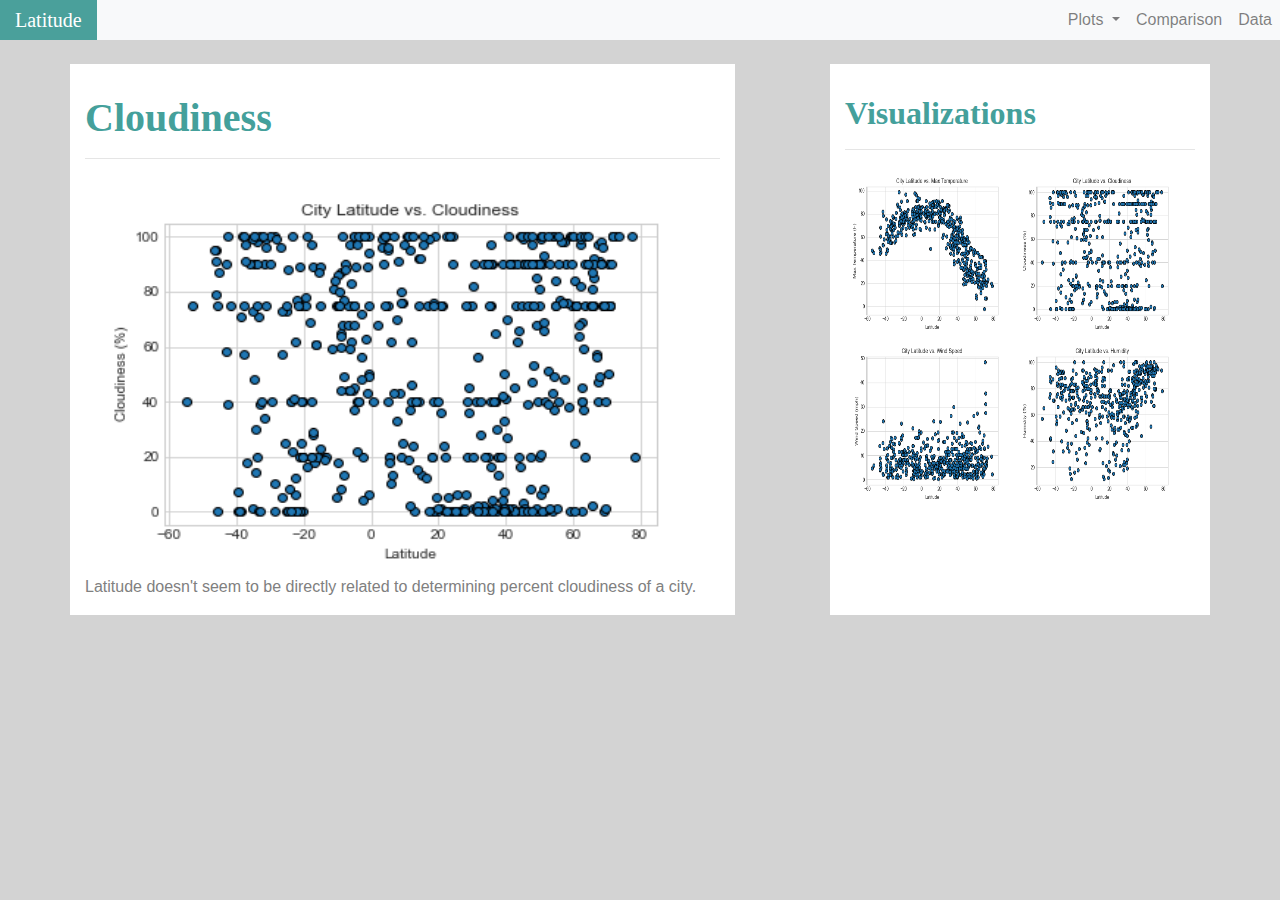
<file: WebVisualizations/visualizations/cloudiness.html>
<!DOCTYPE html>
<html lang="en">
<head>
  <meta charset="UTF-8">
  <title>Lorem Grid</title>
  <link rel="stylesheet" href="https://stackpath.bootstrapcdn.com/bootstrap/4.3.1/css/bootstrap.min.css" integrity="sha384-ggOyR0iXCbMQv3Xipma34MD+dH/1fQ784/j6cY/iJTQUOhcWr7x9JvoRxT2MZw1T" crossorigin="anonymous">
  <link rel="stylesheet" href="../style.css">
</head>
<body>
  <nav class="navbar navbar-expand-lg navbar-light bg-light">
    <a id="white-text" class="navbar-brand" href="../index.html">Latitude</a>
    <button class="navbar-toggler" type="button" data-toggle="collapse" data-target="#navbarNavDropdown" aria-controls="navbarNavDropdown" aria-expanded="false" aria-label="Toggle navigation">
      <span class="navbar-toggler-icon"></span>
    </button>
    <div class="collapse navbar-collapse" id="navbarNavDropdown">
      <ul class="navbar-nav ml-auto">
        <li class="nav-item dropdown">
          <a class="nav-link dropdown-toggle" href="#" id="navbarDropdownMenuLink" role="button" data-toggle="dropdown" aria-haspopup="true" aria-expanded="false">
            Plots
          </a>
          <div class="dropdown-menu" aria-labelledby="navbarDropdownMenuLink">
            <h5 class="dropdown-header">Plots</h5>
            <a class="dropdown-item" href="maxtemp.html">Max Temperature</a>
            <a class="dropdown-item" href="humidity.html">Humidity</a>
            <a class="dropdown-item" href="cloudiness.html">Cloudiness</a>
            <a class="dropdown-item" href="windspeed.html">Windspeed</a>
          </div>
        </li>
        <li class="nav-item">
          <a class="nav-link" href="../comparison.html">Comparison</a>
        </li>
        <li class="nav-item">
          <a class="nav-link" href="../data.html">Data</a>
        </li>
      </ul>
    </div>
  </nav>
<!-- END OF NAVBAR  -->

  <div class="container">
    <div class="row"> 
        <div class="col-12"> 
            <br>
        </div>
    </div>
    <div class="row">
        <div class="col-md-7 text-wrap" id="summary-block">
            <h1 >Cloudiness</h1>
            <hr>
                <img class="img-fluid visualization-img" src="../Resources/images/LatitudevsCloudiness.png">
                <p>Latitude doesn't seem to be directly related to determining percent cloudiness of a city.</p>
        </div>
        <div class="col-1"></div>
        <div class="col-md-4" id="visualization-block">
            <h2 >Visualizations</h2>
            <hr>
            <a href="maxtemp.html"> 
              <img class="img-fluid vis-img-size" id="landing-temp" src="../Resources/images/LatitudevsTemp.png"> 
            </a>
            <a href="cloudiness.html"> 
              <img class="img-fluid vis-img-size" id="landing-cloudiness" src="../Resources/images/LatitudevsCloudiness.png">
            </a>
            <a href="windspeed.html">
              <img class="img-fluid vis-img-size" id="landing-windspeed" src="../Resources/images/LatitudevsWindspeed.png">
            </a>
            <a href="humidity.html">
              <img class="img-fluid vis-img-size" id="landing-humidity" src="../Resources/images/LatitudevsHumidity.png">
            </a>
        </div>
    </div>

  </div>

  <script src="https://code.jquery.com/jquery-3.3.1.slim.min.js" integrity="sha384-q8i/X+965DzO0rT7abK41JStQIAqVgRVzpbzo5smXKp4YfRvH+8abtTE1Pi6jizo" crossorigin="anonymous"></script>
  <script src="https://cdnjs.cloudflare.com/ajax/libs/popper.js/1.14.7/umd/popper.min.js" integrity="sha384-UO2eT0CpHqdSJQ6hJty5KVphtPhzWj9WO1clHTMGa3JDZwrnQq4sF86dIHNDz0W1" crossorigin="anonymous"></script>
  <script src="https://stackpath.bootstrapcdn.com/bootstrap/4.3.1/js/bootstrap.min.js" integrity="sha384-JjSmVgyd0p3pXB1rRibZUAYoIIy6OrQ6VrjIEaFf/nJGzIxFDsf4x0xIM+B07jRM" crossorigin="anonymous"></script>
</body>
</html>
</file>
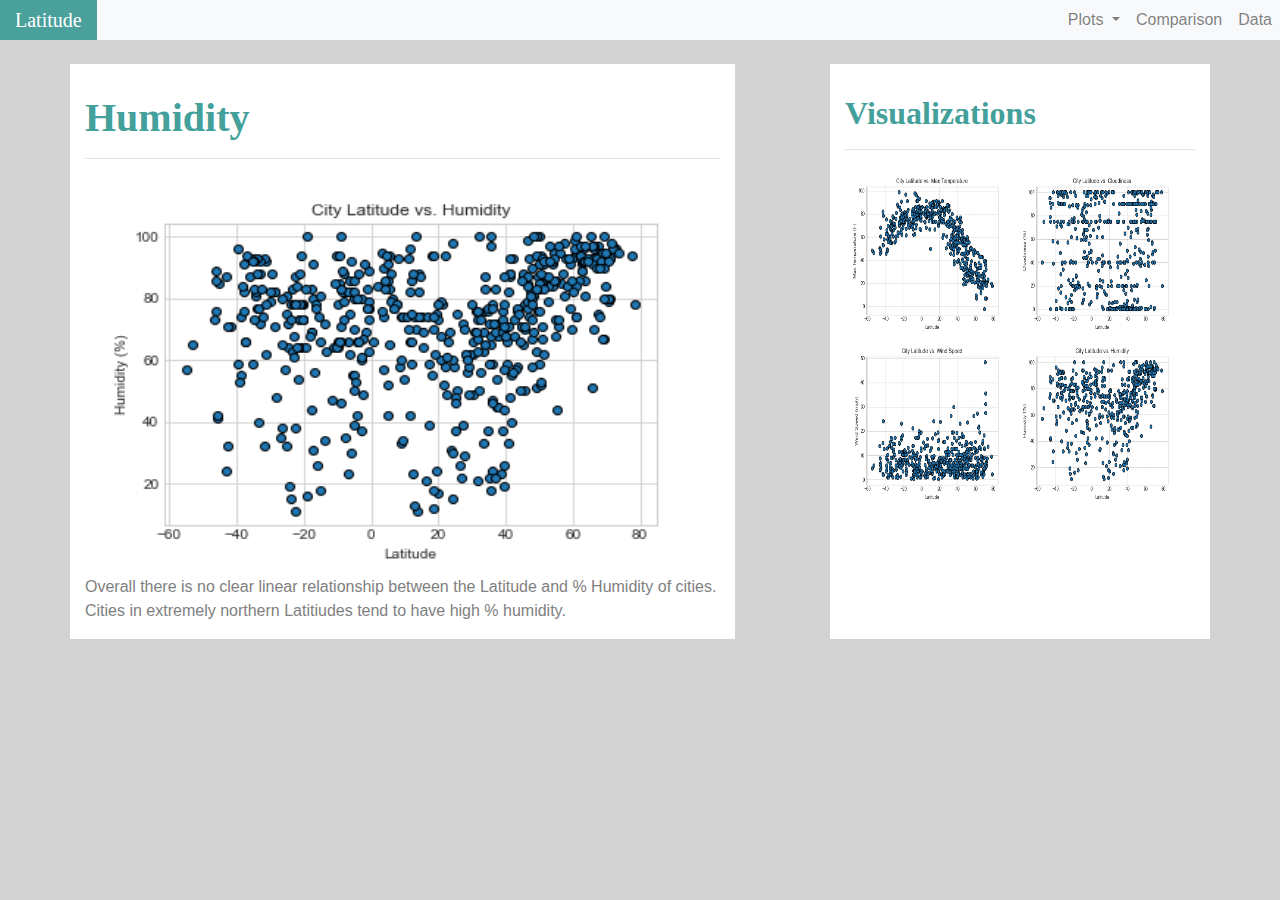
<file: WebVisualizations/visualizations/humidity.html>
<!DOCTYPE html>
<html lang="en">
<head>
  <meta charset="UTF-8">
  <title>Lorem Grid</title>
  <link rel="stylesheet" href="https://stackpath.bootstrapcdn.com/bootstrap/4.3.1/css/bootstrap.min.css" integrity="sha384-ggOyR0iXCbMQv3Xipma34MD+dH/1fQ784/j6cY/iJTQUOhcWr7x9JvoRxT2MZw1T" crossorigin="anonymous">
  <link rel="stylesheet" href="../style.css">
</head>
<body>
  <nav class="navbar navbar-expand-lg navbar-light bg-light">
    <a id="white-text" class="navbar-brand" href="../index.html">Latitude</a>
    <button class="navbar-toggler" type="button" data-toggle="collapse" data-target="#navbarNavDropdown" aria-controls="navbarNavDropdown" aria-expanded="false" aria-label="Toggle navigation">
      <span class="navbar-toggler-icon"></span>
    </button>
    <div class="collapse navbar-collapse" id="navbarNavDropdown">
      <ul class="navbar-nav ml-auto">
        <li class="nav-item dropdown">
          <a class="nav-link dropdown-toggle" href="#" id="navbarDropdownMenuLink" role="button" data-toggle="dropdown" aria-haspopup="true" aria-expanded="false">
            Plots
          </a>
          <div class="dropdown-menu" aria-labelledby="navbarDropdownMenuLink">
            <h5 class="dropdown-header">Plots</h5>
            <a class="dropdown-item" href="maxtemp.html">Max Temperature</a>
            <a class="dropdown-item" href="humidity.html">Humidity</a>
            <a class="dropdown-item" href="cloudiness.html">Cloudiness</a>
            <a class="dropdown-item" href="windspeed.html">Windspeed</a>
          </div>
        </li>
        <li class="nav-item">
          <a class="nav-link" href="../comparison.html">Comparison</a>
        </li>
        <li class="nav-item">
          <a class="nav-link" href="../data.html">Data</a>
        </li>
      </ul>
    </div>
  </nav>
<!-- END OF NAVBAR  -->

  <div class="container">
    <div class="row"> 
        <div class="col-12"> 
            <br>
        </div>
    </div>
    <div class="row">
        <div class="col-md-7 text-wrap" id="summary-block">
            <h1 >Humidity</h1>
            <hr>
                <img class="img-fluid visualization-img" src="../Resources/images/LatitudevsHumidity.png">
                <p>Overall there is no clear linear relationship between the Latitude and % Humidity of cities. Cities in extremely northern Latitiudes tend to have high % humidity.</p>
        </div>
        <div class="col-1"></div>
        <div class="col-md-4" id="visualization-block">
            <h2 >Visualizations</h2>
            <hr>
            <a href="maxtemp.html"> 
              <img class="img-fluid vis-img-size" id="landing-temp" src="../Resources/images/LatitudevsTemp.png"> 
            </a>
            <a href="cloudiness.html"> 
              <img class="img-fluid vis-img-size" id="landing-cloudiness" src="../Resources/images/LatitudevsCloudiness.png">
            </a>
            <a href="windspeed.html">
              <img class="img-fluid vis-img-size" id="landing-windspeed" src="../Resources/images/LatitudevsWindspeed.png">
            </a>
            <a href="humidity.html">
              <img class="img-fluid vis-img-size" id="landing-humidity" src="../Resources/images/LatitudevsHumidity.png">
            </a>
        </div>
    </div>

  </div>

  <script src="https://code.jquery.com/jquery-3.3.1.slim.min.js" integrity="sha384-q8i/X+965DzO0rT7abK41JStQIAqVgRVzpbzo5smXKp4YfRvH+8abtTE1Pi6jizo" crossorigin="anonymous"></script>
  <script src="https://cdnjs.cloudflare.com/ajax/libs/popper.js/1.14.7/umd/popper.min.js" integrity="sha384-UO2eT0CpHqdSJQ6hJty5KVphtPhzWj9WO1clHTMGa3JDZwrnQq4sF86dIHNDz0W1" crossorigin="anonymous"></script>
  <script src="https://stackpath.bootstrapcdn.com/bootstrap/4.3.1/js/bootstrap.min.js" integrity="sha384-JjSmVgyd0p3pXB1rRibZUAYoIIy6OrQ6VrjIEaFf/nJGzIxFDsf4x0xIM+B07jRM" crossorigin="anonymous"></script>
</body>
</html>
</file>
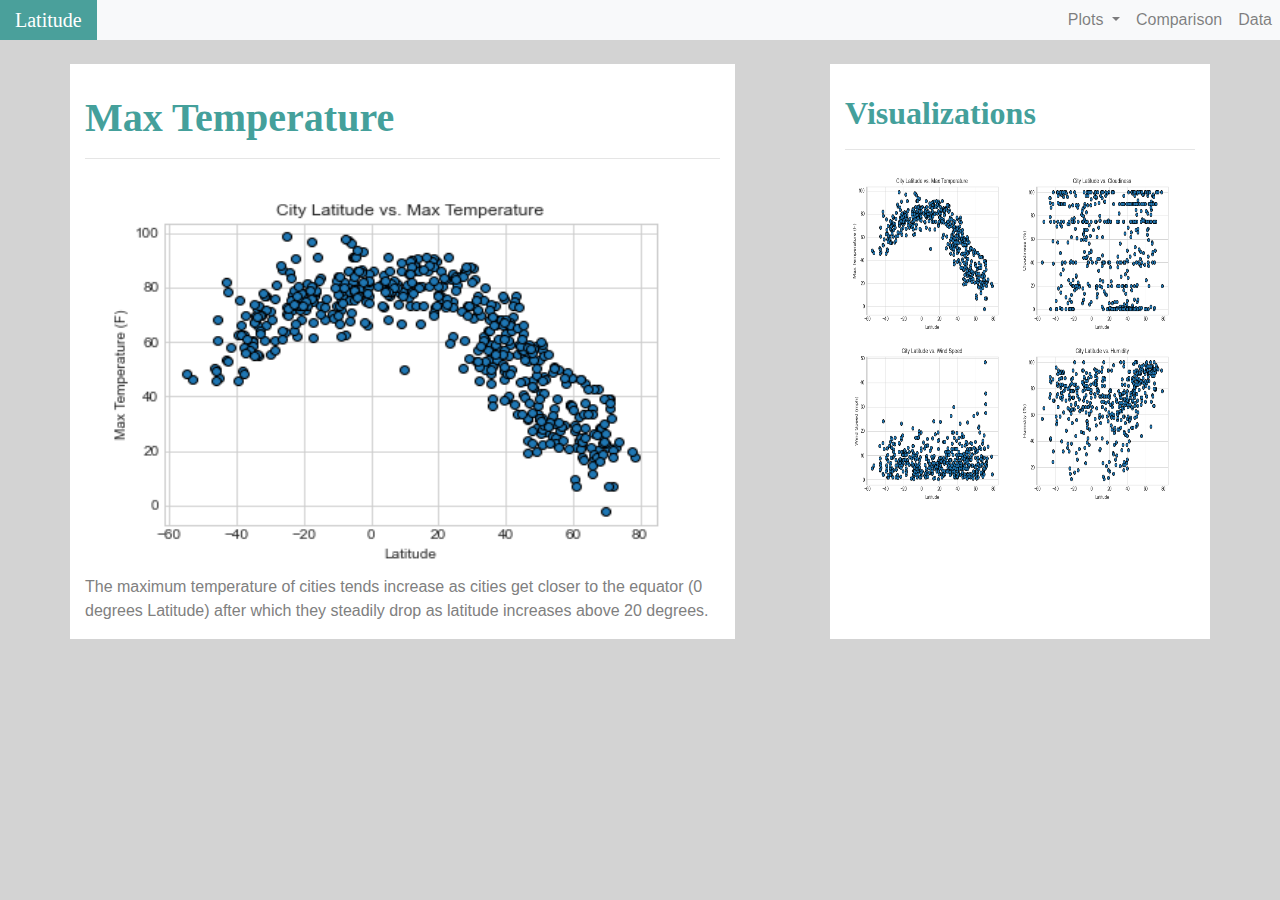
<file: WebVisualizations/visualizations/maxtemp.html>
<!DOCTYPE html>
<html lang="en">
<head>
  <meta charset="UTF-8">
  <title>Lorem Grid</title>
  <link rel="stylesheet" href="https://stackpath.bootstrapcdn.com/bootstrap/4.3.1/css/bootstrap.min.css" integrity="sha384-ggOyR0iXCbMQv3Xipma34MD+dH/1fQ784/j6cY/iJTQUOhcWr7x9JvoRxT2MZw1T" crossorigin="anonymous">
  <link rel="stylesheet" href="../style.css">
</head>
<body>
  <nav class="navbar navbar-expand-lg navbar-light bg-light">
    <a id="white-text" class="navbar-brand" href="../index.html">Latitude</a>
    <button class="navbar-toggler" type="button" data-toggle="collapse" data-target="#navbarNavDropdown" aria-controls="navbarNavDropdown" aria-expanded="false" aria-label="Toggle navigation">
      <span class="navbar-toggler-icon"></span>
    </button>
    <div class="collapse navbar-collapse" id="navbarNavDropdown">
      <ul class="navbar-nav ml-auto">
        <li class="nav-item dropdown">
          <a class="nav-link dropdown-toggle" href="#" id="navbarDropdownMenuLink" role="button" data-toggle="dropdown" aria-haspopup="true" aria-expanded="false">
            Plots
          </a>
          <div class="dropdown-menu" aria-labelledby="navbarDropdownMenuLink">
            <h5 class="dropdown-header">Plots</h5>
            <a class="dropdown-item" href="maxtemp.html">Max Temperature</a>
            <a class="dropdown-item" href="humidity.html">Humidity</a>
            <a class="dropdown-item" href="cloudiness.html">Cloudiness</a>
            <a class="dropdown-item" href="windspeed.html">Windspeed</a>
          </div>
        </li>
        <li class="nav-item">
          <a class="nav-link" href="../comparison.html">Comparison</a>
        </li>
        <li class="nav-item">
          <a class="nav-link" href="../data.html">Data</a>
        </li>
      </ul>
    </div>
  </nav>
<!-- END OF NAVBAR  -->

  <div class="container">
    <div class="row"> 
        <div class="col-12"> 
            <br>
        </div>
    </div>
    <div class="row">
        <div class="col-md-7 text-wrap" id="summary-block">
            <h1 >Max Temperature</h1>
            <hr>
                <img class="img-fluid visualization-img" src="../Resources/images/LatitudevsTemp.png">
                <p>The maximum temperature of cities tends increase as cities get closer to the equator (0 degrees Latitude) after which they steadily drop as latitude increases above 20 degrees.</p>
        </div>
        <div class="col-1"></div>
        <div class="col-md-4" id="visualization-block">
            <h2 >Visualizations</h2>
            <hr>
            <a href="maxtemp.html"> 
              <img class="img-fluid vis-img-size" id="landing-temp" src="../Resources/images/LatitudevsTemp.png"> 
            </a>
            <a href="cloudiness.html"> 
              <img class="img-fluid vis-img-size" id="landing-cloudiness" src="../Resources/images/LatitudevsCloudiness.png">
            </a>
            <a href="windspeed.html">
              <img class="img-fluid vis-img-size" id="landing-windspeed" src="../Resources/images/LatitudevsWindspeed.png">
            </a>
            <a href="humidity.html">
              <img class="img-fluid vis-img-size" id="landing-humidity" src="../Resources/images/LatitudevsHumidity.png">
            </a>
        </div>
    </div>

  </div>

  <script src="https://code.jquery.com/jquery-3.3.1.slim.min.js" integrity="sha384-q8i/X+965DzO0rT7abK41JStQIAqVgRVzpbzo5smXKp4YfRvH+8abtTE1Pi6jizo" crossorigin="anonymous"></script>
  <script src="https://cdnjs.cloudflare.com/ajax/libs/popper.js/1.14.7/umd/popper.min.js" integrity="sha384-UO2eT0CpHqdSJQ6hJty5KVphtPhzWj9WO1clHTMGa3JDZwrnQq4sF86dIHNDz0W1" crossorigin="anonymous"></script>
  <script src="https://stackpath.bootstrapcdn.com/bootstrap/4.3.1/js/bootstrap.min.js" integrity="sha384-JjSmVgyd0p3pXB1rRibZUAYoIIy6OrQ6VrjIEaFf/nJGzIxFDsf4x0xIM+B07jRM" crossorigin="anonymous"></script>
</body>
</html>
</file>
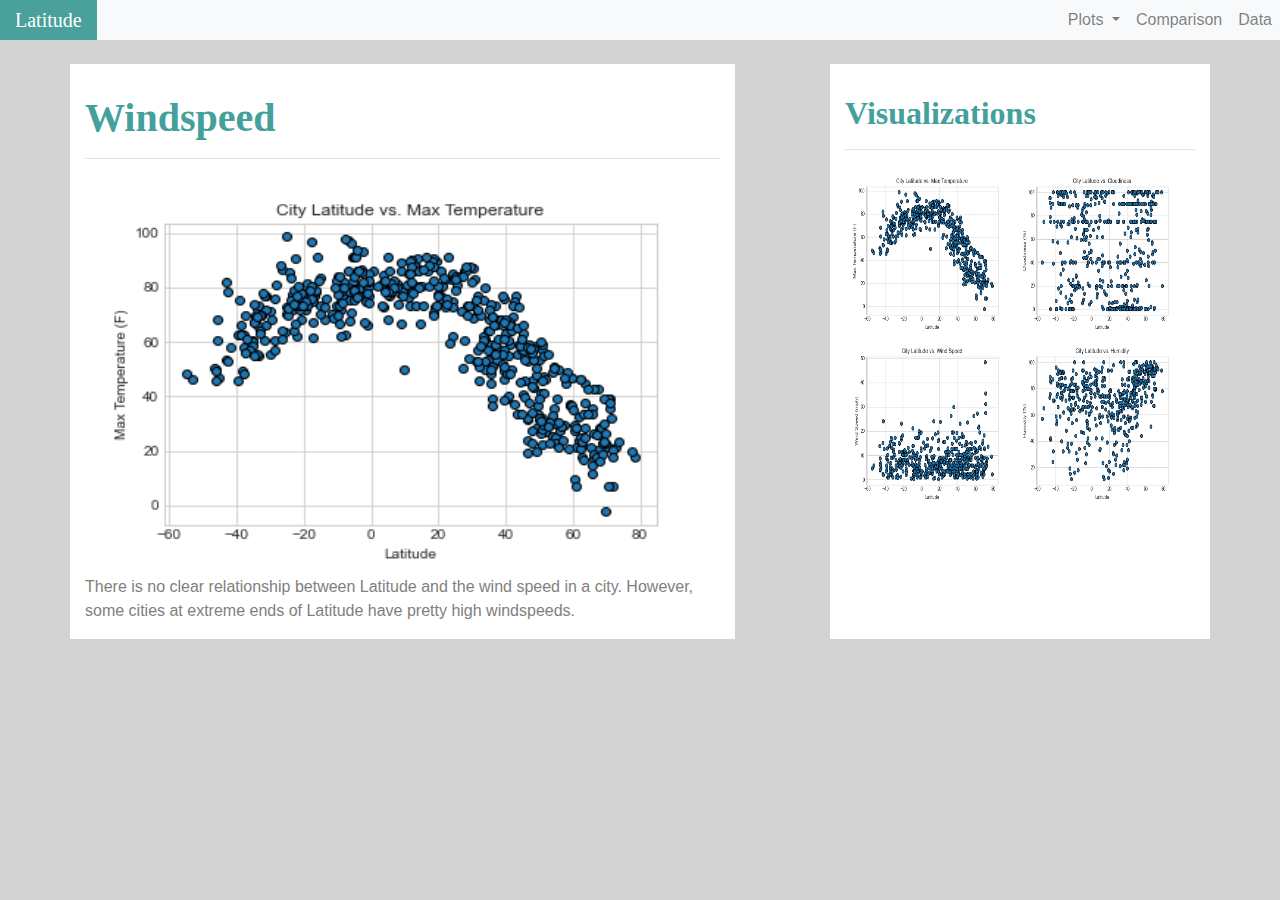
<file: WebVisualizations/visualizations/windspeed.html>
<!DOCTYPE html>
<html lang="en">
<head>
  <meta charset="UTF-8">
  <title>Lorem Grid</title>
  <link rel="stylesheet" href="https://stackpath.bootstrapcdn.com/bootstrap/4.3.1/css/bootstrap.min.css" integrity="sha384-ggOyR0iXCbMQv3Xipma34MD+dH/1fQ784/j6cY/iJTQUOhcWr7x9JvoRxT2MZw1T" crossorigin="anonymous">
  <link rel="stylesheet" href="../style.css">
</head>
<body>
  <nav class="navbar navbar-expand-lg navbar-light bg-light">
    <a id="white-text" class="navbar-brand" href="../index.html">Latitude</a>
    <button class="navbar-toggler" type="button" data-toggle="collapse" data-target="#navbarNavDropdown" aria-controls="navbarNavDropdown" aria-expanded="false" aria-label="Toggle navigation">
      <span class="navbar-toggler-icon"></span>
    </button>
    <div class="collapse navbar-collapse" id="navbarNavDropdown">
      <ul class="navbar-nav ml-auto">
        <li class="nav-item dropdown">
          <a class="nav-link dropdown-toggle" href="#" id="navbarDropdownMenuLink" role="button" data-toggle="dropdown" aria-haspopup="true" aria-expanded="false">
            Plots
          </a>
          <div class="dropdown-menu" aria-labelledby="navbarDropdownMenuLink">
            <h5 class="dropdown-header">Plots</h5>
            <a class="dropdown-item" href="maxtemp.html">Max Temperature</a>
            <a class="dropdown-item" href="humidity.html">Humidity</a>
            <a class="dropdown-item" href="cloudiness.html">Cloudiness</a>
            <a class="dropdown-item" href="windspeed.html">Windspeed</a>
          </div>
        </li>
        <li class="nav-item">
          <a class="nav-link" href="../comparison.html">Comparison</a>
        </li>
        <li class="nav-item">
          <a class="nav-link" href="../data.html">Data</a>
        </li>
      </ul>
    </div>
  </nav>
<!-- END OF NAVBAR  -->

  <div class="container">
    <div class="row"> 
        <div class="col-12"> 
            <br>
        </div>
    </div>
    <div class="row">
        <div class="col-md-7 text-wrap" id="summary-block">
            <h1 >Windspeed</h1>
            <hr>
                <img class="img-fluid visualization-img" src="../Resources/images/LatitudevsTemp.png">
                <p>There is no clear relationship between Latitude and the wind speed in a city. However, some cities at extreme ends of Latitude have pretty high windspeeds.</p>
        </div>
        <div class="col-1"></div>
        <div class="col-md-4" id="visualization-block">
            <h2 >Visualizations</h2>
            <hr>
            <a href="maxtemp.html"> 
              <img class="img-fluid vis-img-size" id="landing-temp" src="../Resources/images/LatitudevsTemp.png"> 
            </a>
            <a href="cloudiness.html"> 
              <img class="img-fluid vis-img-size" id="landing-cloudiness" src="../Resources/images/LatitudevsCloudiness.png">
            </a>
            <a href="windspeed.html">
              <img class="img-fluid vis-img-size" id="landing-windspeed" src="../Resources/images/LatitudevsWindspeed.png">
            </a>
            <a href="humidity.html">
              <img class="img-fluid vis-img-size" id="landing-humidity" src="../Resources/images/LatitudevsHumidity.png">
            </a>
        </div>
    </div>

  </div>

  <script src="https://code.jquery.com/jquery-3.3.1.slim.min.js" integrity="sha384-q8i/X+965DzO0rT7abK41JStQIAqVgRVzpbzo5smXKp4YfRvH+8abtTE1Pi6jizo" crossorigin="anonymous"></script>
  <script src="https://cdnjs.cloudflare.com/ajax/libs/popper.js/1.14.7/umd/popper.min.js" integrity="sha384-UO2eT0CpHqdSJQ6hJty5KVphtPhzWj9WO1clHTMGa3JDZwrnQq4sF86dIHNDz0W1" crossorigin="anonymous"></script>
  <script src="https://stackpath.bootstrapcdn.com/bootstrap/4.3.1/js/bootstrap.min.js" integrity="sha384-JjSmVgyd0p3pXB1rRibZUAYoIIy6OrQ6VrjIEaFf/nJGzIxFDsf4x0xIM+B07jRM" crossorigin="anonymous"></script>
</body>
</html>
</file>
<file: WebVisualizations/style.css>
.navbar-brand { 
    background-color: #4AA09B;
    margin: 0%;
}
@media (max-width: 990px) {.navbar-custom {
    background-color: #44a09b !important;
}}
#white-text{
    color: white;
    font-family: Georgia, 'Times New Roman', Times, serif;
    padding-right: 15px;
    padding-left: 15px;
}
body{
    background: lightgrey;
}
.navbar-expand-lg{
    padding: 0%;
    
}
.navbar-toggler{
    background-color: #4AA09B;
 }

#visualization-block { 
    background: white;

}
#summary-block{
    background: white;
}
.column-color{
    background: white;
}

#summary-img{
    width: 260px;
    height: 200px;
}
.img-fluid {
    float: left;
}
p{
    text-align: left;
    color: grey;
}
.vis-img-size{
    width: 170px;
    height: 170px;
    margin: 0%;
}

/* Comparison Page */

.col-md-6 {
    background: white;
    font-family: Georgia, 'Times New Roman', Times, serif;
    color: #44a09b;
    text-align: center;
}
.col-md-12{
    background: white;
}
h1, h2 {
    color: #44a09b;
    font-weight: bold;
    font-family: Georgia, 'Times New Roman', Times, serif;
    text-align: left;
    padding-top: 8mm;
}
h4{
    color: #44a09b;
    font-weight: bold;
}
hr{
    color: grey;
}

.comparison-img {
    height: 380px;
    width: 550px;
    margin: auto;
    display: block;
    
 }
.visualization-img{
    width: 8in;
    height: 400px;
}
</file>
